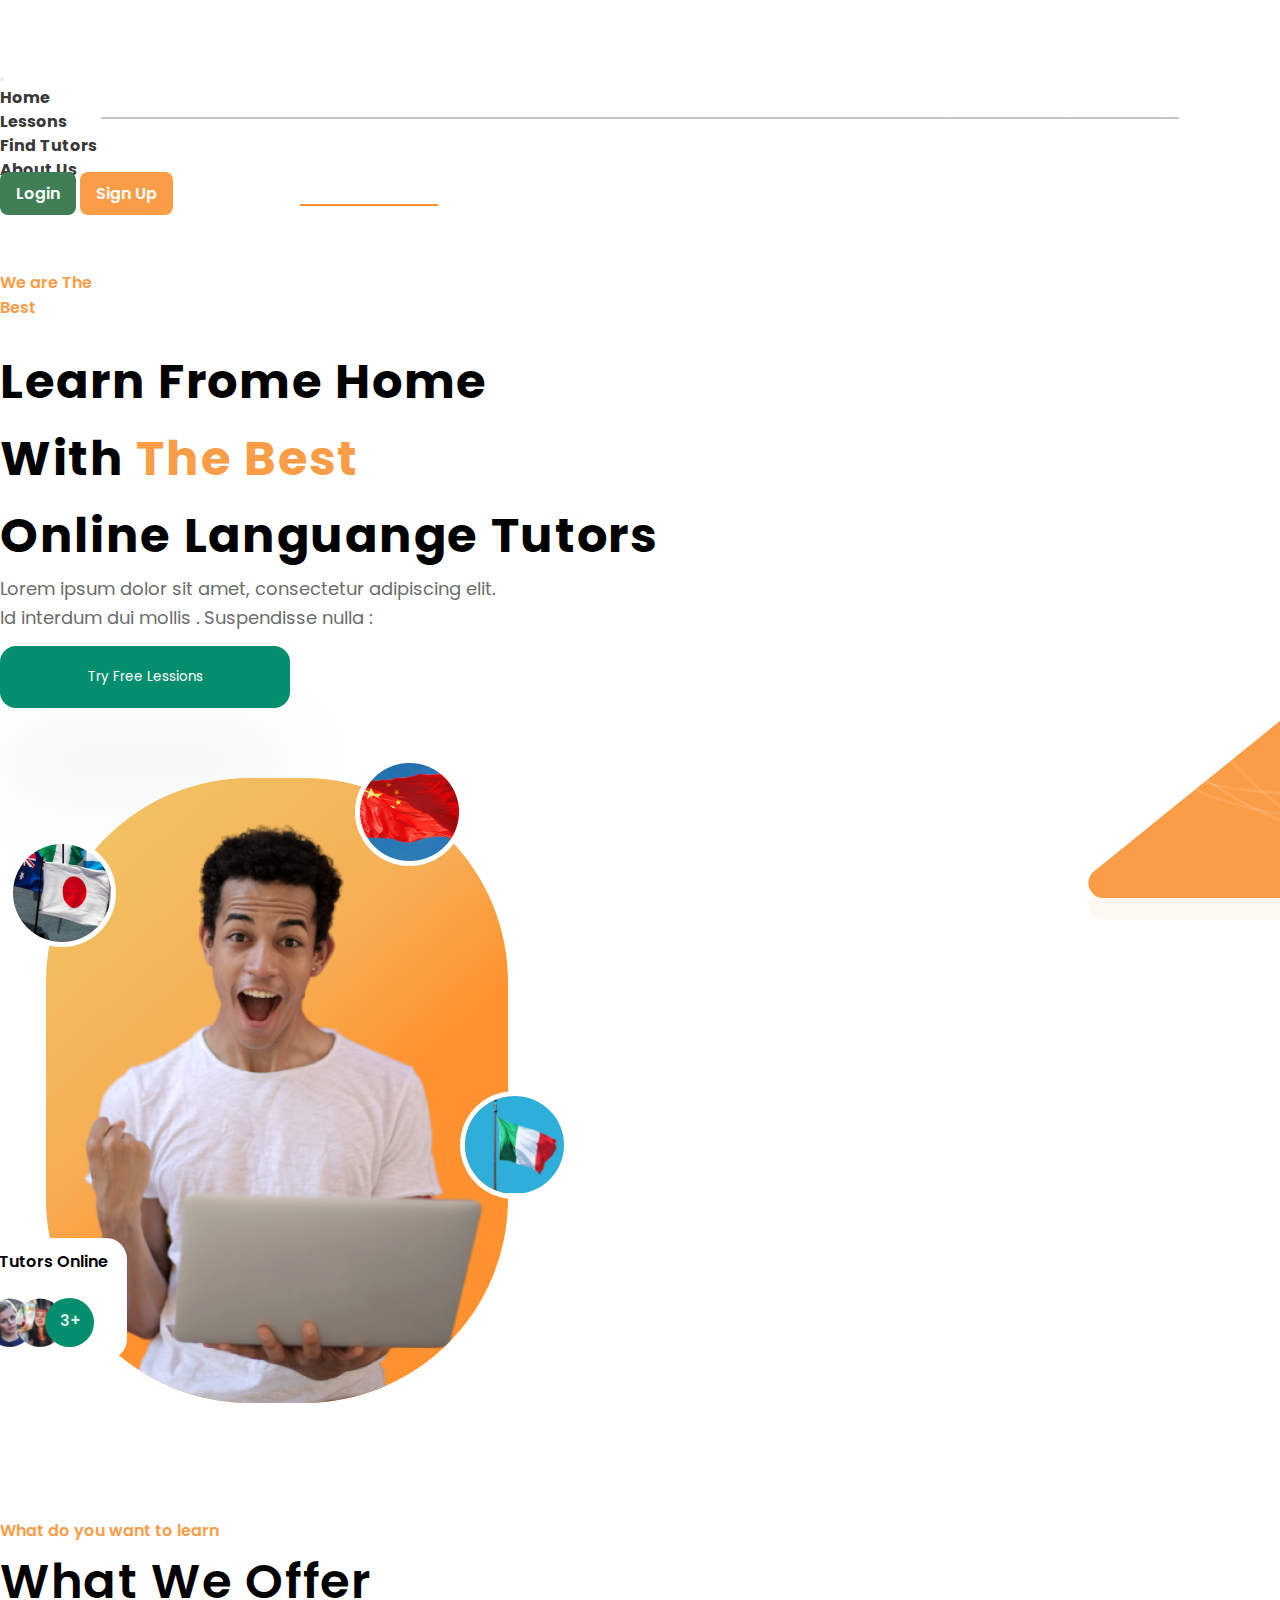
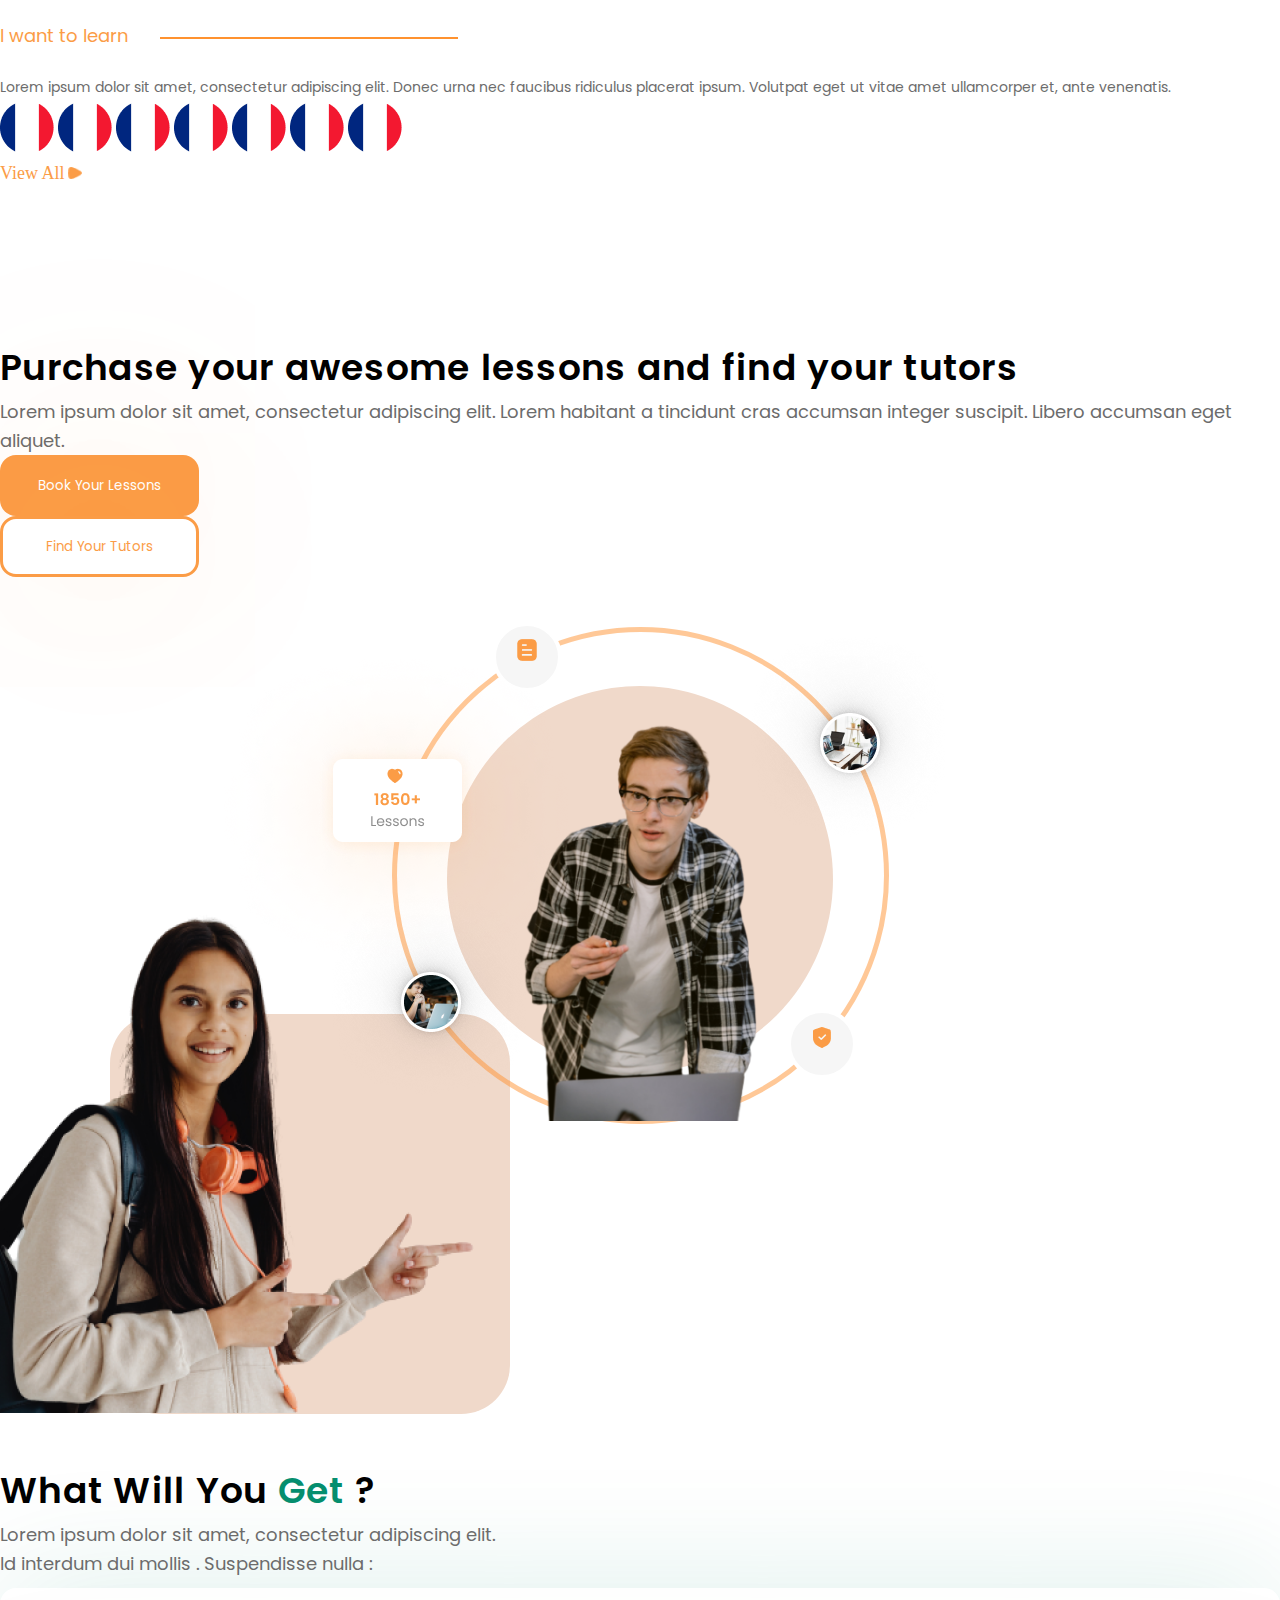
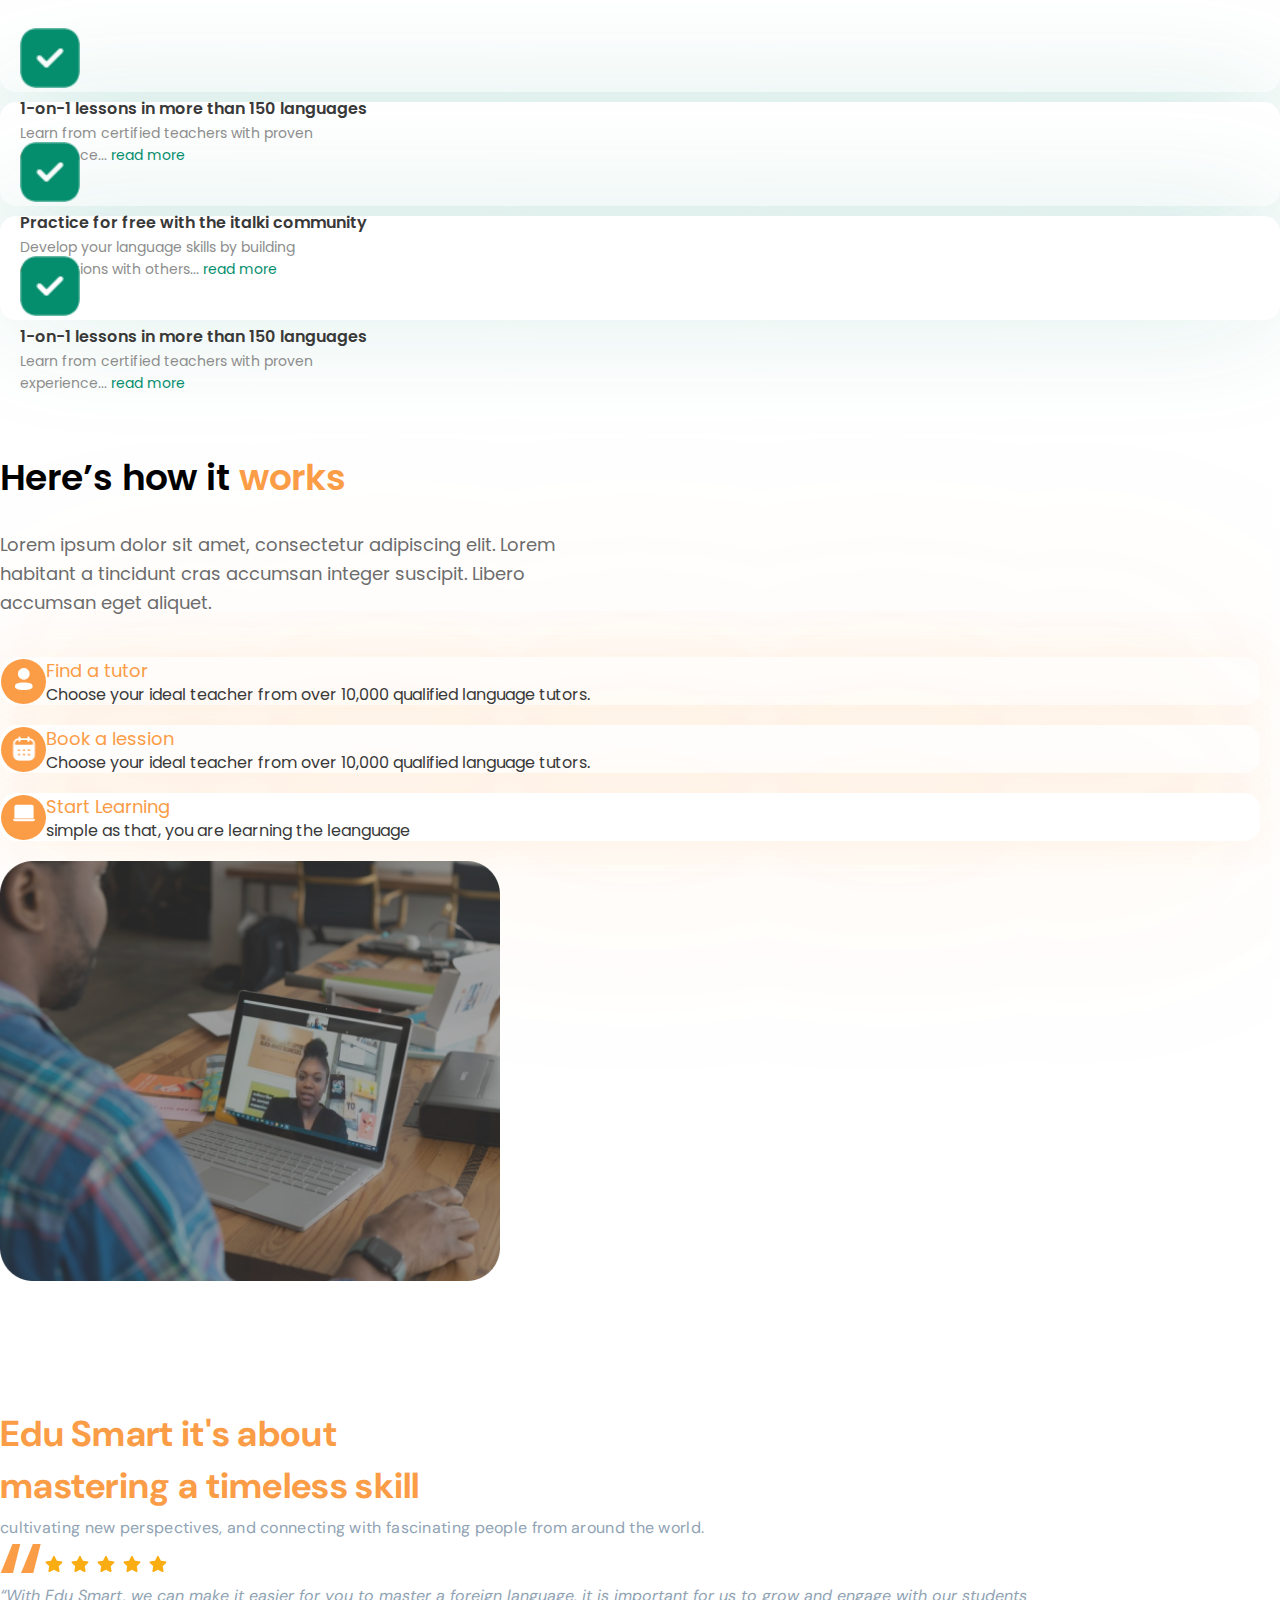
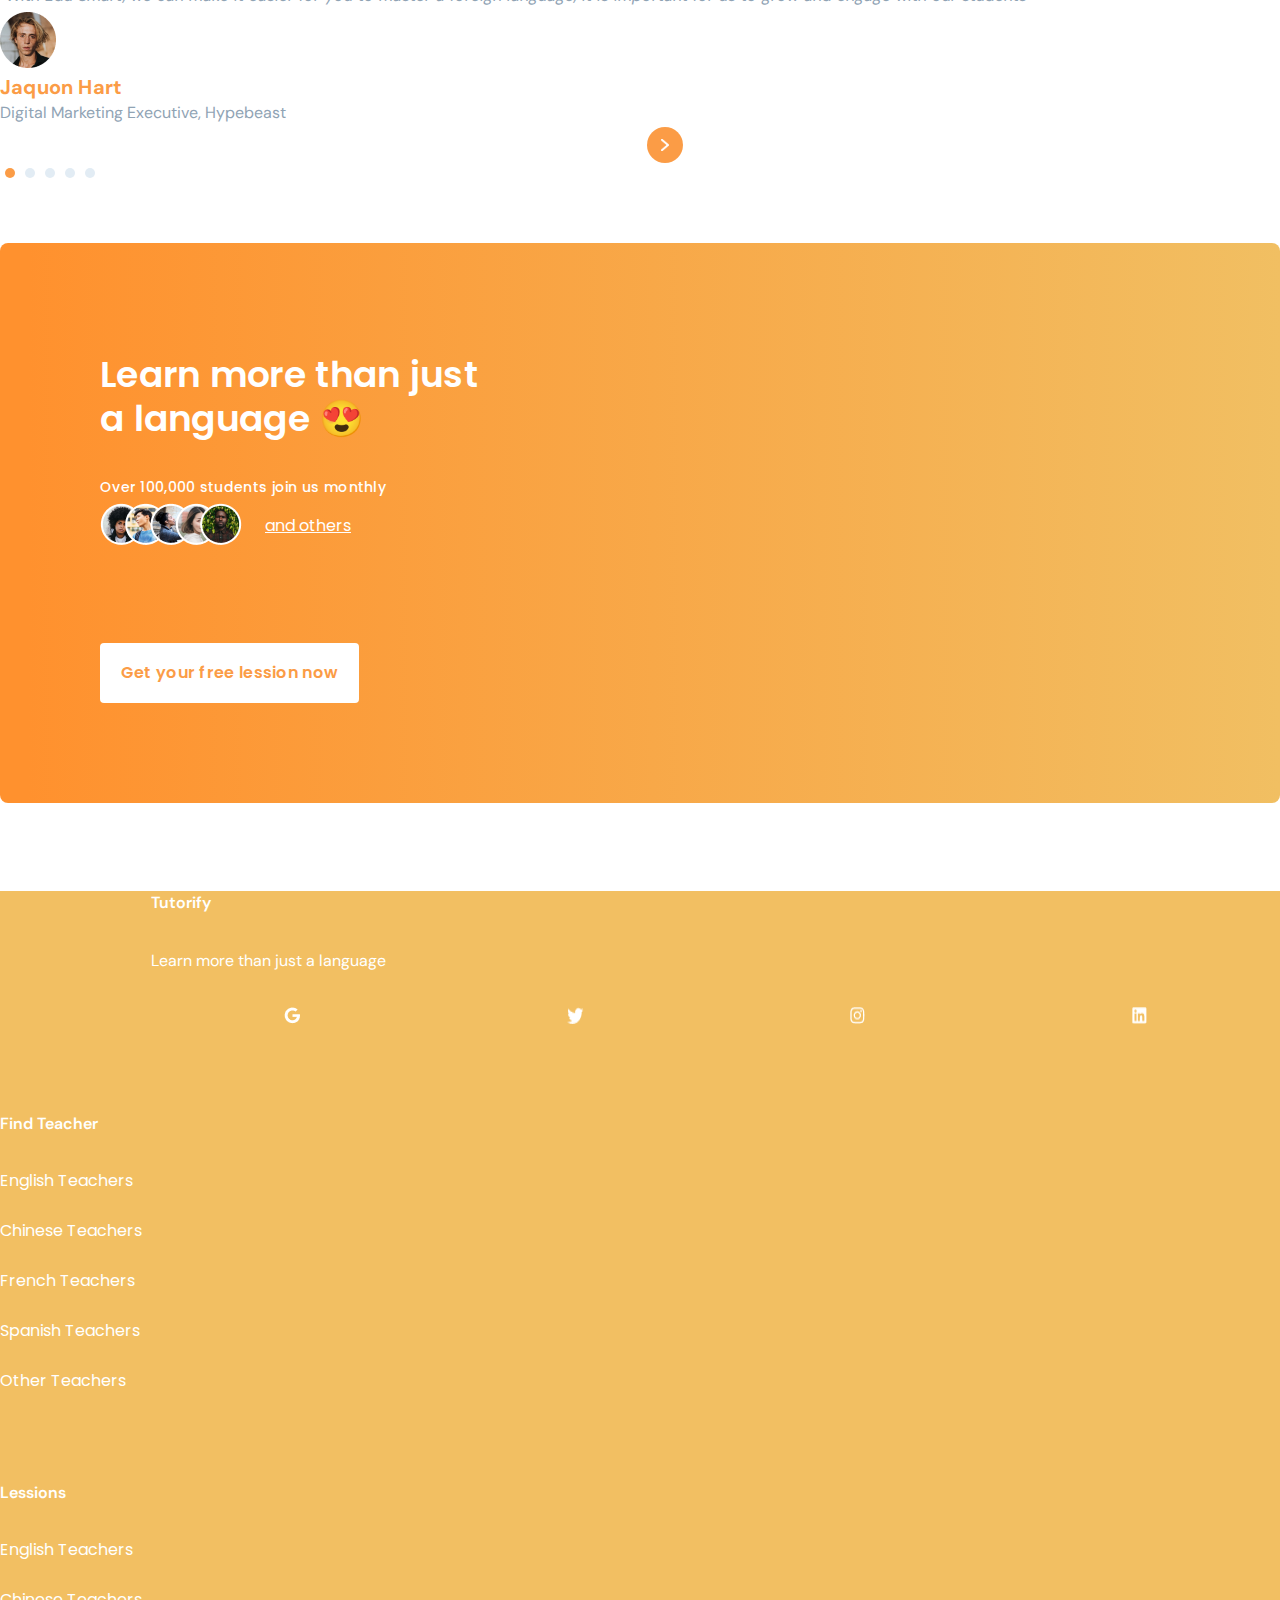
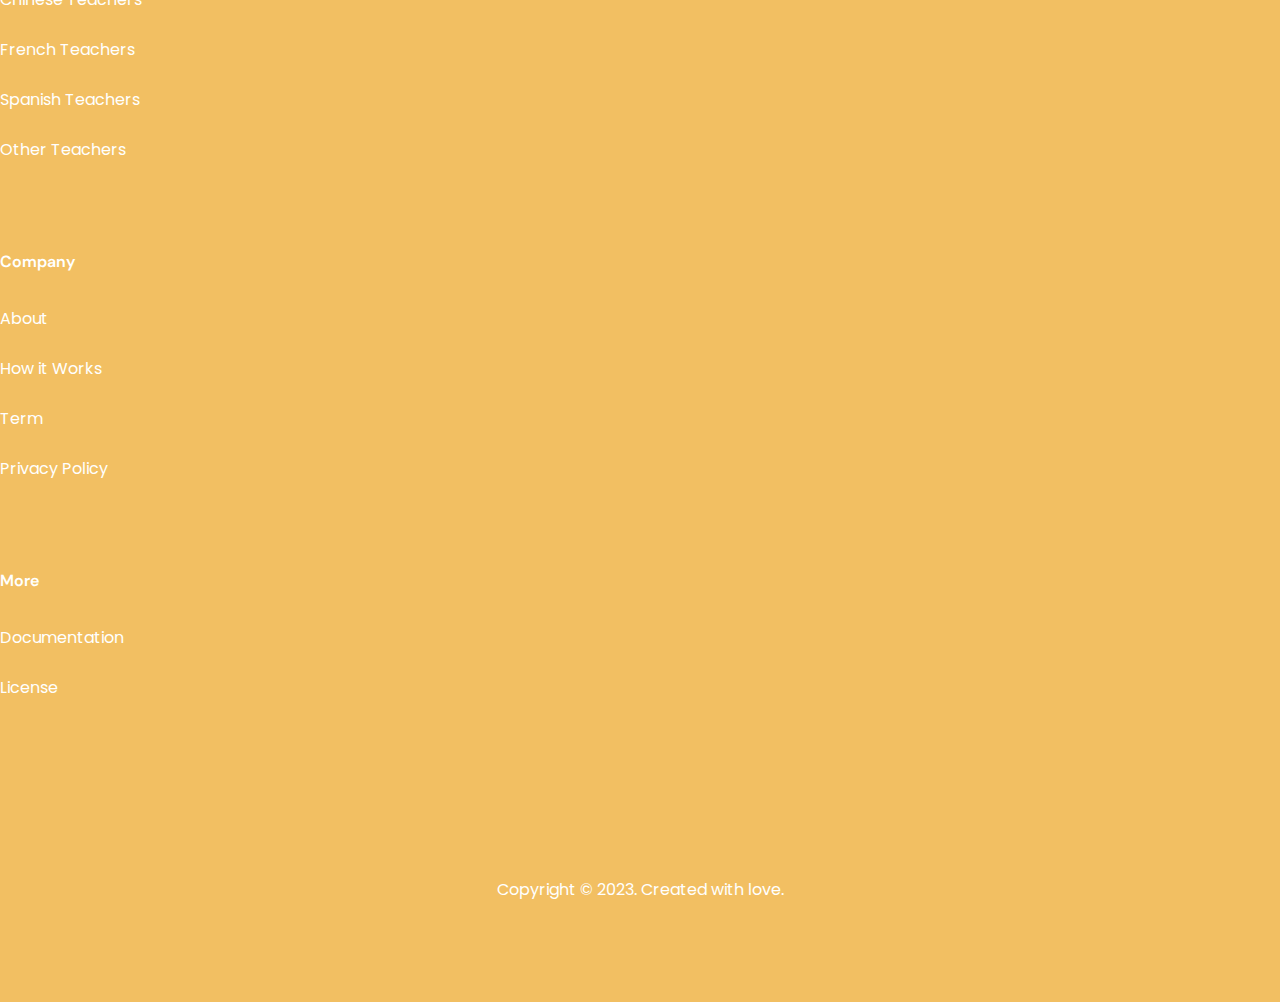
<file: Figma homepage/index.html>
<!DOCTYPE html>
<html lang="en">
  <head>
    <meta charset="UTF-8" />
    <meta http-equiv="X-UA-Compatible" content="IE=edge" />
    <meta name="viewport" content="width=device-width, initial-scale=1.0" />
    <title>Document</title>
    <link
      href="https://cdn.jsdelivr.net/npm/bootstrap@5.3.0-alpha3/dist/css/bootstrap.min.css"
      rel="stylesheet"
      integrity="sha384-KK94CHFLLe+nY2dmCWGMq91rCGa5gtU4mk92HdvYe+M/SXH301p5ILy+dN9+nJOZ"
      crossorigin="anonymous"
    />
    <script
      src="https://cdn.jsdelivr.net/npm/bootstrap@5.3.0-alpha3/dist/js/bootstrap.bundle.min.js"
      integrity="sha384-ENjdO4Dr2bkBIFxQpeoTz1HIcje39Wm4jDKdf19U8gI4ddQ3GYNS7NTKfAdVQSZe"
      crossorigin="anonymous"
    ></script>
    <link rel="preconnect" href="https://fonts.googleapis.com" />
    <link rel="preconnect" href="https://fonts.gstatic.com" crossorigin />
    <link rel="preconnect" href="https://fonts.googleapis.com" />
    <link rel="preconnect" href="https://fonts.gstatic.com" crossorigin />
    <link
      href="https://fonts.googleapis.com/css2?family=Poppins:ital,wght@0,100;0,400;0,500;0,600;0,700;0,800;0,900;1,700&display=swap"
      rel="stylesheet"
    />
    <link rel="preconnect" href="https://fonts.googleapis.com" />
    <link rel="preconnect" href="https://fonts.gstatic.com" crossorigin />
    <link
      href="https://fonts.googleapis.com/css2?family=Poppins:wght@100;800;900&display=swap"
      rel="stylesheet"
    />
    <link
      rel="stylesheet"
      href="https://cdnjs.cloudflare.com/ajax/libs/font-awesome/6.4.0/css/all.min.css"
    />
    <link rel="preconnect" href="https://fonts.googleapis.com" />
    <link rel="preconnect" href="https://fonts.gstatic.com" crossorigin />
    <link
      href="https://fonts.googleapis.com/css2?family=DM+Sans:wght@400;500;700&family=Poppins:wght@100;800;900&display=swap"
      rel="stylesheet"
    />
    <link rel="stylesheet" href="css/style.css" />
  </head>
  <body>
    <!-- Header Start -->
    <header>
      <div class="container">
        <nav class="navbar navbar-expand-lg bg-body justify-content-between">
          <div><a class="navbar-brand tutorify" href="#">Tutorify</a></div>
          <div class="menu">
            <button
              class="navbar-toggler"
              type="button"
              data-bs-toggle="collapse"
              data-bs-target="#navbarSupportedContent"
              aria-controls="navbarSupportedContent"
              aria-expanded="false"
              aria-label="Toggle navigation"
            >
              <span class="navbar-toggler-icon"></span>
            </button>
            <div class="collapse navbar-collapse" id="navbarSupportedContent">
              <ul class="navbar-nav me-auto mb-2 mb-lg-0">
                <li class="nav-item">
                  <a
                    class="nav-link me-4"
                    aria-current="page"
                    href="./index.html"
                    >Home</a
                  >
                </li>
                <li class="nav-item">
                  <a class="nav-link me-4" href="#">Lessons</a>
                </li>
                <li class="nav-item">
                  <a class="nav-link me-4" href="../Figma page 2/index.html"
                    >Find Tutors</a
                  >
                </li>
                <li class="nav-item">
                  <a class="nav-link" href="#">About Us</a>
                </li>
                <a href="#" class="btn-login bbtn mx-5">Login</a>
                <a href="#" class="btn-logout bbtn">Sign Up</a>
              </ul>
            </div>
          </div>
        </nav>
      </div>
    </header>
    <!-- Header End -->

    <!-- We are best Section Start -->

    <div class="we_best section">
      <div class="container mx-4 mx-sm-auto">
        <div class="row">
          <div class="col-md-7">
            <strong class="title">We are The Best</strong>
            <h1>
              Learn Frome Home <br />
              With <span>The Best</span> <br />
              Online Languange Tutors
            </h1>
            <p>
              Lorem ipsum dolor sit amet, consectetur adipiscing elit. <br />Id
              interdum dui mollis . Suspendisse nulla :
            </p>
            <button class="try_lession">
              <a href="#">Try Free Lessions</a>
            </button>
          </div>
          <div class="col-md-4">
            <div class="main">
              <div class="ractangle">
                <img
                  src="images/andrea-piacquadio.png "
                  class="img-fluid andrea"
                />
              </div>
              <img src="images/flag-1.png" class="img-fluid flag-1" />
              <img src="images/flag-2.png" class="img-fluid flag-2" />
              <img src="images/flag-3.png" class="img-fluid flag-3" />
              <div
                class="flag-4 d-flex justify-content-between flex-column text-center"
              >
                <img src="images/Vector.svg" class="img-fluid vector" />
                <div class="flag-title ms-4 mt-2">
                  <h3>200+ Tutors Online</h3>
                </div>
                <div class="imgs">
                  <img src="images/Ellipse-3.png" class="img-1" />
                  <img src="images/Ellipse-4.png" class="img-2" />
                  <img src="images/Ellipse-5.png" class="img-3" />
                  <img src="images/Ellipse-6.png" class="img-4" />
                  <div class="three">3+</div>
                </div>
              </div>
            </div>
          </div>
        </div>
      </div>
    </div>
    <!-- We are best Section End -->

    <!-- What we offer section start -->

    <div class="what_offer">
      <div class="container">
        <div class="row">
          <div class="col-md-5">
            <h3>What do you want to learn</h3>
            <h1>What We Offer</h1>
            <h2>I want to learn</h2>
          </div>
          <div class="col-md-7">
            <p class="flagstitle">
              Lorem ipsum dolor sit amet, consectetur adipiscing elit. Donec
              urna nec faucibus ridiculus placerat ipsum. Volutpat eget ut vitae
              amet ullamcorper et, ante venenatis.
            </p>
            <div
              class="small-flags d-flex justify-content-between align-items-center"
            >
              <img src="images/small-1.png" class="" />
              <img src="images/small-1.png" class="" />
              <img src="images/small-1.png" class="" />
              <img src="images/small-1.png" class="img-fluid" />
              <img src="images/small-1.png" class="" />
              <img src="images/small-1.png" class="" />
              <img src="images/small-1.png" class="" />
              <div class="imgvector">
                <a href="" class="link-dark view-all">View All</a>
                <img src="images/Vector2.png" class="vector2 ms-2 mb-1" />
              </div>
            </div>
          </div>
        </div>
      </div>
    </div>

    <!-- What we offer section end -->

    <!-- Booking section start -->

    <div class="booking">
      <div class="container">
        <div class="row">
          <div class="col-lg-6">
            <h1>Purchase your awesome lessons and find your tutors</h1>
            <p>
              Lorem ipsum dolor sit amet, consectetur adipiscing elit. Lorem
              habitant a tincidunt cras accumsan integer suscipit. Libero
              accumsan eget aliquet.
            </p>
            <div class="row">
              <div class="col-6">
                <button class="book_lession mt-4">
                  <a href="">Book Your Lessons</a>
                </button>
              </div>
              <div class="col-6">
                <button class="find_tutor mt-4 ms-5 ms-md-0">
                  <a href="">Find Your Tutors</a>
                </button>
              </div>
            </div>
          </div>
          <div class="col-lg-6" id="book">
            <div class="book_image">
              <div class="child-circle">
                <img src="images/miroshk.png" class="img-fluid" />
              </div>
              <img src="images/book-1.png" class="book-1 img-fluid" />
              <img src="images/book-2.png" class="book-2 img-fluid" />
              <div class="file1"><img src="images/icon-1.png" alt="" /></div>
              <img src="images/book-3.png" class="book-3 img-fluid" />
              <img src="images/heart.png" class="book-heart img-fluid" />
              <div class="file2"><img src="images/icon-2.png" alt="" /></div>
            </div>
          </div>
        </div>
      </div>
    </div>

    <!-- Booking section End -->

    <!-- What will you get section Start -->

    <div class="wrapper_get">
      <div class="container">
        <div class="row">
          <div class="col-lg-6">
            <div class="get_img">
              <img src="images/karolina.png" class="img-fluid main-img" />
              <div class="bg-color-div"></div>
            </div>
          </div>
          <div class="col-lg-6">
            <div class="get_content">
              <h3>What Will You <span>Get </span> ?</h3>
              <p>
                Lorem ipsum dolor sit amet, consectetur adipiscing elit. <br />
                Id interdum dui mollis . Suspendisse nulla :
              </p>
              <div class="lessions-div">
                <div class="lession-1 col row">
                  <img src="images/karolin-icon.png" class="col-1 img-fluid" />
                  <div class="lession-title col-11">
                    <h4>1-on-1 lessons in more than 150 languages</h4>
                    <p>
                      Learn from certified teachers with proven <br />
                      experience... <span>read more</span>
                    </p>
                  </div>
                </div>
              </div>
              <div class="lessions-div">
                <div class="lession-1 col row">
                  <img src="images/karolin-icon.png" class="col-1 img-fluid" />
                  <div class="lession-title col-11">
                    <h4>Practice for free with the italki community</h4>
                    <p>
                      Develop your language skills by building <br />
                      connections with others... <span>read more</span>
                    </p>
                  </div>
                </div>
              </div>
              <div class="lessions-div">
                <div class="lession-1 col row">
                  <img src="images/karolin-icon.png" class="col-1 img-fluid" />
                  <div class="lession-title col-11">
                    <h4>1-on-1 lessons in more than 150 languages</h4>
                    <p>
                      Learn from certified teachers with proven <br />
                      experience... <span>read more</span>
                    </p>
                  </div>
                </div>
              </div>
            </div>
          </div>
        </div>
      </div>
    </div>

    <!-- What will you get section End -->

    <!-- How work section start -->

    <div class="how_work_section">
      <div class="container">
        <div class="row">
          <div class="col-md-7">
            <h1>Here’s how it <span>works</span></h1>
            <p class="work-content">
              Lorem ipsum dolor sit amet, consectetur adipiscing elit. Lorem
              <br />
              habitant a tincidunt cras accumsan integer suscipit. Libero <br />
              accumsan eget aliquet.
            </p>
            <div class="category-div">
              <div class="find-tutor category">
                <div class="ms-4">
                  <div class="bg-circle-small">
                    <img src="images/find-tutor-icon.png" alt="" />
                  </div>
                </div>
                <div class="pt-3 ms-4">
                  <h4 class="pt-2">Find a tutor</h4>
                  <p>
                    Choose your ideal teacher from over 10,000 qualified
                    language tutors.
                  </p>
                </div>
              </div>

              <div class="book-lession category">
                <div class="ms-4">
                  <div class="bg-circle-small">
                    <img src="images/start-learning.png" alt="" />
                  </div>
                </div>
                <div class="pt-3 ms-4">
                  <h4 class="pt-2">Book a lession</h4>
                  <p>
                    Choose your ideal teacher from over 10,000 qualified
                    language tutors.
                  </p>
                </div>
              </div>

              <div class="start learning category">
                <div class="ms-4">
                  <div class="bg-circle-small">
                    <img src="images/learn-lession.png" alt="" />
                  </div>
                </div>
                <div class="pt-3 ms-4 align-self-end">
                  <h4 class="pt-2">Start Learning</h4>
                  <p>simple as that, you are learning the leanguage</p>
                </div>
              </div>
            </div>
          </div>
          <div class="col-md-5 d-flex align-items-end position-relative">
            <div class="video-section position-relative">
              <div class="video-circle">
                <a href=""
                  ><img
                    src="images/video-play-icon.png"
                    class="img-fluid video-icon"
                /></a>
              </div>
              <img
                src="images/video-imag.png"
                class="img-fluid ms-0 ms-md-5 video-img"
              />
              <img src="images/video-triangle.png" class="video-triangle" />
            </div>
          </div>
        </div>
      </div>
    </div>
    <!-- How work section end -->

    <!-- Review section Start -->

    <div class="review_section">
      <div class="container">
        <div class="row">
          <div class="col-md-6">
            <h2 class="review_heading">
              Edu Smart it's about <br />
              mastering a timeless skill
            </h2>
            <p class="review_text py-4">
              cultivating new perspectives, and connecting with fascinating
              people from around the world.
            </p>
          </div>
          <div class="col-md-5 ms-md-auto">
            <img src="images/edu_smart.png" class="edu-smart mt-0" />
            <img src="images/stars.png" class="ms-2" />
            <p class="reviews my-3 ms-5">
              “With Edu Smart, we can make it easier for you to master a foreign
              language, it is important for us to grow and engage with our
              students
            </p>
            <div class="reviewers d-flex">
              <img src="images/reviewer.png" class="ms-5 reviewer_img" />
              <div class="reviewers_details ms-4">
                <h3>Jaquon Hart</h3>
                <p>Digital Marketing Executive, Hypebeast</p>
              </div>
              <div class="reviewer_btn">
                <img src="images/greater_than.png" class="btn_icon" />
              </div>
            </div>
            <div class="circle-dots ms-5 mt-4">
              <div class="bg-orange"></div>
              <div></div>
              <div></div>
              <div></div>
              <div></div>
            </div>
          </div>
        </div>
      </div>
    </div>

    <!-- Review section End -->

    <!-- learn more than a language section start -->

    <div class="learn-section position-relative overflow-hidden">
      <div class="container learn_more">
        <div class="row">
          <div class="col-md-5">
            <h1>
              Learn more than just <br />
              a language &#128525;
            </h1>
            <p>Over 100,000 students join us monthly</p>
            <div class="items-icon">
              <img src="images/Item-1.png" class="item-1" />
              <img src="images/Item-2.png" class="item-2" />
              <img src="images/Item-3.png" class="item-3" />
              <img src="images/Item-4.png" class="item-4" />
              <img src="images/Item-5.png" class="item-5" />
              <a href="#" class="others">and others</a>
            </div>
          </div>
          <div class="col-lg-3 ms-auto">
            <button class="lession-btn">
              <a href=""> Get your free lession now</a>
            </button>
          </div>
        </div>
      </div>
      <div class="circle-1"></div>
      <div class="circle-2"></div>
      <div class="circle-3"></div>
      <div class="circle-4"></div>
      <div class="circle-5"></div>
      <div class="circle-6"></div>
    </div>

    <!-- learn more than a language section end -->

    <!-- footer section start -->
    <footer>
      <div class="container-fluid">
        <div class="row">
          <div class="col-lg-3 col-sm-6">
            <h2 class="tutorify-footer">Tutorify</h2>
            <p>Learn more than just a language</p>
            <div class="social-icons col-6 me-auto">
              <img src="images/Icons-1.png" class="icons-1" />
              <img src="images/Icons-2.png" class="icons-2" />
              <img src="images/Icon-3.png" class="icons-3" />
              <img src="images/Icon-4.png" class="icons-4" />
            </div>
          </div>
          <div class="col-md-3">
            <h2 class="ms-md-5">Find Teacher</h2>
            <ul class="teacher-category ms-md-5">
              <li><a href="">English Teachers</a></li>
              <li><a href="">Chinese Teachers</a></li>
              <li><a href="">French Teachers</a></li>
              <li><a href="">Spanish Teachers</a></li>
              <li><a href="">Other Teachers</a></li>
            </ul>
          </div>
          <div class="col-md-2">
            <h2>Lessions</h2>
            <ul class="lession-category">
              <li><a href="">English Teachers</a></li>
              <li><a href="">Chinese Teachers</a></li>
              <li><a href="">French Teachers</a></li>
              <li><a href="">Spanish Teachers</a></li>
              <li><a href="">Other Teachers</a></li>
            </ul>
          </div>
          <div class="col-md-2">
            <h2>Company</h2>
            <ul>
              <li><a href="">About</a></li>
              <li><a href="">How it Works</a></li>
              <li><a href=""></a>Term</li>
              <li><a href=""></a>Privacy Policy</li>
            </ul>
          </div>
          <div class="col-md-2">
            <h2>More</h2>
            <ul>
              <li><a href="">Documentation</a></li>
              <li><a href=""></a>License</li>
            </ul>
          </div>
        </div>
        <div class="copywrite">Copyright © 2023. Created with love.</div>
      </div>
    </footer>

    <!-- footer section end -->
  </body>
</html>
</file>
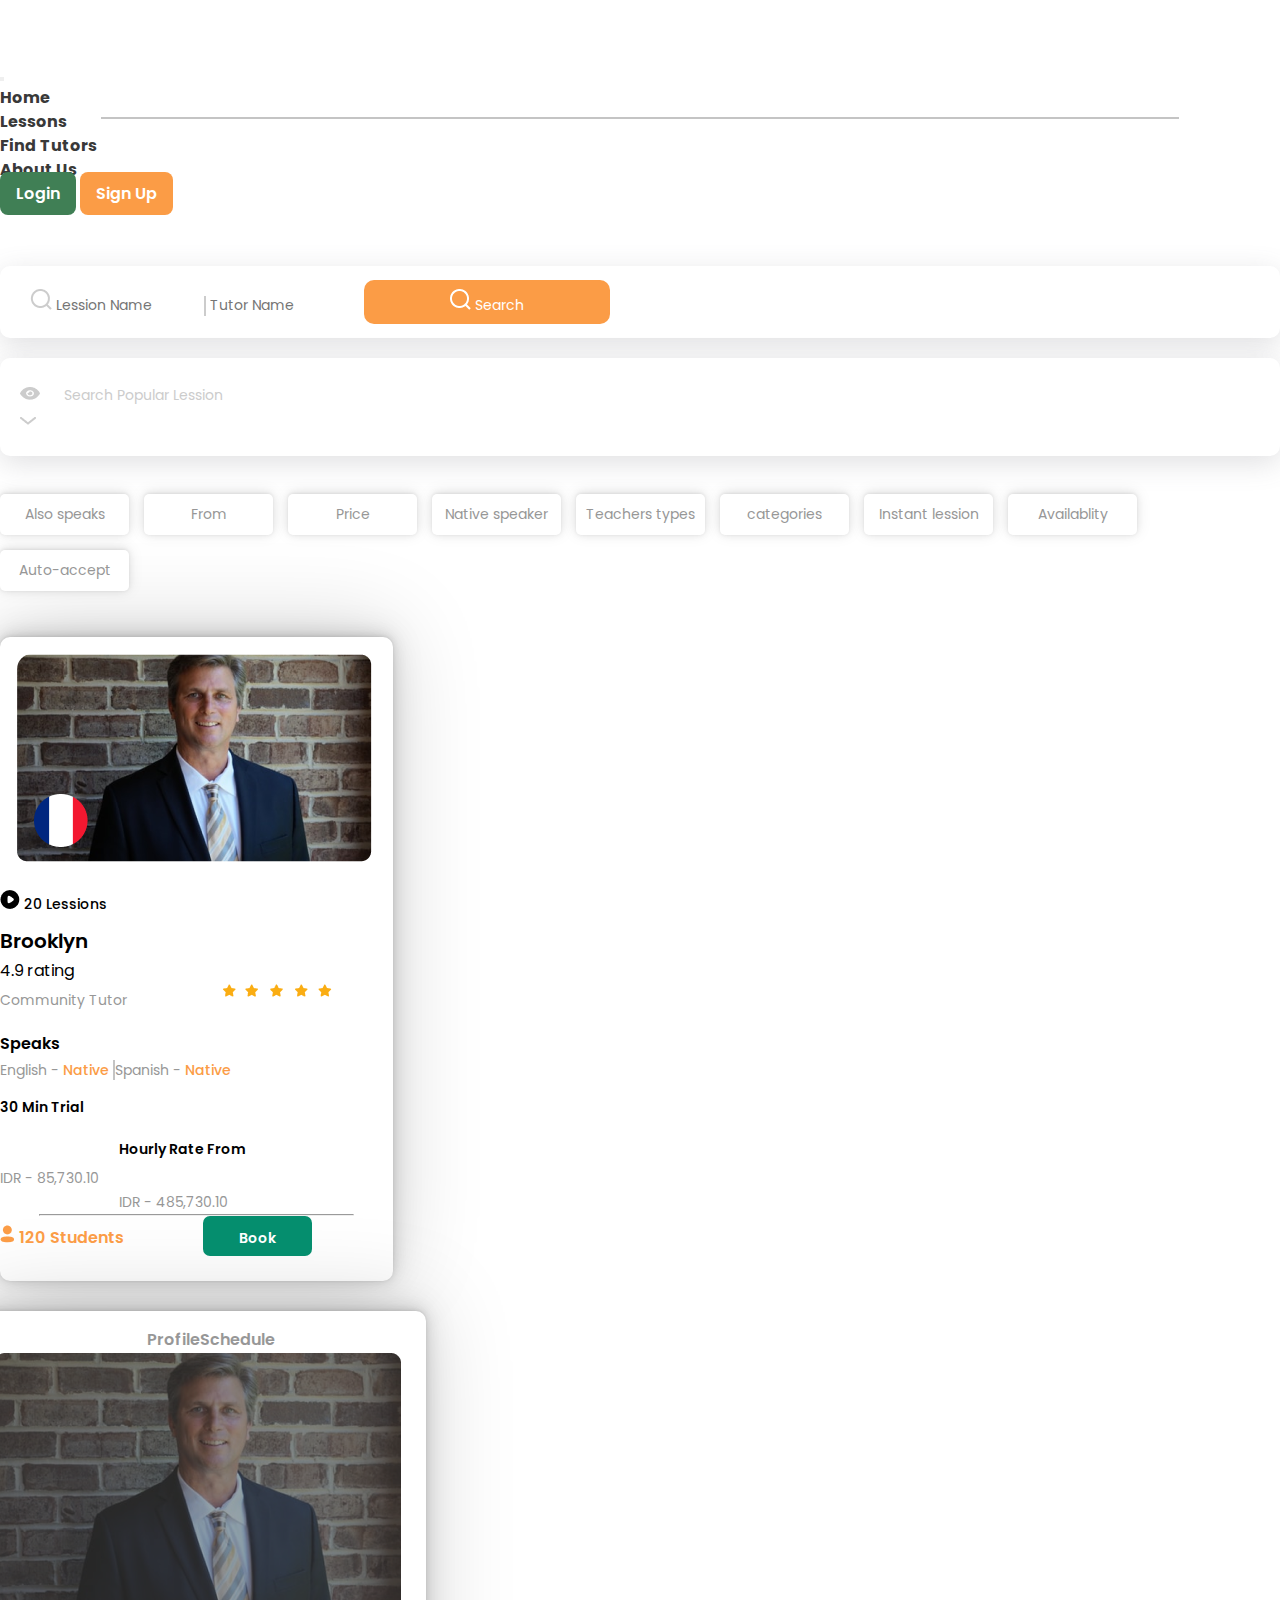
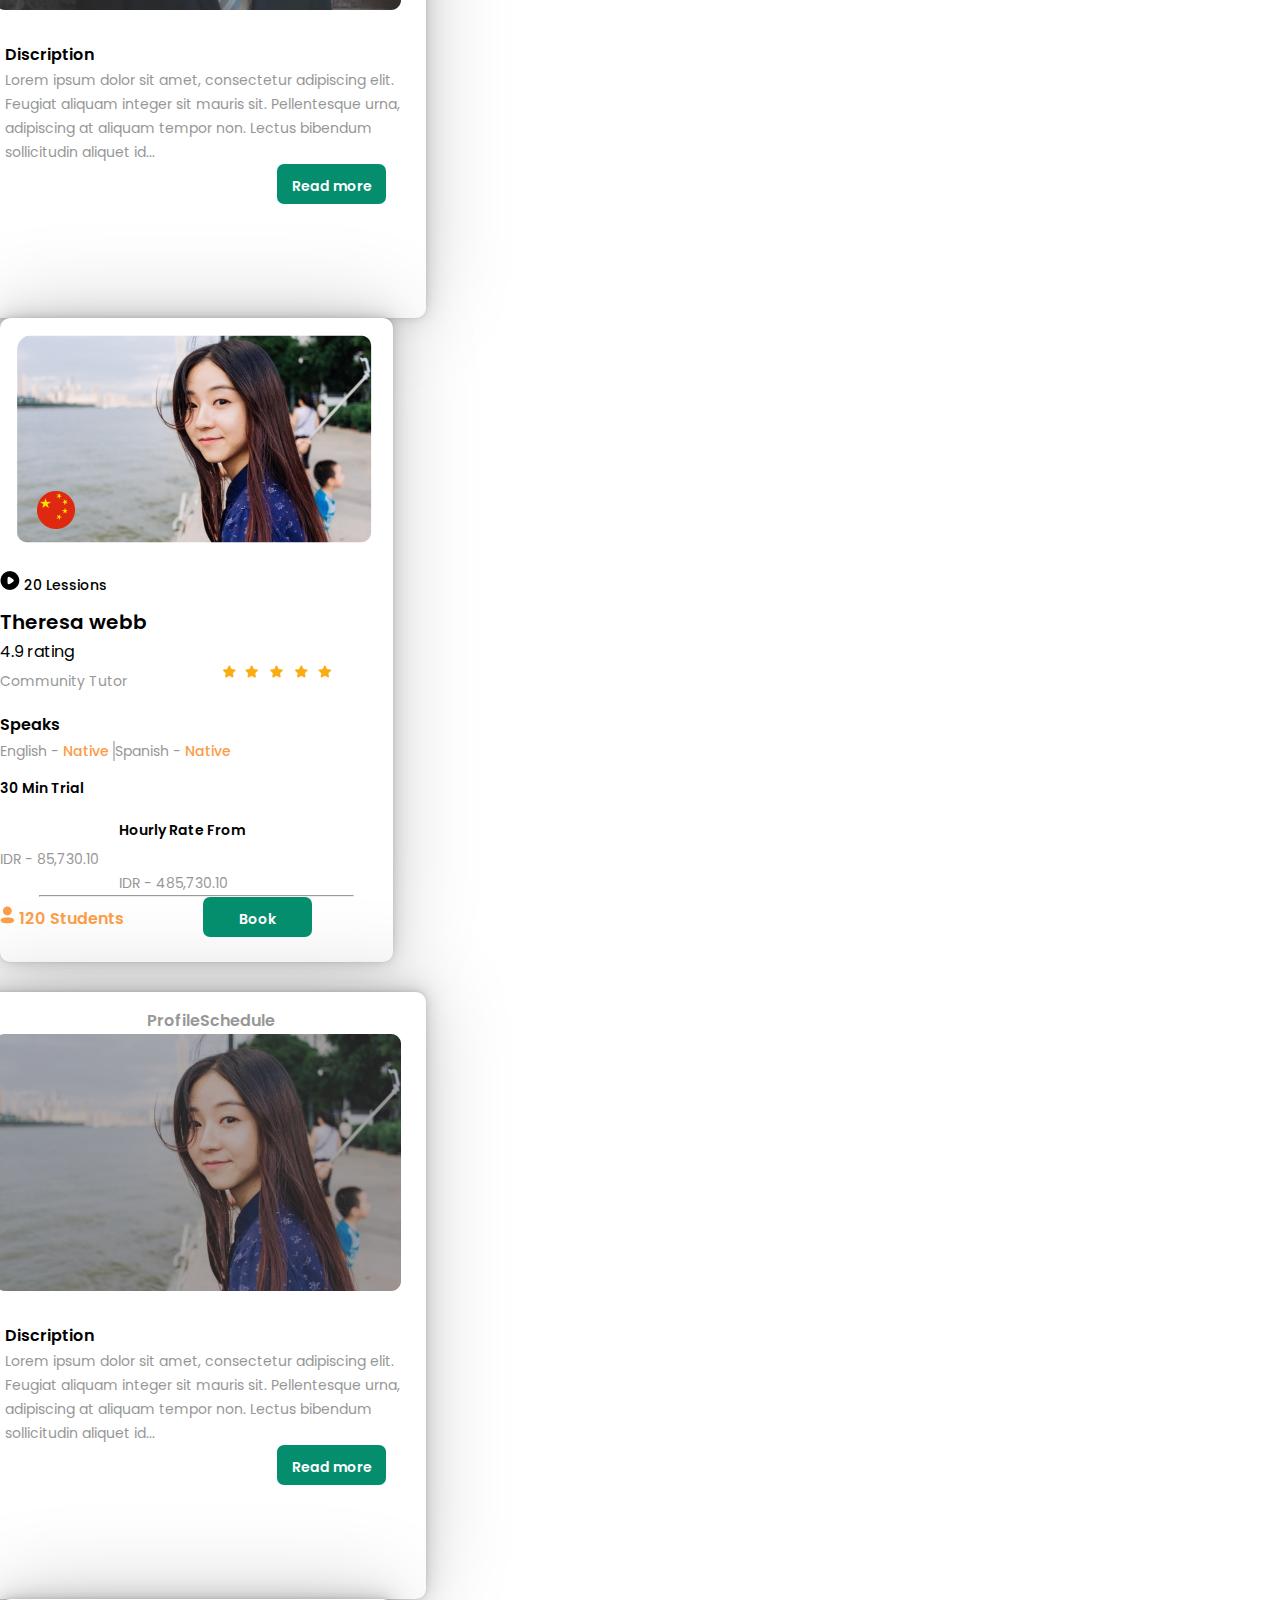
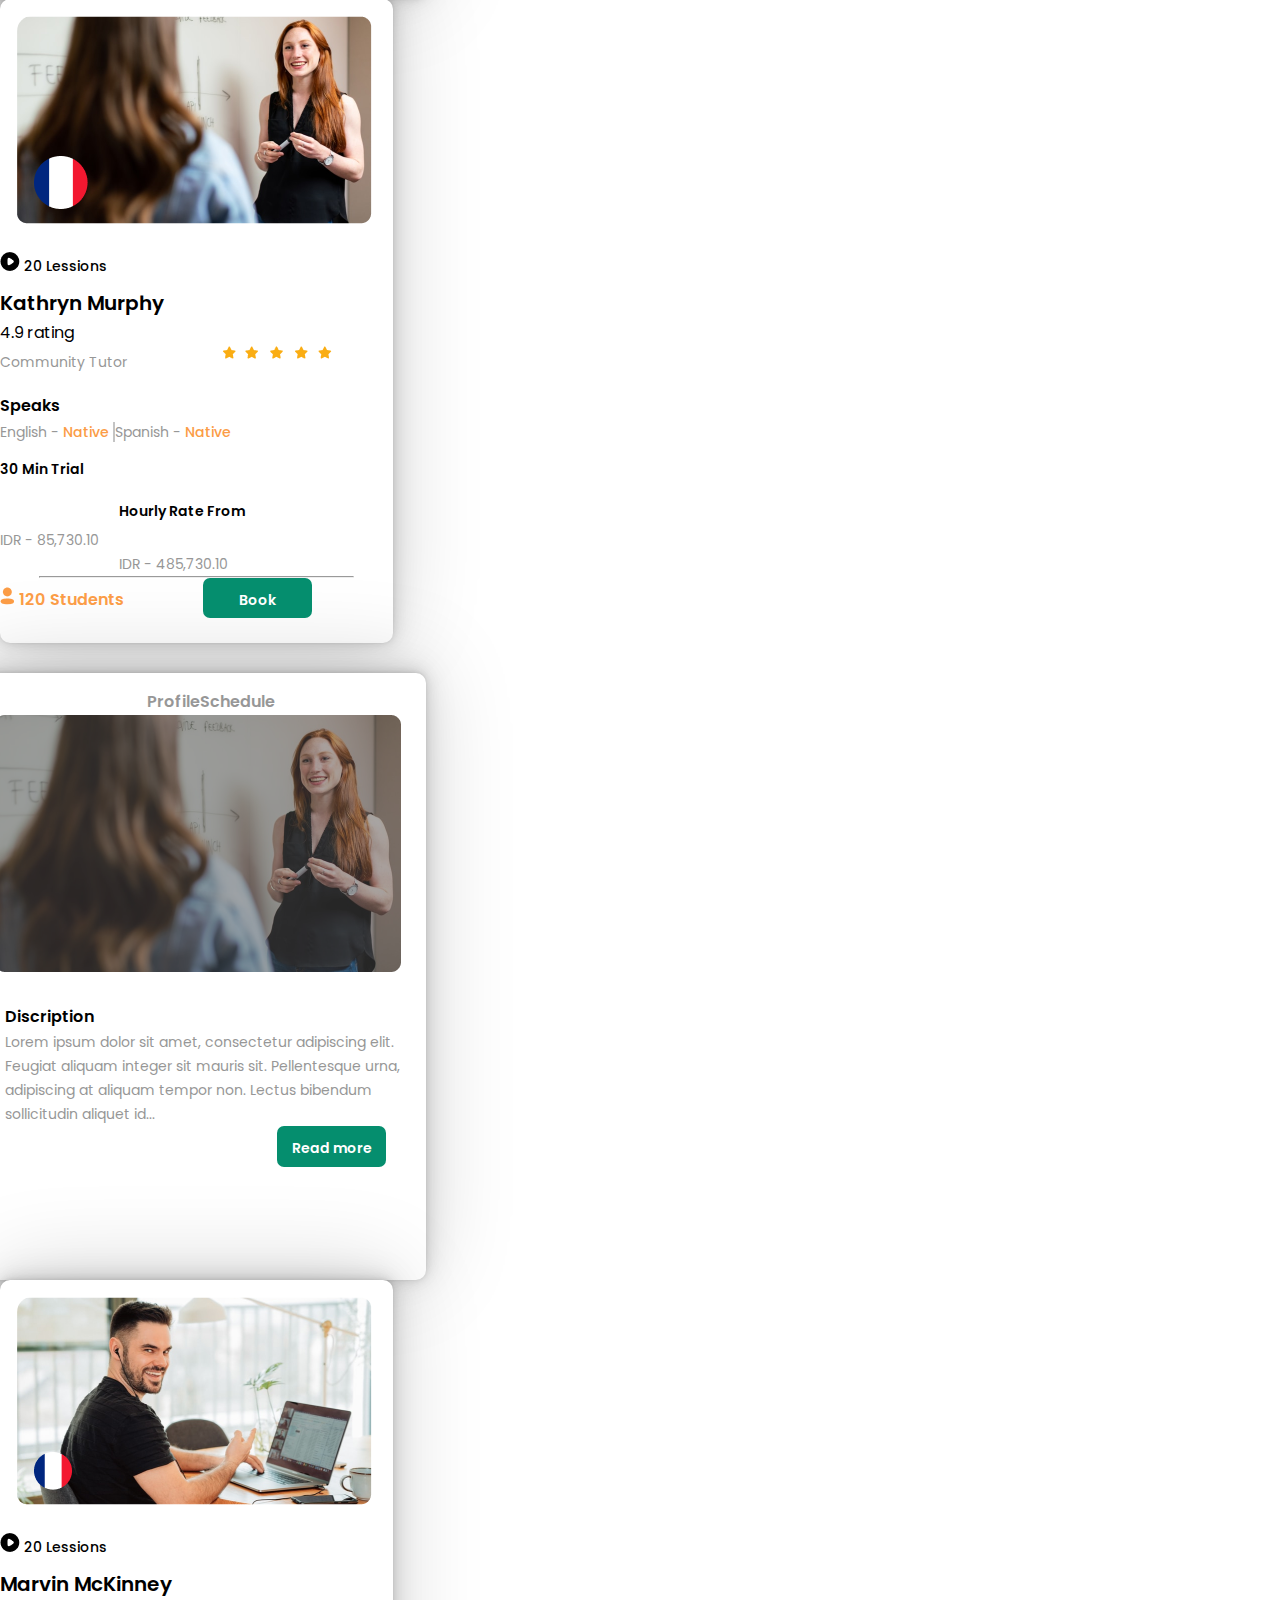
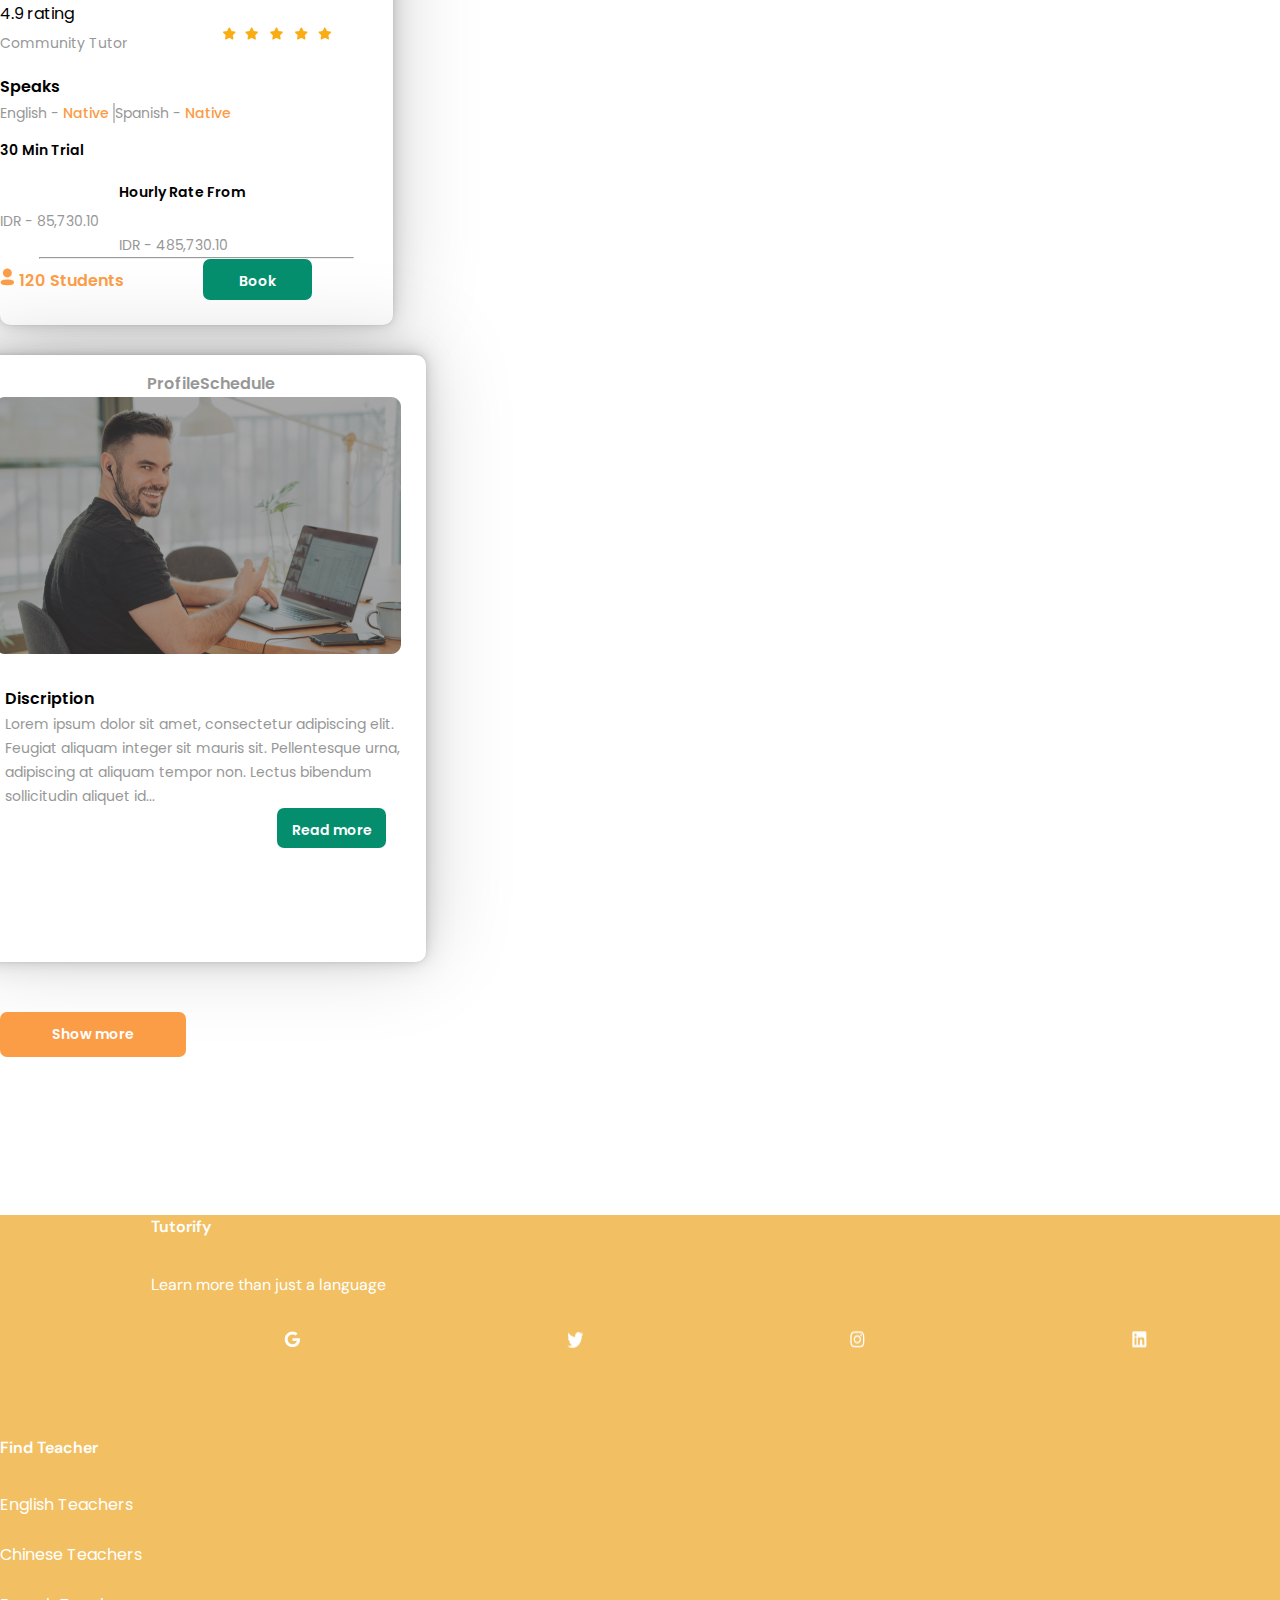
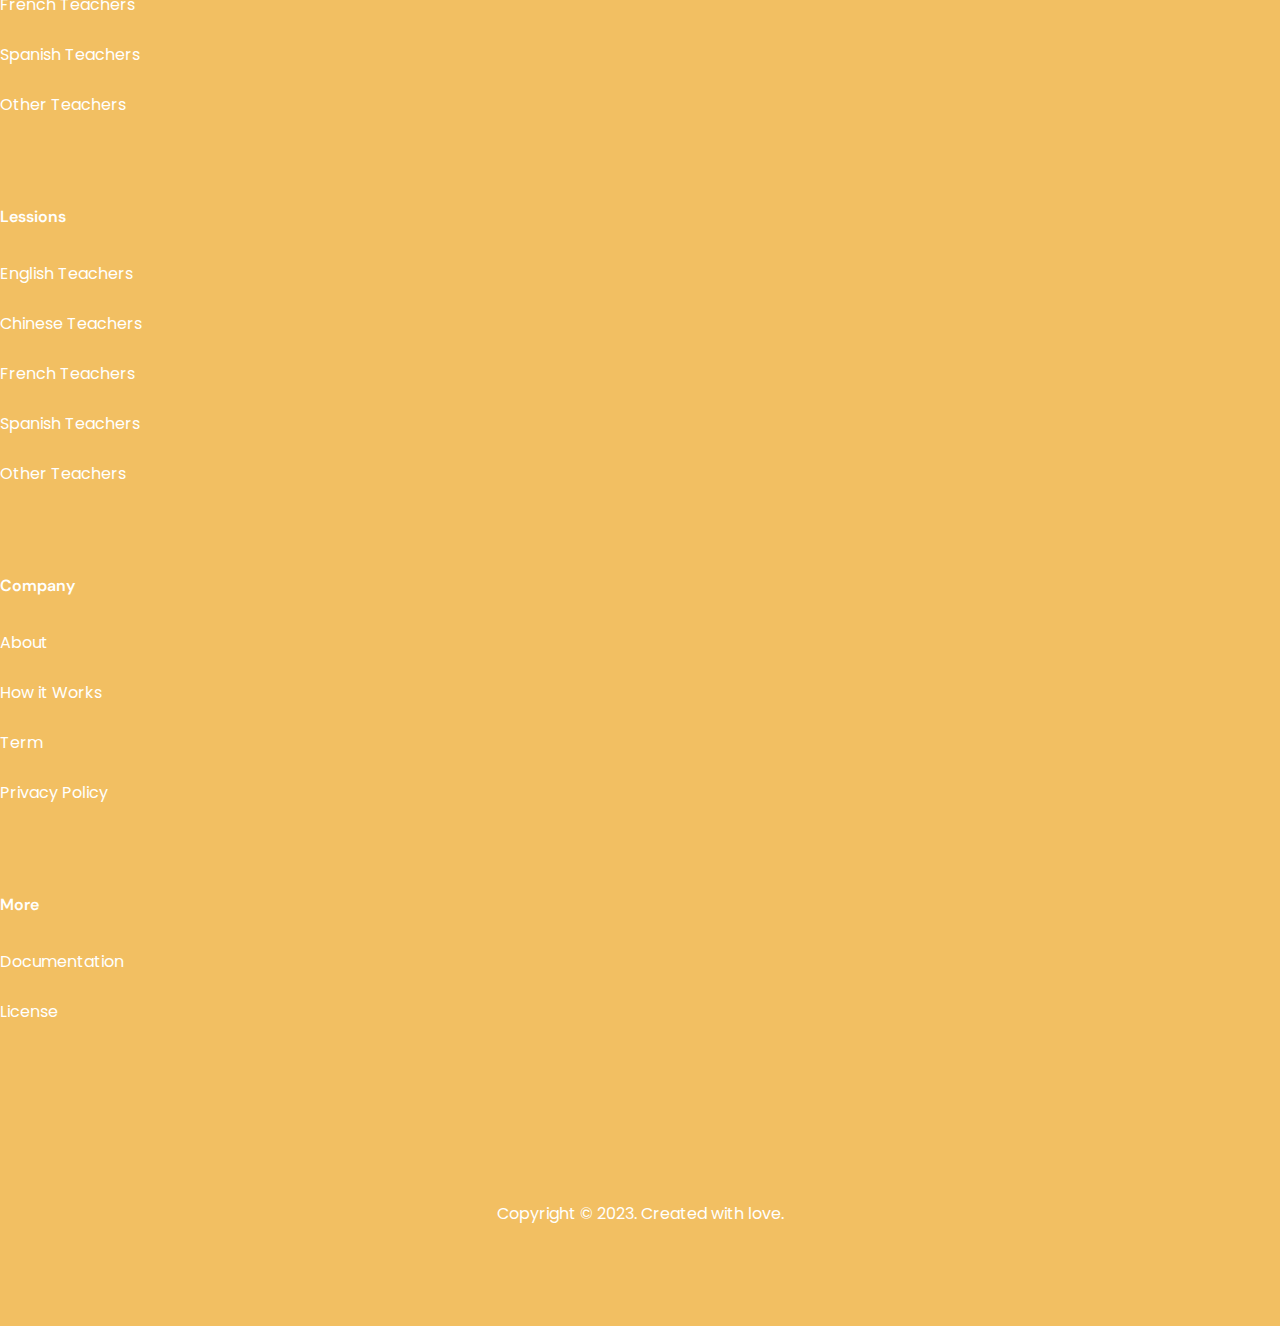
<file: Figma page 2/index.html>
<!DOCTYPE html>
<html lang="en">
  <head>
    <meta charset="UTF-8" />
    <meta http-equiv="X-UA-Compatible" content="IE=edge" />
    <meta name="viewport" content="width=device-width, initial-scale=1.0" />
    <title>Document</title>
    <link
      href="https://cdn.jsdelivr.net/npm/bootstrap@5.3.0-alpha3/dist/css/bootstrap.min.css"
      rel="stylesheet"
      integrity="sha384-KK94CHFLLe+nY2dmCWGMq91rCGa5gtU4mk92HdvYe+M/SXH301p5ILy+dN9+nJOZ"
      crossorigin="anonymous"
    />
    <script
      src="https://cdn.jsdelivr.net/npm/bootstrap@5.3.0-alpha3/dist/js/bootstrap.bundle.min.js"
      integrity="sha384-ENjdO4Dr2bkBIFxQpeoTz1HIcje39Wm4jDKdf19U8gI4ddQ3GYNS7NTKfAdVQSZe"
      crossorigin="anonymous"
    ></script>
    <link rel="preconnect" href="https://fonts.googleapis.com" />
    <link rel="preconnect" href="https://fonts.gstatic.com" crossorigin />
    <link rel="preconnect" href="https://fonts.googleapis.com" />
    <link rel="preconnect" href="https://fonts.gstatic.com" crossorigin />
    <link
      href="https://fonts.googleapis.com/css2?family=Poppins:ital,wght@0,100;0,400;0,500;0,600;0,700;0,800;0,900;1,700&display=swap"
      rel="stylesheet"
    />
    <link rel="preconnect" href="https://fonts.googleapis.com" />
    <link rel="preconnect" href="https://fonts.gstatic.com" crossorigin />
    <link
      href="https://fonts.googleapis.com/css2?family=Poppins:wght@100;800;900&display=swap"
      rel="stylesheet"
    />
    <link
      rel="stylesheet"
      href="https://cdnjs.cloudflare.com/ajax/libs/font-awesome/6.4.0/css/all.min.css"
    />
    <link rel="preconnect" href="https://fonts.googleapis.com" />
    <link rel="preconnect" href="https://fonts.gstatic.com" crossorigin />
    <link
      href="https://fonts.googleapis.com/css2?family=DM+Sans:wght@400;500;700&family=Poppins:wght@100;800;900&display=swap"
      rel="stylesheet"
    />
    <link rel="stylesheet" href="css/style.css" />
  </head>
  <body>
    <!-- Header Start -->
    <header>
      <div class="container">
        <nav class="navbar navbar-expand-lg bg-body justify-content-between">
          <div><a class="navbar-brand tutorify" href="#">Tutorify</a></div>
          <div class="menu">
            <button
              class="navbar-toggler"
              type="button"
              data-bs-toggle="collapse"
              data-bs-target="#navbarSupportedContent"
              aria-controls="navbarSupportedContent"
              aria-expanded="false"
              aria-label="Toggle navigation"
            >
              <span class="navbar-toggler-icon"></span>
            </button>
            <div class="collapse navbar-collapse" id="navbarSupportedContent">
              <ul class="navbar-nav me-auto mb-2 mb-lg-0">
                <li class="nav-item">
                  <a
                    class="nav-link me-4"
                    aria-current="page"
                    href="../Figma homepage/index.html"
                    >Home</a
                  >
                </li>
                <li class="nav-item">
                  <a class="nav-link me-4" href="#">Lessons</a>
                </li>
                <li class="nav-item">
                  <a class="nav-link me-4" href="#">Find Tutors</a>
                </li>
                <li class="nav-item">
                  <a class="nav-link" href="#">About Us</a>
                </li>
                <a href="#" class="btn-login bbtn mx-5">Login</a>
                <a href="#" class="btn-logout bbtn">Sign Up</a>
              </ul>
            </div>
          </div>
        </nav>
      </div>
    </header>
    <!-- Header End -->

    <!-- search section start -->

    <div class="search_section">
      <div class="container">
        <div class="row">
          <div class="col-auto py-4 py-md-auto">
            <div class="search">
              <img src="images/search-icon.png" class="me-2" />
              <input
                type="text"
                class="search-lession search-item"
                placeholder="Lession Name"
              />
              <input
                type="text"
                class="search-tutor search-item ms-md-3"
                placeholder="Tutor Name"
              />
              <button class="mt-4 mt-md-0 ms-5">
                <img src="images/btn-search.png" class="me-2" /> Search
              </button>
            </div>
          </div>
          <div class="col-md-5 ms-auto">
            <div class="search2 ms-md-5 d-flex justify-content-between">
              <div class="left">
                <img src="images/eye-search.png" alt="" />
                <input
                  type="text"
                  name=""
                  placeholder="Search Popular Lession"
                />
              </div>
              <div class="right">
                <img src="images/search2.png" class="icon-search" />
              </div>
            </div>
          </div>
        </div>
      </div>
    </div>

    <!-- search section end -->

    <!-- filter section start -->

    <div class="container">
      <div class="row">
        <div class="col-md-12 col-xsm-6 filter">
          <a href="#" class="ms-0">Also speaks</a>
          <a href="#">From</a>
          <a href="#">Price</a>
          <a href="#">Native speaker</a>
          <a href="#">Teachers types</a>
          <a href="#">categories</a>
          <a href="#">Instant lession</a>
          <a href="#">Availablity</a>
          <a href="#">Auto-accept</a>
        </div>
      </div>
    </div>

    <!-- filter section end -->

    <!-- persons section start -->

    <!-- brookly secetion start -->
    <div class="container">
      <div class="row d-flex justify-content-center">
        <div class="col-auto me-lg-5">
          <!-- brookly secetion start -->
          <div class="theresea ms-3 ms-sm-0">
            <div class="brooklyn-img">
              <img src="images/brookly.png" alt="" />
              <img src="images/flag-1.png" class="flag-icon1" />
            </div>
            <img src="images/play-icon.png" class="ms-3" />
            <span class="lessions ms-3">20 Lessions</span>
            <div class="main-heading ms-3 d-flex">
              <h2>Brooklyn</h2>
              <span class="rating">4.9 rating</span>
            </div>
            <span class="comunity-tutor ms-3">Community Tutor</span>
            <img src="images/stars.png" class="stars" />
            <h3 class="ms-3">Speaks</h3>
            <span class="lang eng pe-2 ms-3"
              >English - <span class="native"> Native </span></span
            >
            <span class="lang ms-2"
              >Spanish - <span class="native"> Native</span></span
            >
            <div class="trial-section d-flex ms-3">
              <h2 class="trial">30 Min Trial</h2>
              <h2 class="hourly">Hourly Rate From</h2>
            </div>
            <div class="rate-section d-flex ms-3">
              <h2 class="rate1">IDR - 85,730.10</h2>
              <h2 class="rate2">IDR - 485,730.10</h2>
            </div>
            <hr class="hr-line" />
            <div class="students ms-3">
              <img src="images/contact-icon.png" alt="" />
              <span class="ms-3">120 Students</span>
              <button><a href="">Book</a></button>
            </div>
          </div>
        </div>
        <!-- brookely seciton end -->
        <!-- brookely discription start -->

        <div class="col-auto ms-2">
          <div class="theresa-discription brookely-discription discription">
            <ul class="nav-links">
              <li><a href="" class="">Profile</a></li>
              <li>
                <a href="../Figma page 3/index.html" class="ms-3">Schedule</a>
              </li>
            </ul>
            <div class="disc-video-section position-relative">
              <img src="images/brookly-discription.png" class="img-fluid" />
              <img
                src="images/discription-play-btn.png"
                class="img-fluid disc-play-btn"
              />
            </div>
            <h3 class="discrp-head">Discription</h3>
            <p>
              Lorem ipsum dolor sit amet, consectetur adipiscing elit. Feugiat
              aliquam integer sit mauris sit. Pellentesque urna, adipiscing at
              aliquam tempor non. Lectus bibendum sollicitudin aliquet id...
            </p>
            <button><a href="">Read more</a></button>
          </div>
        </div>
      </div>
    </div>
    <!-- brookely discription start -->
    <!-- theresa section start -->

    <div class="container">
      <div class="row d-flex justify-content-center">
        <div class="col-auto me-lg-5">
          <!-- brookly secetion start -->
          <div class="theresea ms-3 ms-sm-0">
            <div class="brooklyn-img">
              <img src="images/theresa.png" alt="" />
              <img src="images/bl-flag.png" class="bl-flag" />
            </div>
            <img src="images/play-icon.png" class="ms-3" />
            <span class="lessions ms-3">20 Lessions</span>
            <div class="main-heading ms-3 d-flex">
              <h2>Theresa webb</h2>
              <span class="rating">4.9 rating</span>
            </div>
            <span class="comunity-tutor ms-3">Community Tutor</span>
            <img src="images/stars.png" class="stars" />
            <h3 class="ms-3">Speaks</h3>
            <span class="lang eng pe-2 ms-3"
              >English - <span class="native"> Native </span></span
            >
            <span class="lang ms-2"
              >Spanish - <span class="native"> Native</span></span
            >
            <div class="trial-section d-flex ms-3">
              <h2 class="trial">30 Min Trial</h2>
              <h2 class="hourly">Hourly Rate From</h2>
            </div>
            <div class="rate-section d-flex ms-3">
              <h2 class="rate1">IDR - 85,730.10</h2>
              <h2 class="rate2">IDR - 485,730.10</h2>
            </div>
            <hr class="hr-line" />
            <div class="students ms-3">
              <img src="images/contact-icon.png" alt="" />
              <span class="ms-3">120 Students</span>
              <button><a href="../Figma page 4/Index.html">Book</a></button>
            </div>
          </div>
        </div>
        <!-- theresa seciton end -->
        <!-- theresa discription start -->

        <div class="col-auto ms-2">
          <div class="theresa-discription brookely-discription discription">
            <ul class="nav-links">
              <li><a href="" class="">Profile</a></li>
              <li>
                <a href="../Figma page 3/index.html" class="ms-3">Schedule</a>
              </li>
            </ul>
            <div class="disc-video-section position-relative">
              <img src="images/theresa-video.png" class="img-fluid" />
              <img
                src="images/discription-play-btn.png"
                class="img-fluid disc-play-btn"
              />
            </div>
            <h3 class="discrp-head">Discription</h3>
            <p>
              Lorem ipsum dolor sit amet, consectetur adipiscing elit. Feugiat
              aliquam integer sit mauris sit. Pellentesque urna, adipiscing at
              aliquam tempor non. Lectus bibendum sollicitudin aliquet id...
            </p>
            <button><a href="">Read more</a></button>
          </div>
        </div>
      </div>
    </div>

    <!-- theresa discription end -->

    <!-- kathryn section start -->

    <div class="container">
      <div class="row d-flex justify-content-center">
        <div class="col-auto me-lg-5">
          <div class="theresea ms-3 ms-sm-0">
            <div class="brooklyn-img">
              <img src="images/kathryn.png" alt="" />
              <img src="images/flag-1.png" class="flag-icon1" />
            </div>
            <img src="images/play-icon.png" class="ms-3" />
            <span class="lessions ms-3">20 Lessions</span>
            <div class="main-heading ms-3 d-flex">
              <h2>Kathryn Murphy</h2>
              <span class="rating">4.9 rating</span>
            </div>
            <span class="comunity-tutor ms-3">Community Tutor</span>
            <img src="images/stars.png" class="stars" />
            <h3 class="ms-3">Speaks</h3>
            <span class="lang eng pe-2 ms-3"
              >English - <span class="native"> Native </span></span
            >
            <span class="lang ms-2"
              >Spanish - <span class="native"> Native</span></span
            >
            <div class="trial-section d-flex ms-3">
              <h2 class="trial">30 Min Trial</h2>
              <h2 class="hourly">Hourly Rate From</h2>
            </div>
            <div class="rate-section d-flex ms-3">
              <h2 class="rate1">IDR - 85,730.10</h2>
              <h2 class="rate2">IDR - 485,730.10</h2>
            </div>
            <hr class="hr-line" />
            <div class="students ms-3">
              <img src="images/contact-icon.png" alt="" />
              <span class="ms-3">120 Students</span>
              <button><a href="">Book</a></button>
            </div>
          </div>
        </div>

        <!-- kathryn seciton end -->

        <!-- kathryn discription start -->

        <div class="col-auto ms-2">
          <div class="theresa-discription brookely-discription discription">
            <ul class="nav-links">
              <li><a href="" class="">Profile</a></li>
              <li>
                <a href="../Figma page 3/index.html" class="ms-3">Schedule</a>
              </li>
            </ul>
            <div class="disc-video-section position-relative">
              <img src="images/kathryn-video.png" class="img-fluid" />
              <img
                src="images/discription-play-btn.png"
                class="img-fluid disc-play-btn"
              />
            </div>
            <h3 class="discrp-head">Discription</h3>
            <p>
              Lorem ipsum dolor sit amet, consectetur adipiscing elit. Feugiat
              aliquam integer sit mauris sit. Pellentesque urna, adipiscing at
              aliquam tempor non. Lectus bibendum sollicitudin aliquet id...
            </p>
            <button><a href="">Read more</a></button>
          </div>
        </div>
      </div>
    </div>
    <!-- kathryn discription end -->

    <!-- marvin section start -->

    <div class="container">
      <div class="row d-flex justify-content-center">
        <div class="col-auto me-lg-5">
          <!-- brookly secetion start -->
          <div class="theresea ms-3 ms-sm-0">
            <div class="brooklyn-img">
              <img src="images/marvin.png" alt="" />
              <img src="images/flag-2.png" class="flag-icon1" />
            </div>
            <img src="images/play-icon.png" class="ms-3" />
            <span class="lessions ms-3">20 Lessions</span>
            <div class="main-heading ms-3 d-flex">
              <h2>Marvin McKinney</h2>
              <span class="rating">4.9 rating</span>
            </div>
            <span class="comunity-tutor ms-3">Community Tutor</span>
            <img src="images/stars.png" class="stars" />
            <h3 class="ms-3">Speaks</h3>
            <span class="lang eng pe-2 ms-3"
              >English - <span class="native"> Native </span></span
            >
            <span class="lang ms-2"
              >Spanish - <span class="native"> Native</span></span
            >
            <div class="trial-section d-flex ms-3">
              <h2 class="trial">30 Min Trial</h2>
              <h2 class="hourly">Hourly Rate From</h2>
            </div>
            <div class="rate-section d-flex ms-3">
              <h2 class="rate1">IDR - 85,730.10</h2>
              <h2 class="rate2">IDR - 485,730.10</h2>
            </div>
            <hr class="hr-line" />
            <div class="students ms-3">
              <img src="images/contact-icon.png" alt="" />
              <span class="ms-3">120 Students</span>
              <button><a href="">Book</a></button>
            </div>
          </div>
        </div>
        <!-- marvin seciton end -->
        <!-- marvin discription start -->

        <div class="col-auto ms-2">
          <div class="theresa-discription brookely-discription discription">
            <ul class="nav-links">
              <li><a href="" class="">Profile</a></li>
              <li>
                <a href="../Figma page 3/index.html" class="ms-3">Schedule</a>
              </li>
            </ul>
            <div class="disc-video-section position-relative">
              <img src="images/marvin-video.png" class="img-fluid" />
              <img
                src="images/discription-play-btn.png"
                class="img-fluid disc-play-btn"
              />
            </div>
            <h3 class="discrp-head">Discription</h3>
            <p>
              Lorem ipsum dolor sit amet, consectetur adipiscing elit. Feugiat
              aliquam integer sit mauris sit. Pellentesque urna, adipiscing at
              aliquam tempor non. Lectus bibendum sollicitudin aliquet id...
            </p>
            <button><a href="">Read more</a></button>
          </div>
        </div>
      </div>
    </div>
    <!-- marvin discription end -->
    <!-- persons section end -->

    <div class="container">
      <div class="row d-flex justify-content-center">
        <button class="show-more-btn"><a href="">Show more</a></button>
      </div>
    </div>

    <!-- footer section start -->
    <footer class="overflow-hidden">
      <div class="container-fluid">
        <div class="row">
          <div class="col-lg-3 col-sm-6">
            <h2 class="tutorify-footer">Tutorify</h2>
            <p>Learn more than just a language</p>
            <div class="social-icons col-6 me-auto">
              <img src="images/Icons-1.png" class="icons-1" />
              <img src="images/Icons-2.png" class="icons-2" />
              <img src="images/Icon-3.png" class="icons-3" />
              <img src="images/Icon-4.png" class="icons-4" />
            </div>
          </div>
          <div class="col-md-3">
            <h2 class="ms-md-5">Find Teacher</h2>
            <ul class="teacher-category ms-md-5">
              <li><a href="">English Teachers</a></li>
              <li><a href="">Chinese Teachers</a></li>
              <li><a href="">French Teachers</a></li>
              <li><a href="">Spanish Teachers</a></li>
              <li><a href="">Other Teachers</a></li>
            </ul>
          </div>
          <div class="col-md-2">
            <h2>Lessions</h2>
            <ul class="lession-category">
              <li><a href="">English Teachers</a></li>
              <li><a href="">Chinese Teachers</a></li>
              <li><a href="">French Teachers</a></li>
              <li><a href="">Spanish Teachers</a></li>
              <li><a href="">Other Teachers</a></li>
            </ul>
          </div>
          <div class="col-md-2">
            <h2>Company</h2>
            <ul>
              <li><a href="">About</a></li>
              <li><a href="">How it Works</a></li>
              <li><a href=""></a>Term</li>
              <li><a href=""></a>Privacy Policy</li>
            </ul>
          </div>
          <div class="col-md-2">
            <h2>More</h2>
            <ul>
              <li><a href="">Documentation</a></li>
              <li><a href=""></a>License</li>
            </ul>
          </div>
        </div>
        <div class="copywrite">Copyright © 2023. Created with love.</div>
      </div>
    </footer>

    <!-- footer section end -->
  </body>
</html>
</file>
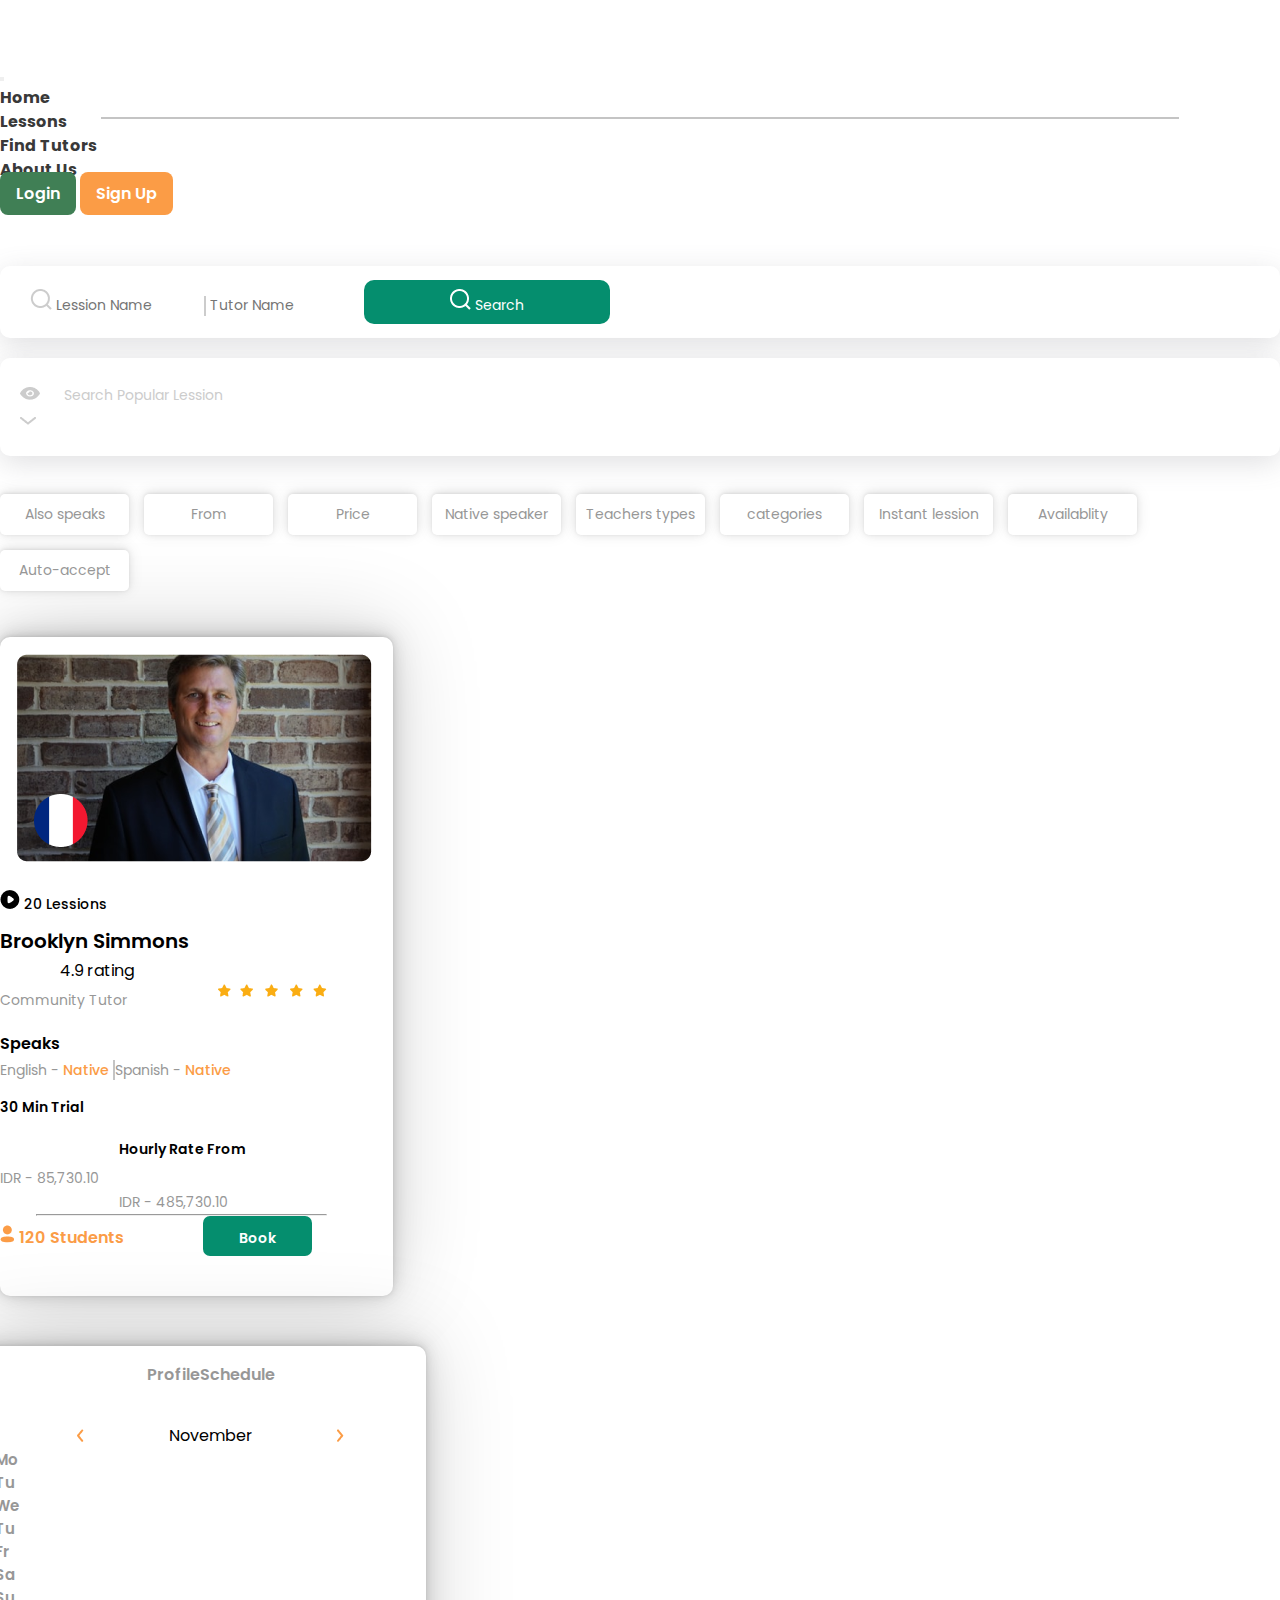
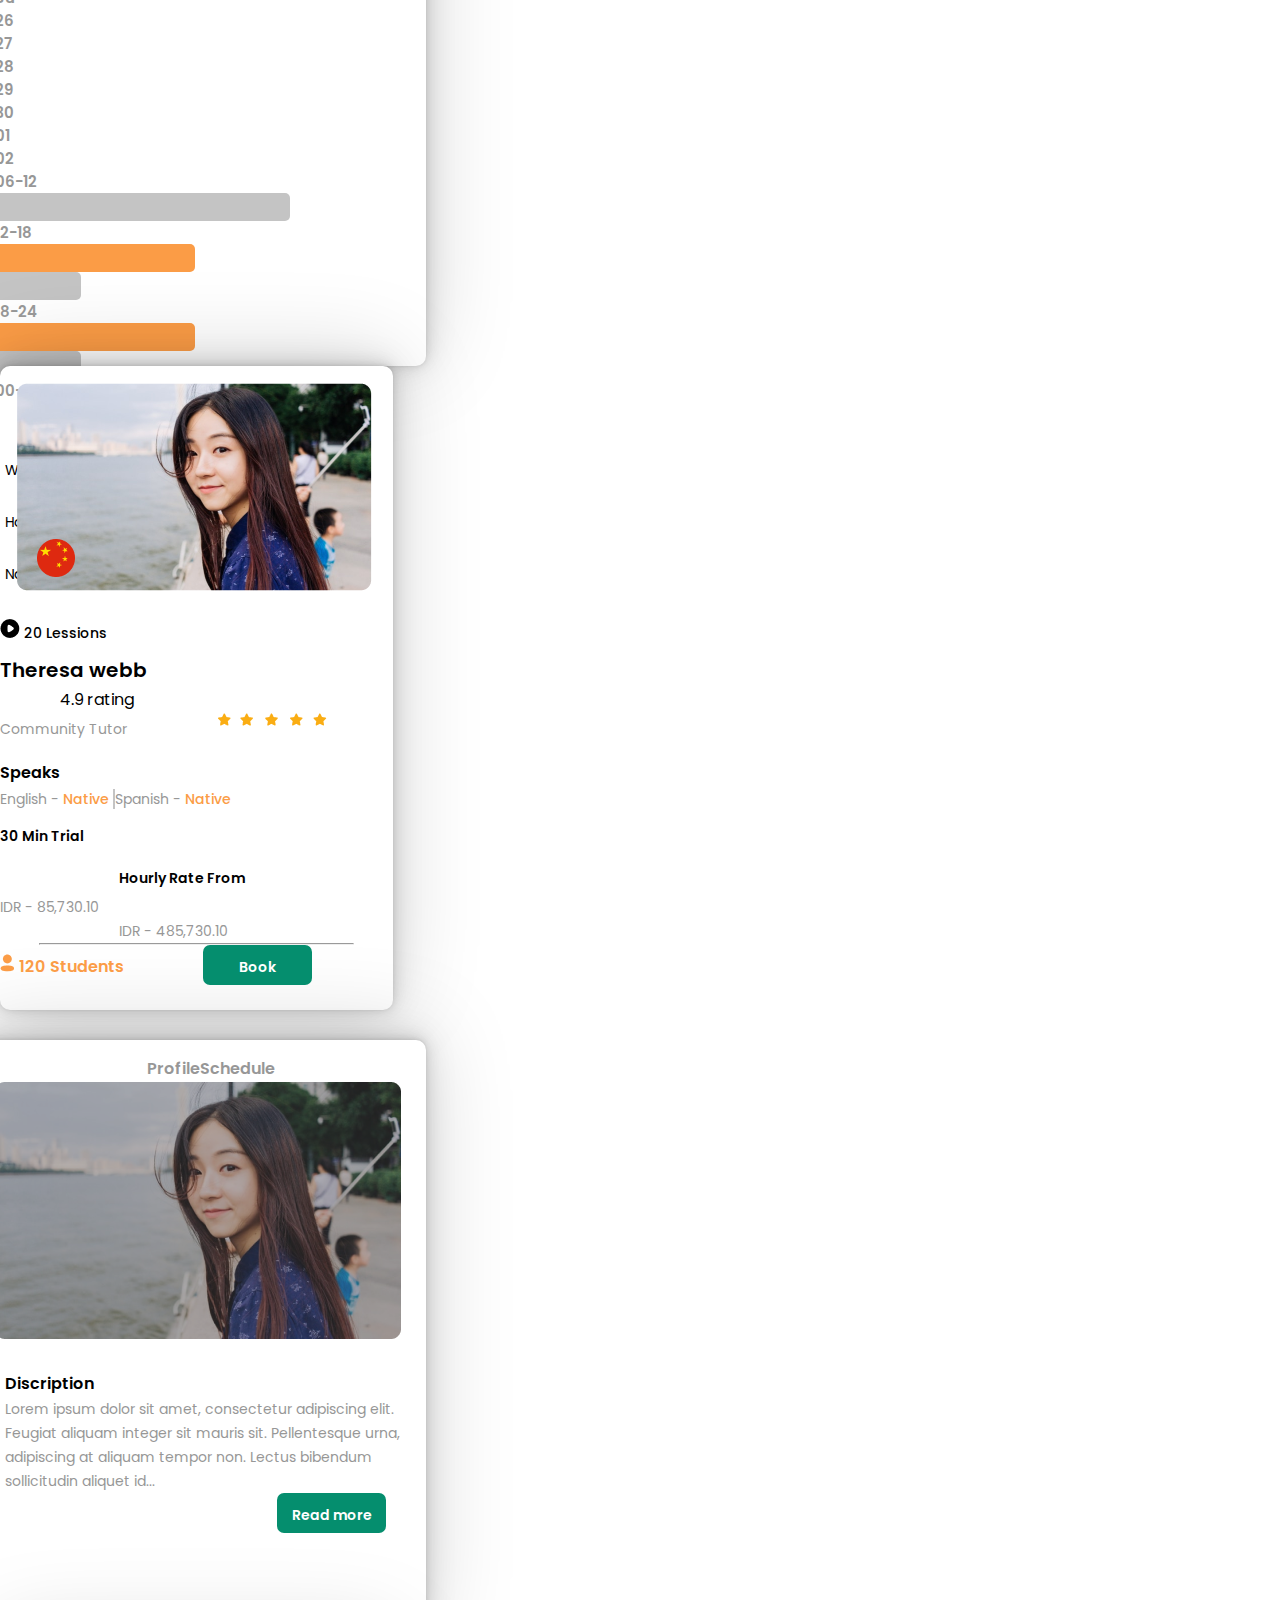
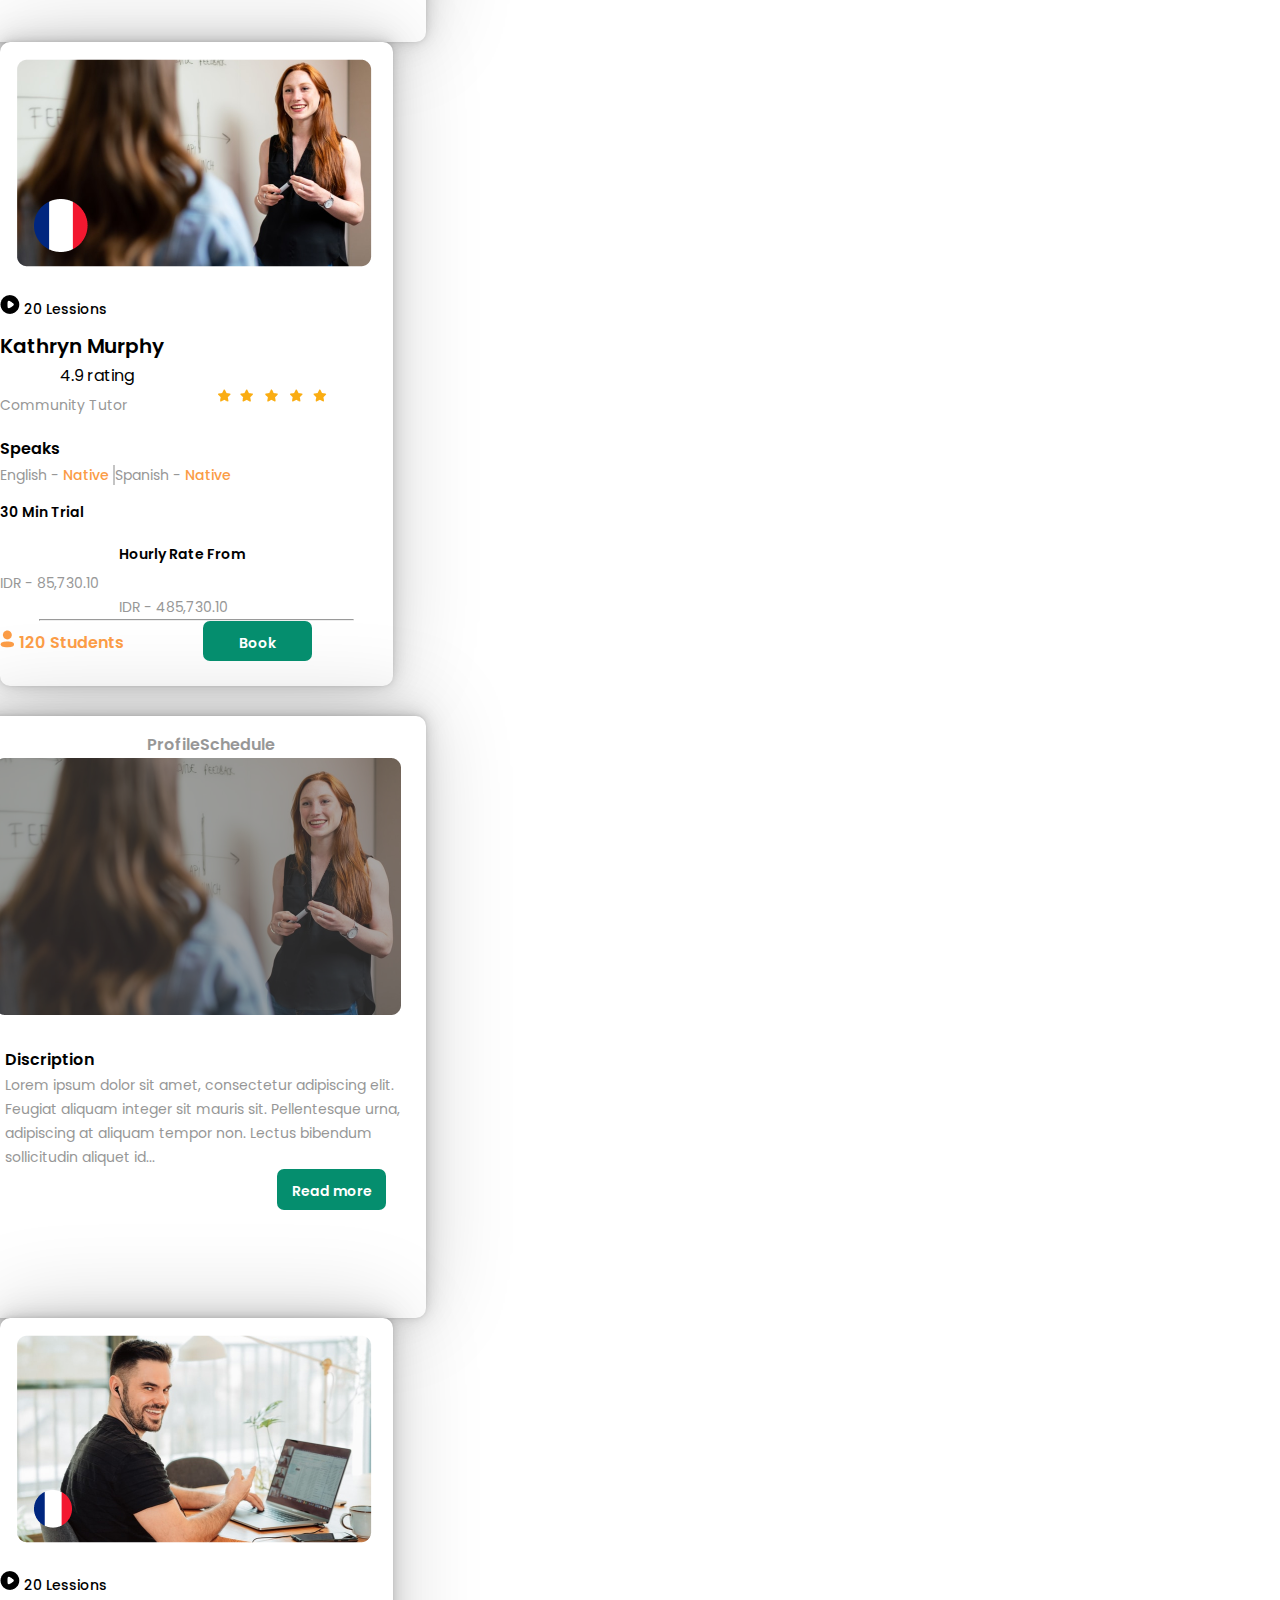
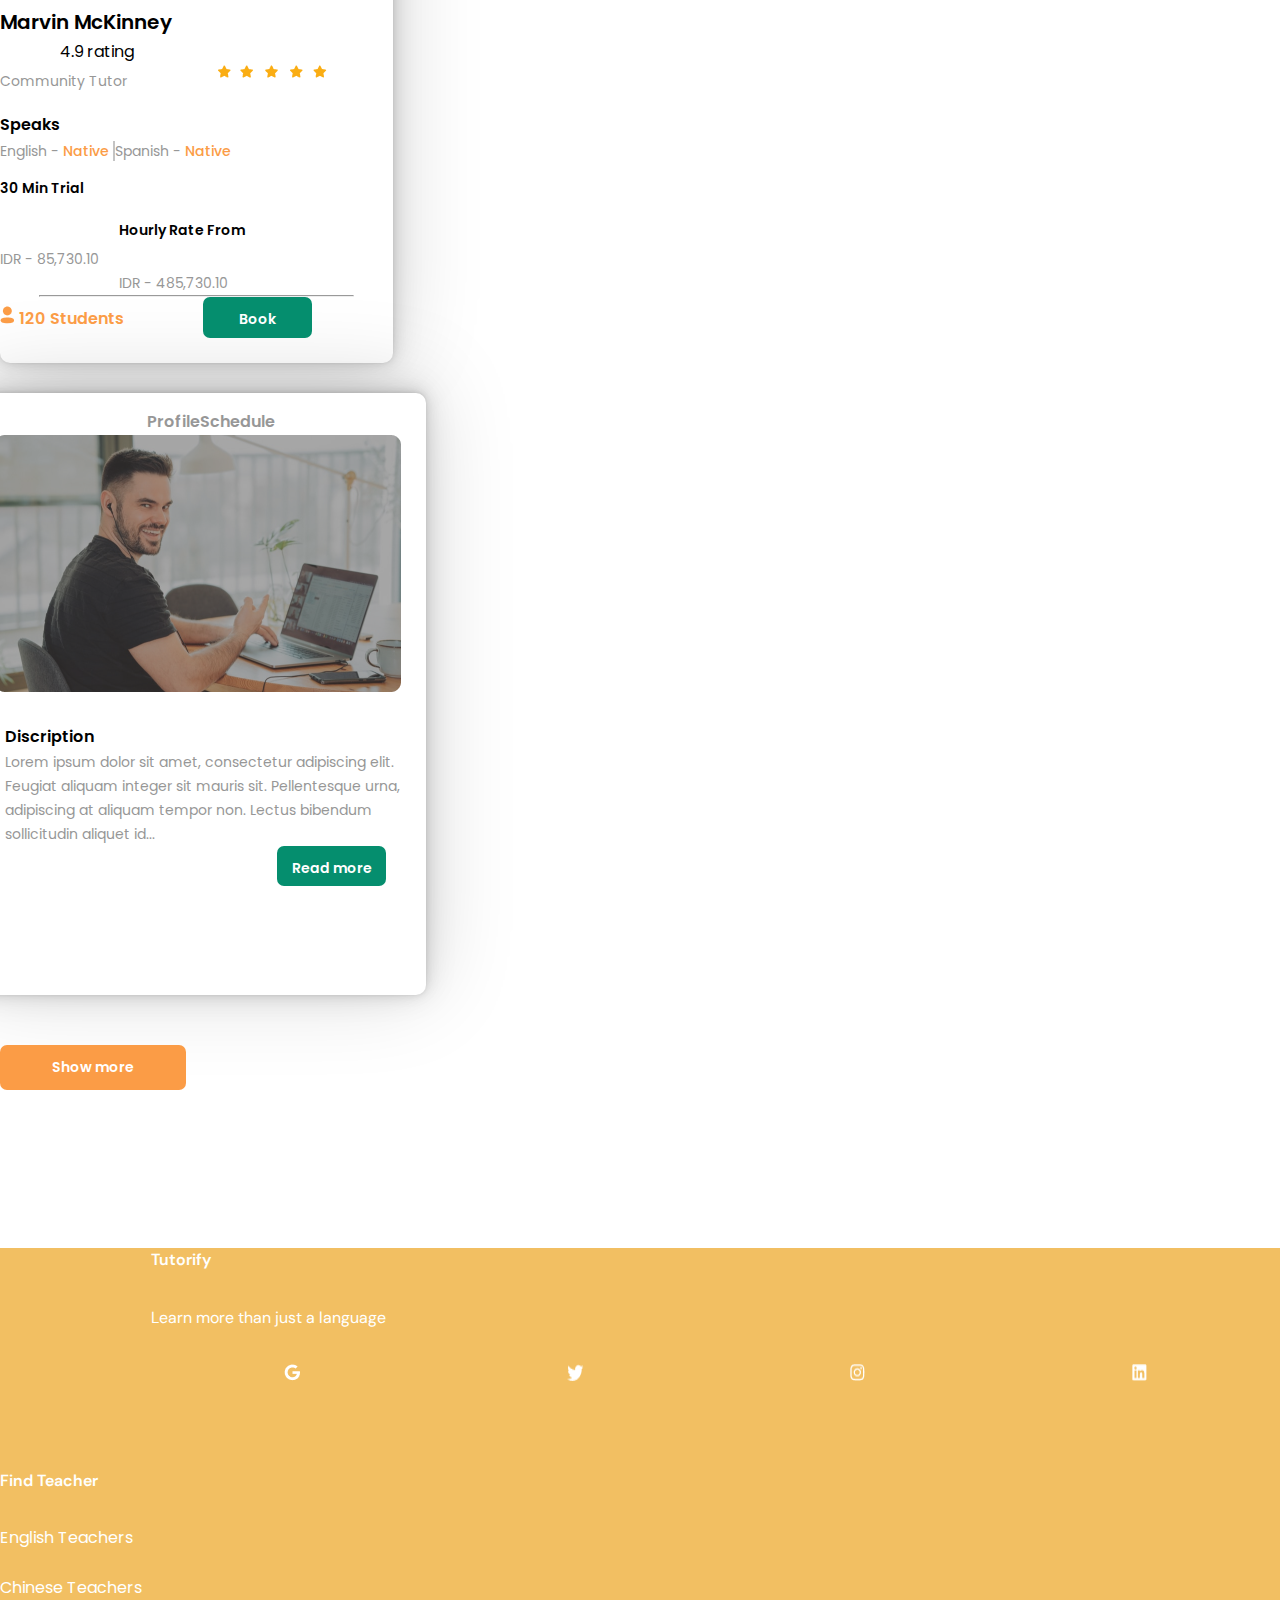
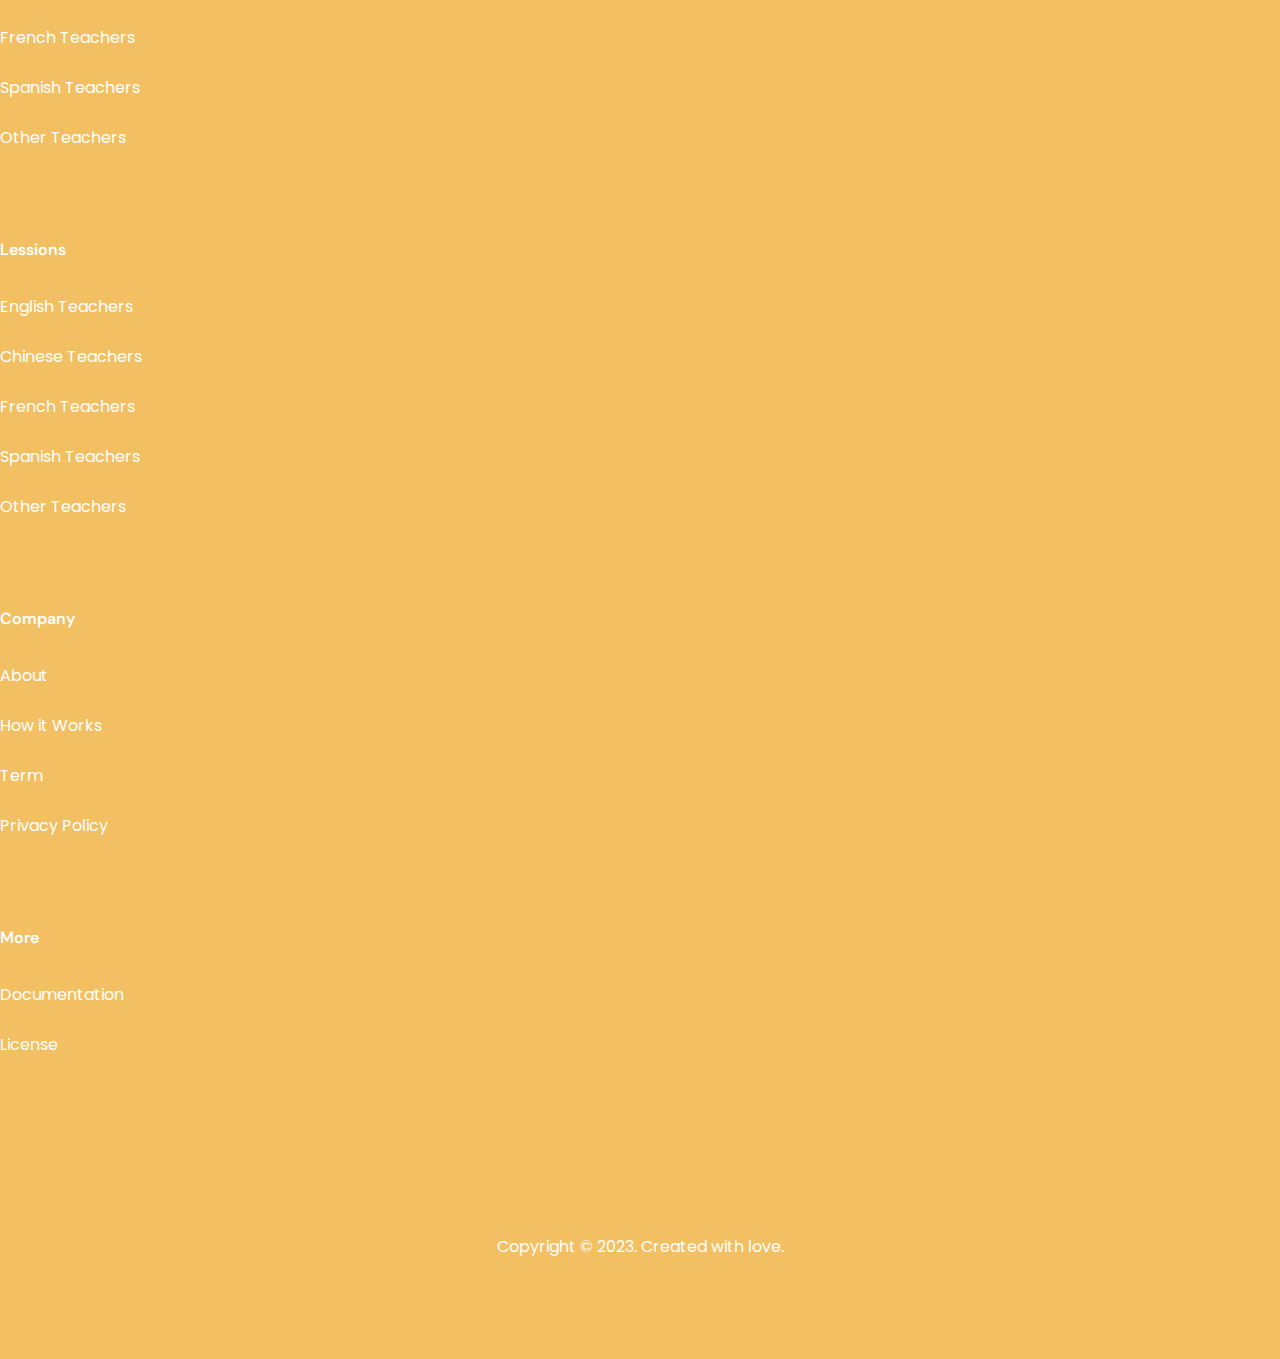
<file: Figma page 3/index.html>
<!DOCTYPE html>
<html lang="en">
  <head>
    <meta charset="UTF-8" />
    <meta http-equiv="X-UA-Compatible" content="IE=edge" />
    <meta name="viewport" content="width=device-width, initial-scale=1.0" />
    <title>Document</title>
    <link
      href="https://cdn.jsdelivr.net/npm/bootstrap@5.3.0-alpha3/dist/css/bootstrap.min.css"
      rel="stylesheet"
      integrity="sha384-KK94CHFLLe+nY2dmCWGMq91rCGa5gtU4mk92HdvYe+M/SXH301p5ILy+dN9+nJOZ"
      crossorigin="anonymous"
    />
    <script
      src="https://cdn.jsdelivr.net/npm/bootstrap@5.3.0-alpha3/dist/js/bootstrap.bundle.min.js"
      integrity="sha384-ENjdO4Dr2bkBIFxQpeoTz1HIcje39Wm4jDKdf19U8gI4ddQ3GYNS7NTKfAdVQSZe"
      crossorigin="anonymous"
    ></script>
    <link rel="preconnect" href="https://fonts.googleapis.com" />
    <link rel="preconnect" href="https://fonts.gstatic.com" crossorigin />
    <link rel="preconnect" href="https://fonts.googleapis.com" />
    <link rel="preconnect" href="https://fonts.gstatic.com" crossorigin />
    <link
      href="https://fonts.googleapis.com/css2?family=Poppins:ital,wght@0,100;0,400;0,500;0,600;0,700;0,800;0,900;1,700&display=swap"
      rel="stylesheet"
    />
    <link rel="preconnect" href="https://fonts.googleapis.com" />
    <link rel="preconnect" href="https://fonts.gstatic.com" crossorigin />
    <link
      href="https://fonts.googleapis.com/css2?family=Poppins:wght@100;800;900&display=swap"
      rel="stylesheet"
    />
    <link
      rel="stylesheet"
      href="https://cdnjs.cloudflare.com/ajax/libs/font-awesome/6.4.0/css/all.min.css"
    />
    <link rel="preconnect" href="https://fonts.googleapis.com" />
    <link rel="preconnect" href="https://fonts.gstatic.com" crossorigin />
    <link
      href="https://fonts.googleapis.com/css2?family=DM+Sans:wght@400;500;700&family=Poppins:wght@100;800;900&display=swap"
      rel="stylesheet"
    />
    <link rel="stylesheet" href="css/style.css" />
  </head>
  <body>
    <!-- Header Start -->
    <header>
      <div class="container">
        <nav class="navbar navbar-expand-lg bg-body justify-content-between">
          <div>
            <a class="navbar-brand tutorify" href="#">Tutorify</a>
          </div>
          <div class="menu">
            <button
              class="navbar-toggler"
              type="button"
              data-bs-toggle="collapse"
              data-bs-target="#navbarSupportedContent"
              aria-controls="navbarSupportedContent"
              aria-expanded="false"
              aria-label="Toggle navigation"
            >
              <span class="navbar-toggler-icon"></span>
            </button>
            <div class="collapse navbar-collapse" id="navbarSupportedContent">
              <ul class="navbar-nav me-auto mb-2 mb-lg-0">
                <li class="nav-item">
                  <a
                    class="nav-link me-4"
                    aria-current="page"
                    href="../Figma homepage/index.html"
                  >
                    Home
                  </a>
                </li>
                <li class="nav-item">
                  <a class="nav-link me-4" href="#">Lessons</a>
                </li>
                <li class="nav-item">
                  <a class="nav-link me-4" href="#">Find Tutors</a>
                </li>
                <li class="nav-item">
                  <a class="nav-link" href="#">About Us</a>
                </li>
                <a href="#" class="btn-login bbtn mx-5">Login</a>
                <a href="#" class="btn-logout bbtn">Sign Up</a>
              </ul>
            </div>
          </div>
        </nav>
      </div>
    </header>
    <!-- Header End -->
    <!-- search section start -->
    <div class="search_section">
      <div class="container">
        <div class="row">
          <div class="col-auto py-4 py-md-auto">
            <div class="search">
              <img src="images/search-icon.png" class="me-2" />
              <input
                type="text"
                class="search-lession search-item"
                placeholder="Lession Name"
              />
              <input
                type="text"
                class="search-tutor search-item ms-md-3"
                placeholder="Tutor Name"
              />
              <button class="mt-4 mt-md-0 ms-5">
                <img src="images/btn-search.png" class="me-2" />
                Search
              </button>
            </div>
          </div>
          <div class="col-md-5 ms-auto">
            <div class="search2 ms-md-5 d-flex justify-content-between">
              <div class="left">
                <img src="images/eye-search.png" alt="" />
                <input
                  type="text"
                  name=""
                  placeholder="Search Popular Lession"
                />
              </div>
              <div class="right">
                <img src="images/search2.png" class="icon-search" />
              </div>
            </div>
          </div>
        </div>
      </div>
    </div>
    <!-- search section end -->
    <!-- filter section start -->
    <div class="container">
      <div class="row">
        <div class="col-md-12 col-xsm-6 filter">
          <a href="#" class="ms-0">Also speaks</a>
          <a href="#">From</a>
          <a href="#">Price</a>
          <a href="#">Native speaker</a>
          <a href="#">Teachers types</a>
          <a href="#">categories</a>
          <a href="#">Instant lession</a>
          <a href="#">Availablity</a>
          <a href="#">Auto-accept</a>
        </div>
      </div>
    </div>
    <!-- filter section end -->
    <!-- persons section start -->
    <div class="container">
      <div class="row d-flex justify-content-center">
        <div class="col-auto me-5">
          <!-- brookly secetion start -->
          <div class="brooklyn">
            <div class="brooklyn-img">
              <img src="images/brookly.png" class="img-fluid" />
              <img src="images/flag-1.png" class="flag-icon1" />
            </div>
            <img src="images/play-icon.png" class="ms-4" />
            <span class="lessions ms-3">20 Lessions</span>
            <div class="main-heading d-flex ms-4">
              <h2>Brooklyn Simmons</h2>
              <span class="rating">4.9 rating</span>
            </div>
            <span class="comunity-tutor ms-4">Community Tutor</span>
            <img src="images/stars.png" class="stars" />
            <h3 class="ms-4">Speaks</h3>
            <span class="lang eng pe-2 ms-4">
              English -
              <span class="native"> Native</span>
            </span>
            <span class="lang ms-2">
              Spanish -
              <span class="native"> Native</span>
            </span>
            <div class="trial-section d-flex ms-4">
              <h2 class="trial">30 Min Trial</h2>
              <h2 class="hourly">Hourly Rate From</h2>
            </div>
            <div class="rate-section d-flex ms-4">
              <h2 class="rate1">IDR - 85,730.10</h2>
              <h2 class="rate2">IDR - 485,730.10</h2>
            </div>
            <hr class="hr-line" />
            <div class="students ms-4">
              <img src="images/contact-icon.png" alt="" />
              <span class="ms-3">120 Students</span>
              <button>
                <a href="">Book</a>
              </button>
            </div>
          </div>
        </div>
        <!-- brookly seciton end -->
        <!-- brookely discription start -->
        <div class="col-auto ms-0">
          <div class="brookely-discription">
            <ul class="nav-links">
              <li>
                <a href="../Figma page 2/index.html" class="">Profile</a>
              </li>
              <li>
                <a href="" class="ms-4">Schedule</a>
              </li>
            </ul>
            <div class="nov">
              <img src="images/shape1.png" alt="" />
              <span>November</span>
              <img src="images/shape2.png" alt="" />
            </div>
            <div class="row mt-4">
              <div class="col-8 days offset-3 d-flex justify-content-between">
                <div>Mo</div>
                <div>Tu</div>
                <div>We</div>
                <div>Tu</div>
                <div>Fr</div>
                <div>Sa</div>
                <div>Su</div>
              </div>
            </div>
            <div class="row mt-4">
              <div class="col-8 offset-3 days d-flex justify-content-between">
                <div>26</div>
                <div>27</div>
                <div>28</div>
                <div>29</div>
                <div>30</div>
                <div>01</div>
                <div>02</div>
              </div>
            </div>
            <div class="row mt-4">
              <div class="dates col-3 ms-1">06-12</div>
              <div class="ractangle-70 col-9"></div>
            </div>
            <div class="row mt-4">
              <div class="dates col-3 ms-1">12-18</div>
              <div class="ractangle-50 col-6"></div>
              <div class="ractangle-30 col-3 ms-2"></div>
            </div>
            <div class="row mt-4">
              <div class="dates col-3 ms-1">18-24</div>
              <div class="ractangle-50 col-6"></div>
              <div class="ractangle-30 col-3 ms-2"></div>
            </div>
            <div class="row mt-4">
              <div class="dates col-3 ms-1">00-06</div>
              <div class="ractangle-70 col-9"></div>
            </div>
            <div class="circle-section mt-5 d-flex">
              <div class="circle">
                <div class="triangle"></div>
              </div>
              <p class="mt-1 para ms-3">Working Hours</p>
            </div>
            <div class="circle-section2 mt-1 d-flex">
              <div class="circle2">
                <div class="triangle2"></div>
              </div>
              <p class="mt-1 para ms-3">Holidays</p>
            </div>
            <div class="circle-section2 mt-1 d-flex">
              <div class="circle3">
                <div class="triangle3"></div>
              </div>
              <p class="mt-1 para ms-3">National Holidays</p>
            </div>
          </div>
        </div>
      </div>
    </div>
    <!-- brookely discription end -->
    <!-- theresa section start -->
    <div class="container">
      <div class="row d-flex justify-content-center">
        <div class="col-auto me-lg-5">
          <!-- brookly secetion start -->
          <div class="theresea ms-3 ms-sm-0">
            <div class="brooklyn-img">
              <img src="images/theresa.png" alt="" />
              <img src="images/bl-flag.png" class="bl-flag" />
            </div>
            <img src="images/play-icon.png" class="ms-3" />
            <span class="lessions ms-3">20 Lessions</span>
            <div class="main-heading ms-3 d-flex">
              <h2>Theresa webb</h2>
              <span class="rating">4.9 rating</span>
            </div>
            <span class="comunity-tutor ms-3">Community Tutor</span>
            <img src="images/stars.png" class="stars" />
            <h3 class="ms-3">Speaks</h3>
            <span class="lang eng pe-2 ms-3">
              English -
              <span class="native"> Native</span>
            </span>
            <span class="lang ms-2">
              Spanish -
              <span class="native"> Native</span>
            </span>
            <div class="trial-section d-flex ms-3">
              <h2 class="trial">30 Min Trial</h2>
              <h2 class="hourly">Hourly Rate From</h2>
            </div>
            <div class="rate-section d-flex ms-3">
              <h2 class="rate1">IDR - 85,730.10</h2>
              <h2 class="rate2">IDR - 485,730.10</h2>
            </div>
            <hr class="hr-line" />
            <div class="students ms-3">
              <img src="images/contact-icon.png" alt="" />
              <span class="ms-3">120 Students</span>
              <button>
                <a href="../Figma page 4/Index.html">Book</a>
              </button>
            </div>
          </div>
        </div>
        <!-- theresa seciton end -->
        <!-- theresa discription start -->
        <div class="col-auto ms-2">
          <div class="theresa-discription brookely-discription discription">
            <ul class="nav-links">
              <li>
                <a href="" class="">Profile</a>
              </li>
              <li>
                <a href="../Figma page 3/index.html" class="ms-3">Schedule</a>
              </li>
            </ul>
            <div class="disc-video-section position-relative">
              <img src="images/theresa-video.png" class="img-fluid" />
              <img
                src="images/discription-play-btn.png"
                class="img-fluid disc-play-btn"
              />
            </div>
            <h3 class="discrp-head">Discription</h3>
            <p>
              Lorem ipsum dolor sit amet, consectetur adipiscing elit. Feugiat
              aliquam integer sit mauris sit. Pellentesque urna, adipiscing at
              aliquam tempor non. Lectus bibendum sollicitudin aliquet id...
            </p>
            <button>
              <a href="">Read more</a>
            </button>
          </div>
        </div>
      </div>
    </div>
    <!-- theresa discription end -->
    <!-- kathryn section start -->
    <div class="container">
      <div class="row d-flex justify-content-center">
        <div class="col-auto me-lg-5">
          <div class="theresea ms-3 ms-sm-0">
            <div class="brooklyn-img">
              <img src="images/kathryn.png" alt="" />
              <img src="images/flag-1.png" class="flag-icon1" />
            </div>
            <img src="images/play-icon.png" class="ms-3" />
            <span class="lessions ms-3">20 Lessions</span>
            <div class="main-heading ms-3 d-flex">
              <h2>Kathryn Murphy</h2>
              <span class="rating">4.9 rating</span>
            </div>
            <span class="comunity-tutor ms-3">Community Tutor</span>
            <img src="images/stars.png" class="stars" />
            <h3 class="ms-3">Speaks</h3>
            <span class="lang eng pe-2 ms-3">
              English -
              <span class="native"> Native</span>
            </span>
            <span class="lang ms-2">
              Spanish -
              <span class="native"> Native</span>
            </span>
            <div class="trial-section d-flex ms-3">
              <h2 class="trial">30 Min Trial</h2>
              <h2 class="hourly">Hourly Rate From</h2>
            </div>
            <div class="rate-section d-flex ms-3">
              <h2 class="rate1">IDR - 85,730.10</h2>
              <h2 class="rate2">IDR - 485,730.10</h2>
            </div>
            <hr class="hr-line" />
            <div class="students ms-3">
              <img src="images/contact-icon.png" alt="" />
              <span class="ms-3">120 Students</span>
              <button>
                <a href="">Book</a>
              </button>
            </div>
          </div>
        </div>
        <!-- kathryn seciton end -->
        <!-- kathryn discription start -->
        <div class="col-auto ms-2">
          <div class="theresa-discription brookely-discription discription">
            <ul class="nav-links">
              <li>
                <a href="" class="">Profile</a>
              </li>
              <li>
                <a href="../Figma page 3/index.html" class="ms-3">Schedule</a>
              </li>
            </ul>
            <div class="disc-video-section position-relative">
              <img src="images/kathryn-video.png" class="img-fluid" />
              <img
                src="images/discription-play-btn.png"
                class="img-fluid disc-play-btn"
              />
            </div>
            <h3 class="discrp-head">Discription</h3>
            <p>
              Lorem ipsum dolor sit amet, consectetur adipiscing elit. Feugiat
              aliquam integer sit mauris sit. Pellentesque urna, adipiscing at
              aliquam tempor non. Lectus bibendum sollicitudin aliquet id...
            </p>
            <button>
              <a href="">Read more</a>
            </button>
          </div>
        </div>
      </div>
    </div>
    <!-- kathryn discription end -->
    <!-- marvin section start -->
    <div class="container">
      <div class="row d-flex justify-content-center">
        <div class="col-auto me-lg-5">
          <!-- brookly secetion start -->
          <div class="theresea ms-3 ms-sm-0">
            <div class="brooklyn-img">
              <img src="images/marvin.png" alt="" />
              <img src="images/flag-2.png" class="flag-icon1" />
            </div>
            <img src="images/play-icon.png" class="ms-3" />
            <span class="lessions ms-3">20 Lessions</span>
            <div class="main-heading ms-3 d-flex">
              <h2>Marvin McKinney</h2>
              <span class="rating">4.9 rating</span>
            </div>
            <span class="comunity-tutor ms-3">Community Tutor</span>
            <img src="images/stars.png" class="stars" />
            <h3 class="ms-3">Speaks</h3>
            <span class="lang eng pe-2 ms-3">
              English -
              <span class="native"> Native</span>
            </span>
            <span class="lang ms-2">
              Spanish -
              <span class="native"> Native</span>
            </span>
            <div class="trial-section d-flex ms-3">
              <h2 class="trial">30 Min Trial</h2>
              <h2 class="hourly">Hourly Rate From</h2>
            </div>
            <div class="rate-section d-flex ms-3">
              <h2 class="rate1">IDR - 85,730.10</h2>
              <h2 class="rate2">IDR - 485,730.10</h2>
            </div>
            <hr class="hr-line" />
            <div class="students ms-3">
              <img src="images/contact-icon.png" alt="" />
              <span class="ms-3">120 Students</span>
              <button>
                <a href="">Book</a>
              </button>
            </div>
          </div>
        </div>
        <!-- marvin seciton end -->
        <!-- marvin discription start -->
        <div class="col-auto ms-2">
          <div class="theresa-discription brookely-discription discription">
            <ul class="nav-links">
              <li>
                <a href="" class="">Profile</a>
              </li>
              <li>
                <a href="../Figma page 3/index.html" class="ms-3">Schedule</a>
              </li>
            </ul>
            <div class="disc-video-section position-relative">
              <img src="images/marvin-video.png" class="img-fluid" />
              <img
                src="images/discription-play-btn.png"
                class="img-fluid disc-play-btn"
              />
            </div>
            <h3 class="discrp-head">Discription</h3>
            <p>
              Lorem ipsum dolor sit amet, consectetur adipiscing elit. Feugiat
              aliquam integer sit mauris sit. Pellentesque urna, adipiscing at
              aliquam tempor non. Lectus bibendum sollicitudin aliquet id...
            </p>
            <button>
              <a href="">Read more</a>
            </button>
          </div>
        </div>
      </div>
    </div>
    <!-- marvin discription end -->
    <!-- persons section end -->
    <div class="container">
      <div class="row d-flex justify-content-center">
        <button class="show-more-btn">
          <a href="">Show more</a>
        </button>
      </div>
    </div>
    <!-- footer section start -->
    <footer>
      <div class="container-fluid">
        <div class="row">
          <div class="col-lg-3 col-sm-6">
            <h2 class="tutorify-footer">Tutorify</h2>
            <p>Learn more than just a language</p>
            <div class="social-icons col-6 me-auto">
              <img src="images/Icons-1.png" class="icons-1" />
              <img src="images/Icons-2.png" class="icons-2" />
              <img src="images/Icon-3.png" class="icons-3" />
              <img src="images/Icon-4.png" class="icons-4" />
            </div>
          </div>
          <div class="col-md-3">
            <h2 class="ms-md-5">Find Teacher</h2>
            <ul class="teacher-category ms-md-5">
              <li>
                <a href="">English Teachers</a>
              </li>
              <li>
                <a href="">Chinese Teachers</a>
              </li>
              <li>
                <a href="">French Teachers</a>
              </li>
              <li>
                <a href="">Spanish Teachers</a>
              </li>
              <li>
                <a href="">Other Teachers</a>
              </li>
            </ul>
          </div>
          <div class="col-md-2">
            <h2>Lessions</h2>
            <ul class="lession-category">
              <li>
                <a href="">English Teachers</a>
              </li>
              <li>
                <a href="">Chinese Teachers</a>
              </li>
              <li>
                <a href="">French Teachers</a>
              </li>
              <li>
                <a href="">Spanish Teachers</a>
              </li>
              <li>
                <a href="">Other Teachers</a>
              </li>
            </ul>
          </div>
          <div class="col-md-2">
            <h2>Company</h2>
            <ul>
              <li>
                <a href="">About</a>
              </li>
              <li>
                <a href="">How it Works</a>
              </li>
              <li><a href=""></a>Term</li>
              <li><a href=""></a>Privacy Policy</li>
            </ul>
          </div>
          <div class="col-md-2">
            <h2>More</h2>
            <ul>
              <li>
                <a href="">Documentation</a>
              </li>
              <li><a href=""></a>License</li>
            </ul>
          </div>
        </div>
        <div class="copywrite">Copyright © 2023. Created with love.</div>
      </div>
    </footer>
    <!-- footer section end -->
  </body>
</html>
</file>
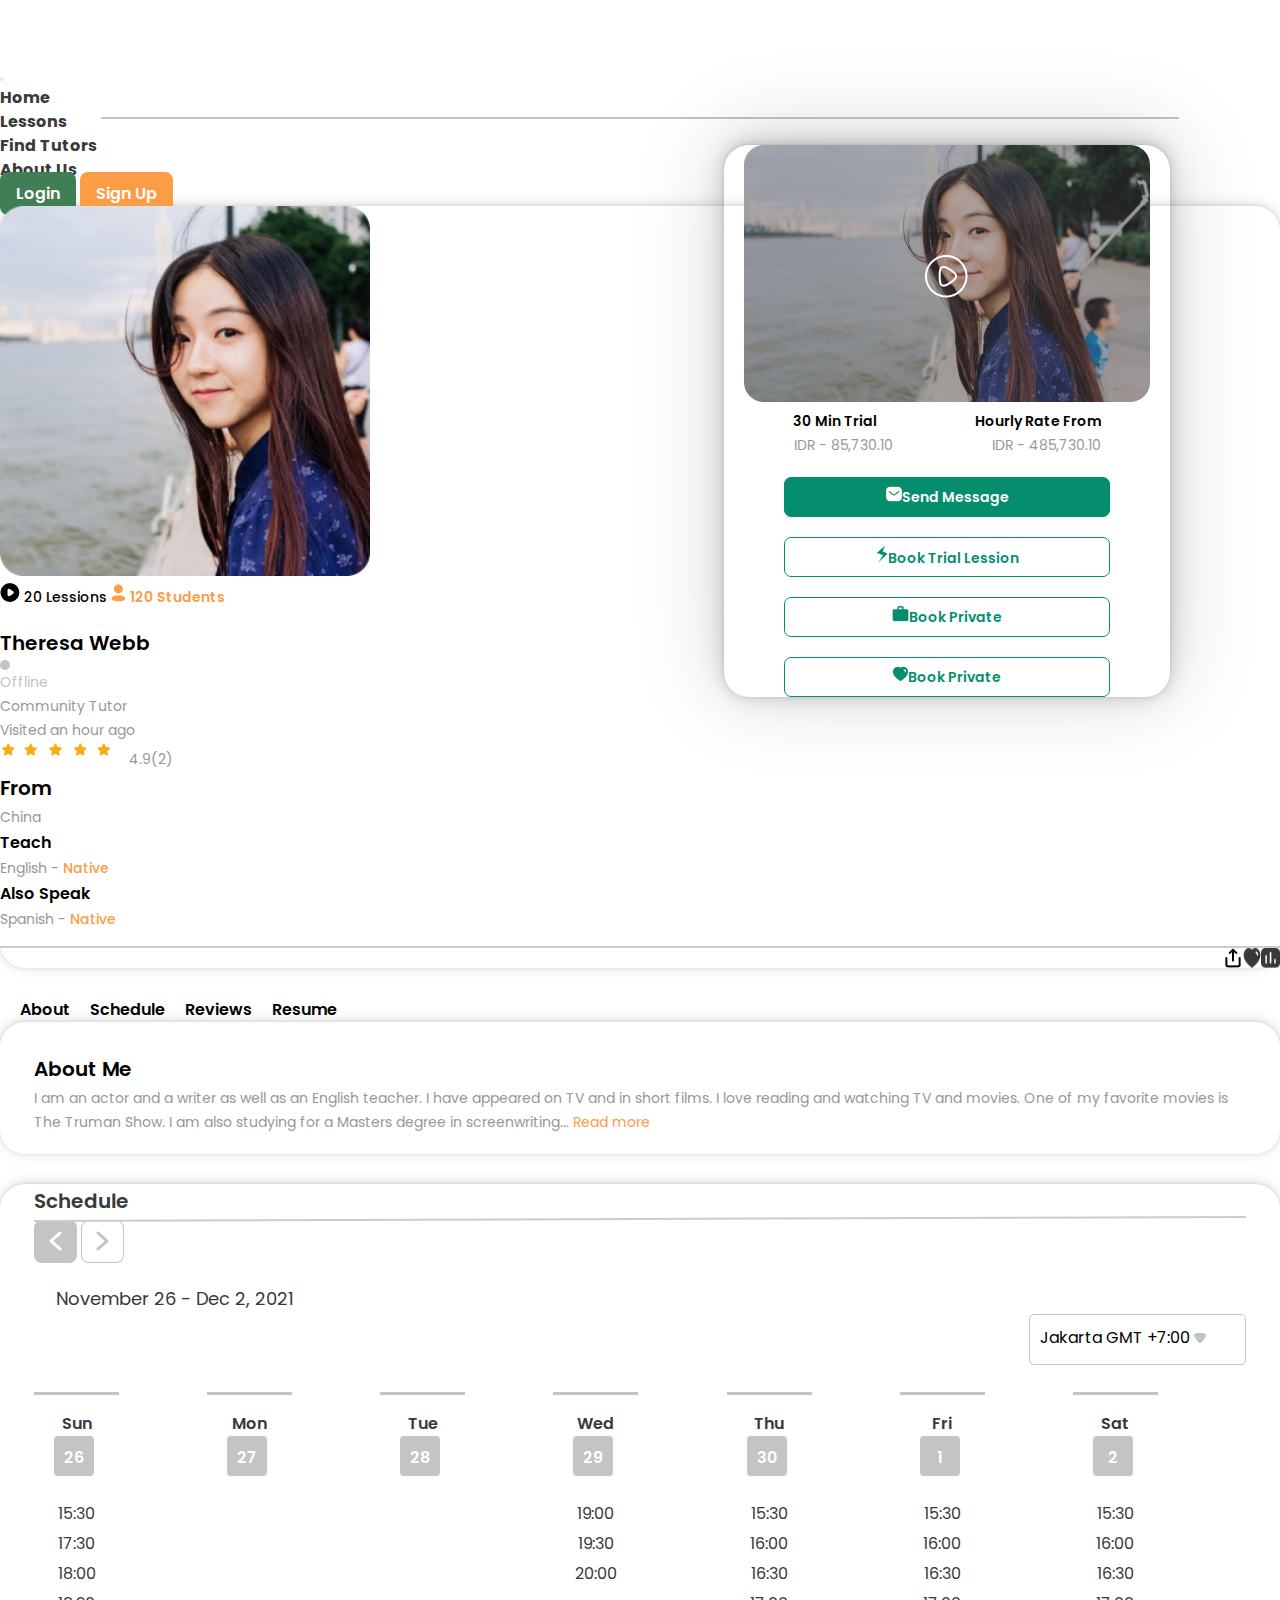
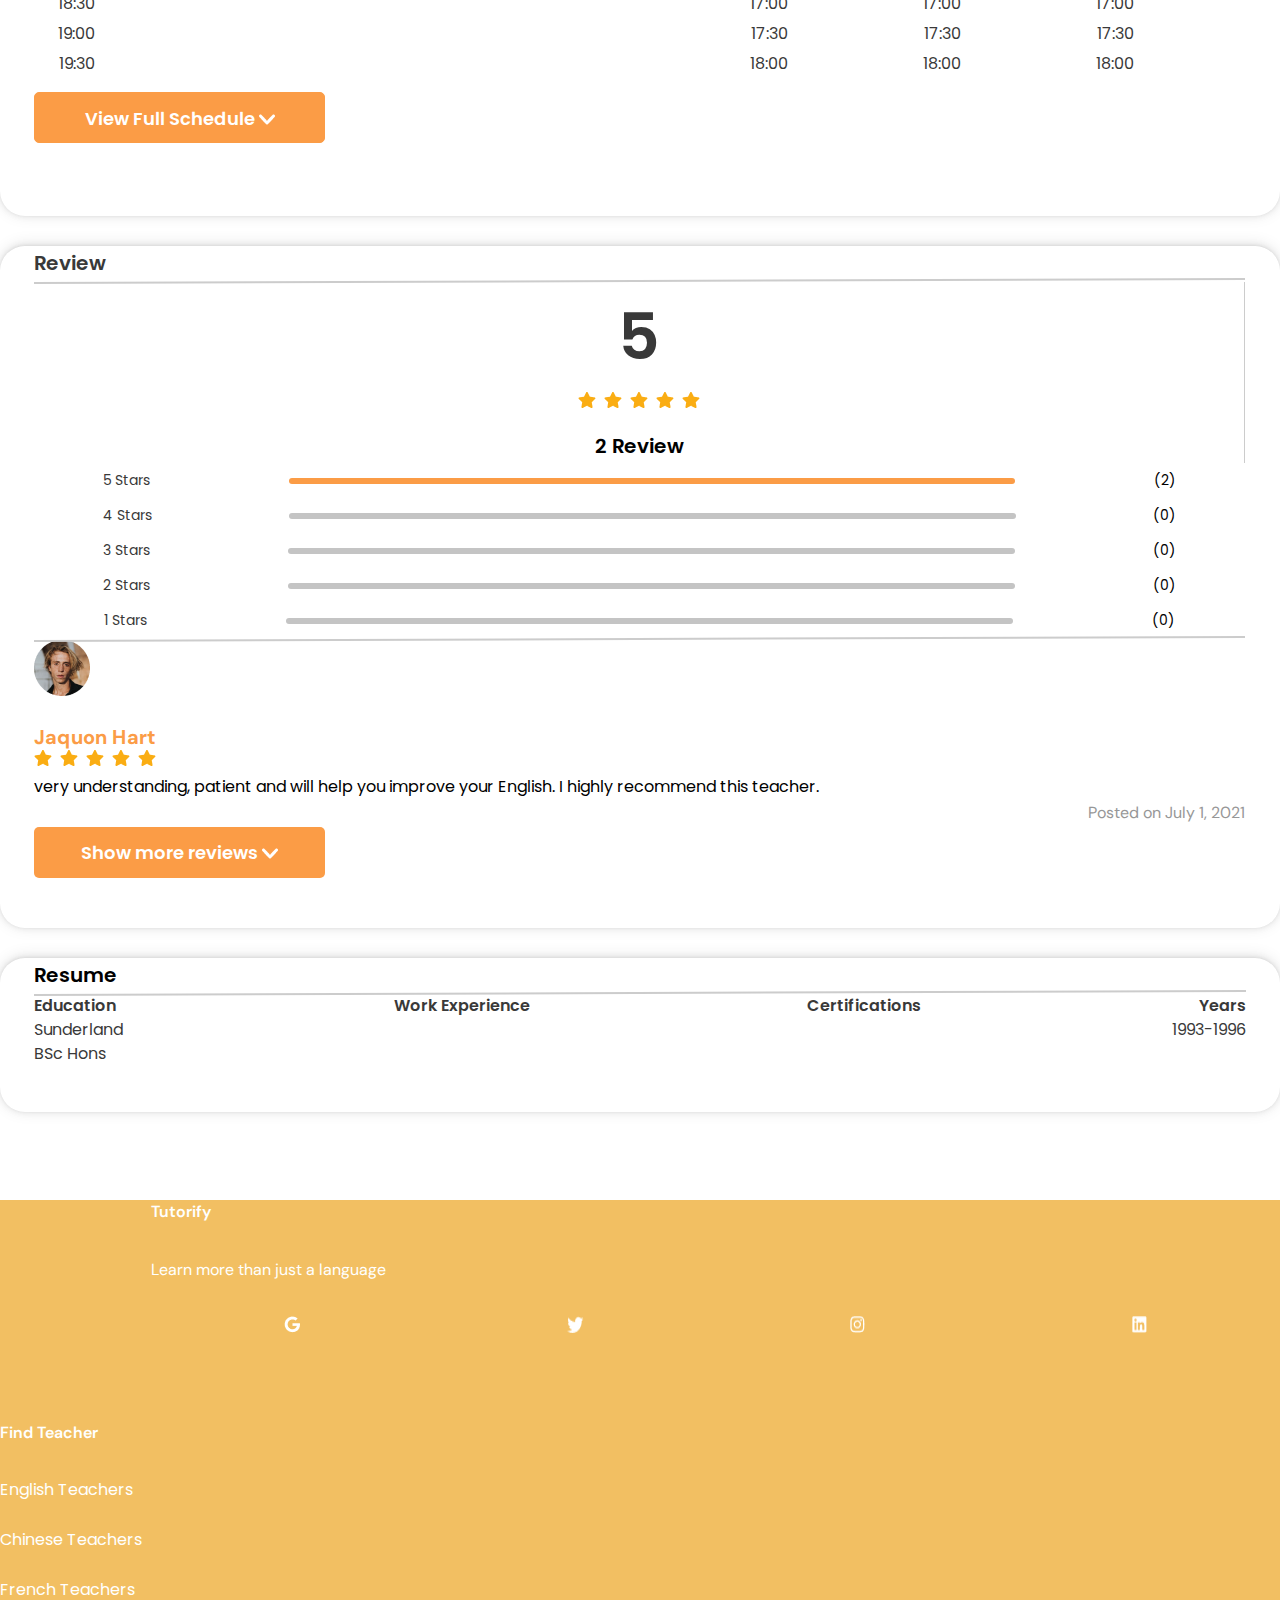
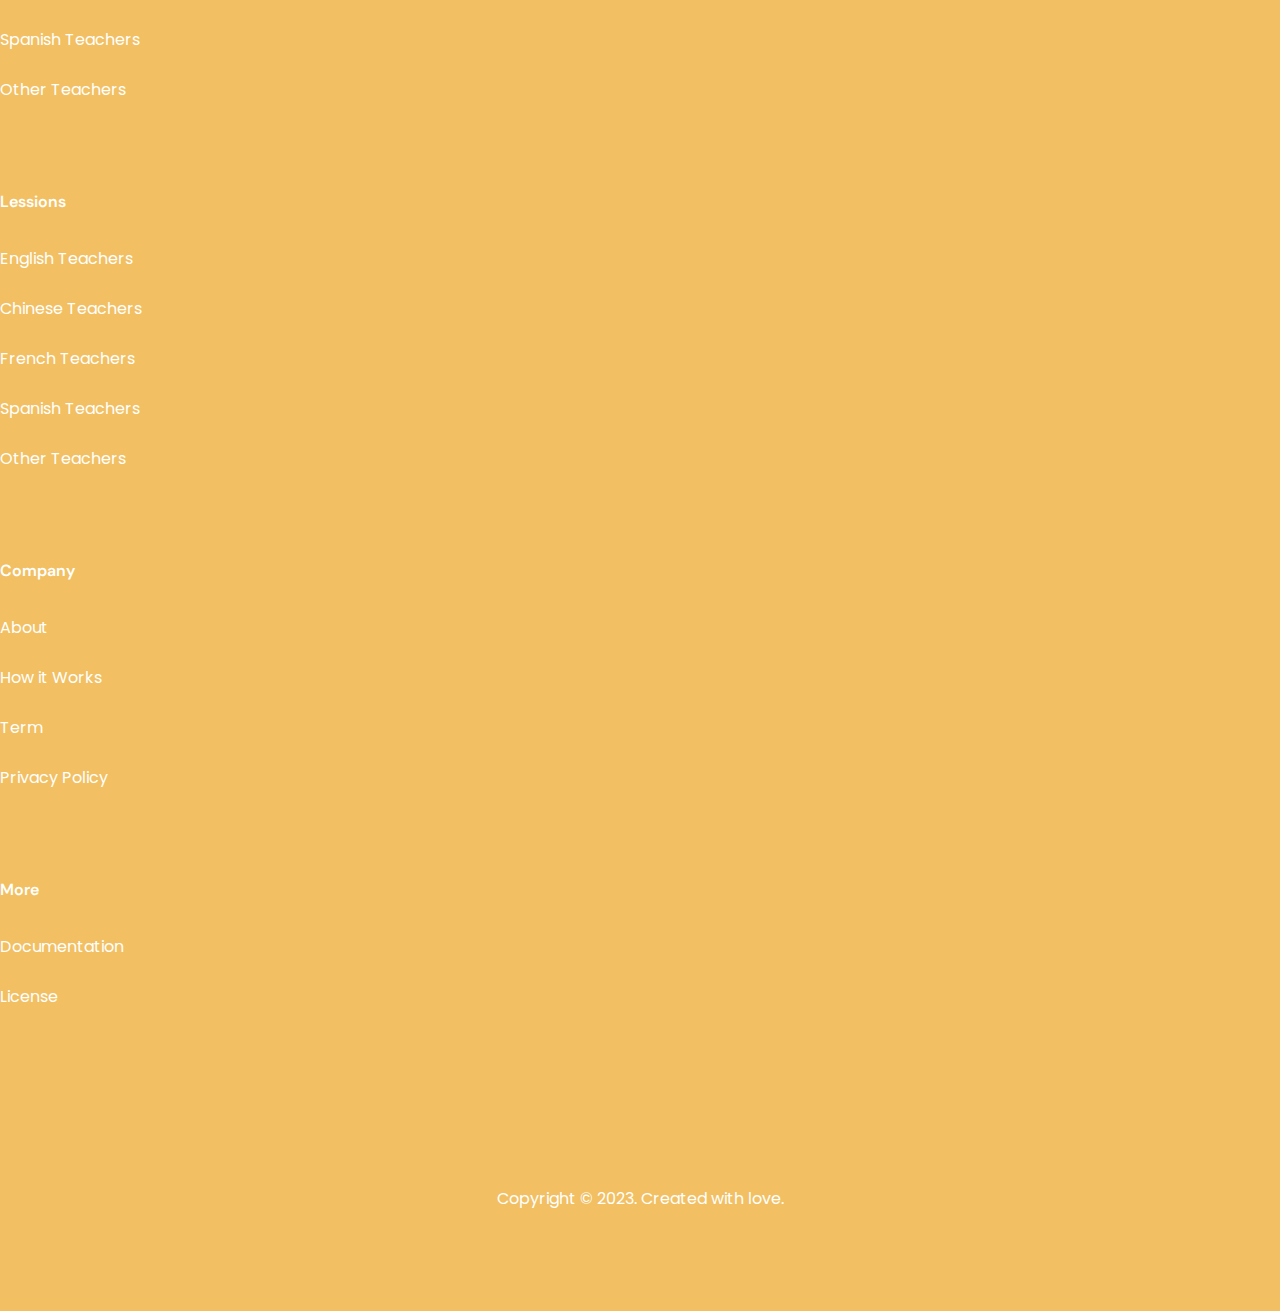
<file: Figma page 4/Index.html>
<!DOCTYPE html>
<html lang="en">
  <head>
    <meta charset="UTF-8" />
    <meta http-equiv="X-UA-Compatible" content="IE=edge" />
    <meta name="viewport" content="width=device-width, initial-scale=1.0" />
    <title>Document</title>
    <link
      href="https://cdn.jsdelivr.net/npm/bootstrap@5.3.0-alpha3/dist/css/bootstrap.min.css"
      rel="stylesheet"
      integrity="sha384-KK94CHFLLe+nY2dmCWGMq91rCGa5gtU4mk92HdvYe+M/SXH301p5ILy+dN9+nJOZ"
      crossorigin="anonymous"
    />
    <script
      src="https://cdn.jsdelivr.net/npm/bootstrap@5.3.0-alpha3/dist/js/bootstrap.bundle.min.js"
      integrity="sha384-ENjdO4Dr2bkBIFxQpeoTz1HIcje39Wm4jDKdf19U8gI4ddQ3GYNS7NTKfAdVQSZe"
      crossorigin="anonymous"
    ></script>
    <link rel="preconnect" href="https://fonts.googleapis.com" />
    <link rel="preconnect" href="https://fonts.gstatic.com" crossorigin />
    <link rel="preconnect" href="https://fonts.googleapis.com" />
    <link rel="preconnect" href="https://fonts.gstatic.com" crossorigin />
    <link
      href="https://fonts.googleapis.com/css2?family=Poppins:ital,wght@0,100;0,400;0,500;0,600;0,700;0,800;0,900;1,700&display=swap"
      rel="stylesheet"
    />
    <link rel="preconnect" href="https://fonts.googleapis.com" />
    <link rel="preconnect" href="https://fonts.gstatic.com" crossorigin />
    <link
      href="https://fonts.googleapis.com/css2?family=Poppins:wght@100;800;900&display=swap"
      rel="stylesheet"
    />
    <link
      rel="stylesheet"
      href="https://cdnjs.cloudflare.com/ajax/libs/font-awesome/6.4.0/css/all.min.css"
    />
    <link rel="preconnect" href="https://fonts.googleapis.com" />
    <link rel="preconnect" href="https://fonts.gstatic.com" crossorigin />
    <link
      href="https://fonts.googleapis.com/css2?family=DM+Sans:wght@400;500;700&family=Poppins:wght@100;800;900&display=swap"
      rel="stylesheet"
    />
    <link rel="stylesheet" href="css/style.css" />
  </head>
  <body>
    <!-- Header Start -->
    <header class="mb-5">
      <div class="container">
        <nav class="navbar navbar-expand-lg bg-body justify-content-between">
          <div><a class="navbar-brand tutorify" href="#">Tutorify</a></div>
          <div class="menu">
            <button
              class="navbar-toggler"
              type="button"
              data-bs-toggle="collapse"
              data-bs-target="#navbarSupportedContent"
              aria-controls="navbarSupportedContent"
              aria-expanded="false"
              aria-label="Toggle navigation"
            >
              <span class="navbar-toggler-icon"></span>
            </button>
            <div class="collapse navbar-collapse" id="navbarSupportedContent">
              <ul class="navbar-nav me-auto mb-2 mb-lg-0">
                <li class="nav-item">
                  <a class="nav-link me-4" aria-current="page" href="../Figma homepage/index.html">Home</a>
                </li>
                <li class="nav-item">
                  <a class="nav-link me-4" href="#">Lessons</a>
                </li>
                <li class="nav-item">
                  <a class="nav-link me-4" href="#">Find Tutors</a>
                </li>
                <li class="nav-item">
                  <a class="nav-link" href="#">About Us</a>
                </li>
                <a href="#" class="btn-login bbtn mx-5">Login</a>
                <a href="#" class="btn-logout bbtn">Sign Up</a>
              </ul>
            </div>
          </div>
        </nav>
      </div>
    </header>
    <!-- Header End -->

    <!-- theresea web section start -->

    <div class="container">
      <div class="row">
        <div class="col-md-7 col-sm-12 theresa_web">
            <div class="row pe-4">
                <div class="col-md-6 img-section mb-5">
                    <img src="images/theresa_web.png" class="img-fluid mt-3 main-img"><br>
                    <div class="img-content mt-4">
                        <img src="images/play-icon.png" class="ms-4 me-3 img-fluid"> <span class="play-lession mt-4">20 Lessions</span>
                        <img src="images/contact-icon.png" class="ms-4 me-3"> <span class="contact-student">120 Students</span>
                    </div>
                </div>
                <div class="col-md-6">
                    <div class="theresa-heading img-section2 d-flex mt-4 ms-4">
                        <h2>Theresa Webb</h2>
                        <div class="small-cir ms-auto mt-2 me-2"></div>
                        <h5>Offline</5>
                    </div>
                    <div class="c_tutor d-flex justify-content-between ms-4">
                        <p>Community Tutor</p>
                        <p>Visited an hour ago</p>
                    </div>
                    <div class="theresa-review-section ms-4">
                        <img src="images/stars.png" class="img-fluid">
                        <span>4.9(2)</span>
                    </div>
                    <div class="theresa-cont ms-4">
                        <h2>From</h2>
                        <p>China</p>
                        <h3>Teach</h3>
                        <p>English - <span>Native</span></p>
                        <h3>Also Speak</h3>
                        <p>Spanish - <span>Native</span></p>
                    </div>
                    <div class="icons mt-5">
                        <img src="images/share-icon.png" class=" ">
                        <img src="images/heart.png" class="mx-4">
                        <img src="images/vector-icon-3.png" class="">
                    </div>
                </div>
            </div>
        </div>
        <div class="col-md-4 ms-auto">
            <div class="message-section pb-4">
                <img src="images/video-theresa.png" class="img-fluid mt-4">
                <img src="images/Vector-playbtn.png" class="video-ther-btn">
            
            <div class="rate-section mt-3">
                <p>30 Min Trial</p>
                <p>Hourly Rate From</p>
            </div>
            <div class="rate-IDR">
                <p>IDR - 85,730.10</p>
                <p>IDR - 485,730.10</p>
            </div>
            <button class="active"><a href="#"><img src="images/messagebox.png" class="me-2" style="background-color: seagreen;">Send Message</a></button>
            <button><a href="#"><img src="images/strom.png" class="me-2">Book Trial Lession</a></button>
            <button><a href="#"><img src="images/box.png" class="me-2 box">Book Private</a></button>
            <button><a href="#"><img src="images/green-heart.png" class="me-2">Book Private</a></button>
        </div>
        </div>
      </div>
    </div>
    <!-- theresea web section end -->
    <div class="container mt-5 position-relative">
        <div class="row">
            <div class="col-auto nav-bar position-relative">
                <ul class="my-nav">
                    <li><a href="#">About</a></li>
                    <li><a href="#">Schedule</a></li>
                    <li><a href="#">Reviews</a></li>
                    <li><a href="#">Resume</a></li>
                </ul>
            </div>
        </div>
    </div>
    <div class="container">
        <div class="row">
            <div class="col-md-7 about-me mt-5">
                <h2>About Me</h2>
                <p>I am an actor and a writer as well as an English teacher. I have appeared on TV and in short films. I love reading and watching TV and movies. One of my favorite movies is The Truman Show. I am also studying for a Masters degree in screenwriting...
                    <span>Read more</span></p>
            </div>
        </div>
    </div>
    <!-- schedule section start -->
    <div class="container">
        <div class="row">
            <div class="col-md-7 schedule">
                <h2>Schedule</h2>
                <hr class="hr-line">
                <div class="date-section d-flex mt-4">
                    <img src="images/lesthan-icon.png" class="img-fluid me-3">
                    <img src="images/greaterthan-icon.png" alt="">
                    <p class="nov-date">November 26 - Dec 2, 2021</p>
                    <div class="date">
                        Jakarta GMT +7:00 
                        <img src="images/Vector-icon.png" class="ms-4">
                    </div>
            </div>
            <div class="container">
                <div class="row">
                    <div class="lines">
                        <div class="line">
                            <p>Sun</p>
                            <span>26</span>
                            <h5>15:30</h5>
                            <h5>17:30</h5>
                            <h5>18:00</h5>
                            <h5>18:30</h5>
                            <h5>19:00</h5>
                            <h5>19:30</h5>
                        
                        </div>
                        <div class="line">
                            <p>Mon</p>
                            <span>27</span>
                            <!-- <h5>15:30</h5>
                            <h5>15:30</h5>
                            <h5>15:30</h5>
                            <h5>15:30</h5>
                            <h5>15:30</h5>
                            <h5>15:30</h5>
                            <h5>15:30</h5> -->
                        
                        </div>
                        <div class="line">
                            <p>Tue</p>
                            <span>28</span>
                            <!-- <h5>15:30</h5>
                            <h5>15:30</h5>
                            <h5>15:30</h5>
                            <h5>15:30</h5>
                            <h5>15:30</h5>
                            <h5>15:30</h5>
                            <h5>15:30</h5> -->
                        
                        </div> <div class="line">
                            <p>Wed</p>
                            <span>29</span>
                            <h5>19:00</h5>
                            <h5>19:30</h5>
                            <h5>20:00</h5>
                            <!-- <h5>15:30</h5>
                            <h5>15:30</h5>
                            <h5>15:30</h5>
                            <h5>15:30</h5> -->
                        
                        </div> <div class="line">
                            <p>Thu</p>
                            <span>30</span>
                            <h5>15:30</h5>
                            <h5>16:00</h5>
                            <h5>16:30</h5>
                            <h5>17:00</h5>
                            <h5>17:30</h5>
                            <h5>18:00</h5>
                        
                        </div> <div class="line">
                            <p>Fri</p>
                            <span>1</span>
                            <h5>15:30</h5>
                            <h5>16:00</h5>
                            <h5>16:30</h5>
                            <h5>17:00</h5>
                            <h5>17:30</h5>
                            <h5>18:00</h5>
                        
                        </div> <div class="line">
                            <p>Sat</p>
                            <span>2</span>
                            <h5>15:30</h5>
                            <h5>16:00</h5>
                            <h5>16:30</h5>
                            <h5>17:00</h5>
                            <h5>17:30</h5>
                            <h5>18:00</h5>
                        </div>
                        
                    </div>
                </div>
            </div>
            <div class="container">
                <div class="row mt-5">
                        <button class="schedule-btn">
                            <a href="">View Full Schedule</a>  <img src="images/below-icon.png" class="ms-2">
                        </button>
                </div>
            </div>
            </div>
        </div>  
    </div>
    <!-- schedule section end -->

    <!-- review section start -->

    <div class="container">
      <div class="row">
        <div class="col-md-7 review-section">
          <h2>Review</h2>
            <hr>
            <div class="row">
              <div class="col-md-4 five-star pt-3">
                <h1>5</h1>
                <img src="images/stars-grop.png" class="img-fluid">
                <h3>2 Review</h>
              </div>
              <div class="col-md-8">
                <div class="star-review mt-1 pt-3">
                  <div class="first-review">
                    <div>5 Stars</div> <div class="star-line orange-line ms-4"></div> <div>(2)</div>
                  </div>
                  <div class="first-review mt-1">
                    <div>4 Stars</div> <div class="star-line ms-4"></div> <div>(0)</div>
                  </div>
                  <div class="first-review mt-1">
                    <div>3 Stars</div> <div class="star-line ms-4"></div> <div>(0)</div>
                  </div>
                  <div class="first-review mt-1">
                    <div>2 Stars</div> <div class="star-line ms-4"></div> <div>(0)</div>
                  </div>
                  <div class="first-review mt-1">
                    <div>1 Stars</div> <div class="star-line ms-4"></div> <div>(0)</div>
                  </div>
                </div>
              </div>
              <hr class="mt-3">
            </div>
            <div class="row">
              <div class="col d-flex">
                <img src="images/reviewer-img.png" class="object-fit-contain mb-5">
                <div class="jaquon ms-4 pe-2">
                  <h2>Jaquon Hart</h2>
                  <img src="images/stars-grop.png" class="mt-2 mb-2">
                  <p>very understanding, patient and will help you improve your English.
                        I highly recommend this teacher.</p>
                </div>
              </div>
            </div>
            <div class="row">
              <p class="post-date">Posted on July 1, 2021</p>
            </div>
            <div class="row">
              <button class="show-more"><a href="">Show more reviews</a> <img src="images/below-icon.png" class="ms-4"></button>
            </div>
        </div>
        </div>
      </div>
    </div>

    <!-- review section end -->

    <!-- resume section start -->

    <div class="container">
      <div class="row">
        <div class="col-md-7 resume-section">
          <h2>Resume</h2>
          <hr class="">
          <div class="row">
            <ul>
              <li><a href="#">Education</a></li>
              <li><a href="#">Work Experience</a></li>
              <li><a href="#">Certifications</a></li>
              <li><a href="#">Years</a></li>
            </ul>
          </div>
          <div class="row">
            <ul class="education">
              <li>Sunderland <br> BSc Hons</li>
              <li>1993-1996</li>
            </ul>
          </div>
        </div>
      </div>
    </div>


    <!-- resume section end -->

    
    <!-- footer section start -->
    <footer>
      <div class="container-fluid">
        <div class="row">
          <div class="col-lg-3 col-sm-6">
            <h2 class="tutorify-footer">Tutorify</h2>
            <p>Learn more than just a language</p>
            <div class="social-icons col-6 me-auto">
              <img src="images/Icons-1.png" class="icons-1" />
              <img src="images/Icons-2.png" class="icons-2" />
              <img src="images/Icon-3.png" class="icons-3" />
              <img src="images/Icon-4.png" class="icons-4" />
            </div>
          </div>
          <div class="col-md-3">
            <h2 class="ms-md-5">Find Teacher</h2>
            <ul class="teacher-category ms-md-5">
              <li><a href="">English Teachers</a></li>
              <li><a href="">Chinese Teachers</a></li>
              <li><a href="">French Teachers</a></li>
              <li><a href="">Spanish Teachers</a></li>
              <li><a href="">Other Teachers</a></li>
            </ul>
          </div>
          <div class="col-md-2">
            <h2>Lessions</h2>
            <ul class="lession-category">
              <li><a href="">English Teachers</a></li>
              <li><a href="">Chinese Teachers</a></li>
              <li><a href="">French Teachers</a></li>
              <li><a href="">Spanish Teachers</a></li>
              <li><a href="">Other Teachers</a></li>
            </ul>
          </div>
          <div class="col-md-2">
            <h2>Company</h2>
            <ul>
              <li><a href="">About</a></li>
              <li><a href="">How it Works</a></li>
              <li><a href=""></a>Term</li>
              <li><a href=""></a>Privacy Policy</li>
            </ul>
          </div>
          <div class="col-md-2">
            <h2>More</h2>
            <ul>
              <li><a href="">Documentation</a></li>
              <li><a href=""></a>License</li>
            </ul>
          </div>
        </div>
        <div class="copywrite">Copyright © 2023. Created with love.</div>
      </div>
    </footer>

    <!-- footer section end -->

  </body>
</html>
</file>
<file: Figma homepage/css/style.css>
* {
  margin: 0;
  padding: 0;
  box-sizing: border-box;
  font-family: "Poppins", "sans-serif";
}
body {
  background: #ffffff;
}
a {
  text-decoration: none;
  color: white;
}
li {
  list-style: none;
  color: white;
}
button {
  text-align: center;
}
header {
  margin-top: 37px;
  font-size: 16px;
  font-weight: 600;
  line-height: 24px;
  letter-spacing: 0em;
  text-align: left;
}
header .tutorify {
  font-weight: 700;
  font-size: 18px;
}
header li a {
  font-weight: 700;
  font-size: 16px;
  color: #393939 !important;
  opacity: 1 !important;
}
header li a::after {
  content: "";
  height: 3px;
  width: 40px;
  margin: auto;
  border-radius: 2px;
  background: #ff922f;
  display: none;
  transition: all 3s ease;
}

header li:hover a::after {
  display: block;
  transition: all 3s ease;
}
header li a:hover {
  color: #ff922f !important;
}
header .btn-login {
  height: 44px;
  width: 102px;
  left: 1076px;
  border-radius: 8px;
  padding: 10px 16px 10px 16px;
  background: #407f55;
  color: white;
  text-decoration: none;
  text-align: center;
}

header .btn-logout {
  height: 44px;
  width: 102px;
  left: 1228px;
  top: 47px;
  border-radius: 8px;
  padding: 10px 16px 10px 16px;
  background: #fb9c46;
  text-decoration: none;
  text-align: center;
  color: white;
}
.bbtn:hover {
  opacity: 0.9;
  transition: all 0.3s;
}
header::after {
  content: "";
  background: #c4c4c4;
  display: block;
  margin: 0 auto;
  position: absolute;
  max-width: 84%;
  height: 0px;
  top: 117.01px;
  left: 0;
  right: 0;
  border: 1px solid #c4c4c4;
}
.we_best .title {
  color: #fb9c46;
  font-size: 16px !important;
  font-weight: 600;
  letter-spacing: 0em;
  text-align: left;
  width: 130px;
  height: 24px;
  margin-top: 30px;
  display: block;
}
.title::after {
  content: "";
  height: 0px;
  width: 136px;
  position: absolute;
  left: 300px;
  top: 204px;
  display: block;
  border: 1px solid #ff922f;
}
.section {
  margin-block: 64px;
}
.we_best h1 {
  margin-top: 49px;
  font-weight: bolder;
  letter-spacing: 3.5%;
  font-size: 48px;
  line-height: 77px;
  letter-spacing: 0.035em;
  text-align: left;
  color: #000000;
}
.we_best h1 span {
  color: #fb9c46;
}
.we_best p {
  color: #6c6c6c;
  height: 72px;
  /* width: 642px; */
  font-size: 18px;
  font-weight: 400;
  line-height: 29px;
  letter-spacing: 0em;
  text-align: left;
}
.we_best button {
  height: 62px;
  width: 290px;
  left: 110px;
  top: 624px;
  border-radius: 16px;
  padding: 10px 16px 10px 16px;
  background: #058e6e;
  box-shadow: 0px 3.849479913711548px 3.623039960861206px 0px #407f5507;
  box-shadow: 0px 10.643319129943848px 10.017241477966309px 0px #407f550a;
  box-shadow: 0px 25.625011444091797px 24.117658615112305px 0px #407f550d;
  box-shadow: 0px 85px 80px 0px #407f5514;
  border: none;
  outline: none;
}
.we_best button a {
  color: #ffffff !important;
}
.we_best button:hover {
  background: #058e6ee9;
}
.ractangle {
  background: linear-gradient(
    139.15deg,
    #f1c365 7.67%,
    #f6ae54 40.13%,
    #ff922f 59.18%
  );
  height: 625px;
  width: 462px;
  position: relative;
  top: 70px;
  bottom: 0;
  border-radius: 204px;
  display: block;
  margin: auto;
  overflow-y: hidden;
}
.main {
  position: relative;
  height: 666px;
  width: 553px;
  /* border: 1px solid; */
}
.flag-1 {
  position: absolute;
  left: 8px;
  top: 131px;
}
.flag-2 {
  position: absolute;
  height: 108px;
  width: 109px;
  left: 355px;
  top: 50px;
}
.flag-3 {
  position: absolute;
  height: 108px;
  width: 109px;
  left: 460px;
  top: 383px;
  border-radius: 50%;
  border: 5px solid #ffffff;
}
.flag-4 {
  position: absolute;
  height: 121.52586364746094px;
  width: 237px;
  left: -110px;
  top: 530px;
  border-radius: 21px;
  background: #ffffff;
}
.flag-title h3 {
  padding: 10px 5px;
  color: #000000 !important;
  font-family: Poppins;
  font-size: 16px;
  font-weight: 600 !important;
  line-height: 24px;
  letter-spacing: 0em;
  text-align: left;
  position: absolute;
  top: 2%;
  right: 6%;
}
.imgs {
  text-align: center;
}
.imgs .img-1 {
  width: 49.27px;
  height: 49.27px;
  position: absolute;
  left: 35px;
  bottom: 10%;
}
.imgs .img-2 {
  width: 49.27px;
  height: 49.27px;
  position: absolute;
  left: 65px;
  bottom: 10%;
}
.imgs .img-3 {
  width: 49.27px;
  height: 49.27px;
  position: absolute;
  left: 95px;
  bottom: 10%;
}
.imgs .img-4 {
  width: 49.27px;
  height: 49.27px;
  position: absolute;
  left: 125px;
  bottom: 10%;
}
.imgs .three {
  position: absolute;
  height: 49px;
  width: 49px;
  left: 155px;
  bottom: 10%;
  border-radius: 0px;
  border-radius: 50%;
  background: #058e6e;
  text-align: center;
  color: rgba(255, 255, 255, 0.842);
  font-size: 16px;
  font-weight: 600;
  line-height: 46px;
}
.vector {
  position: a;
  height: 43px;
  width: 43px;
  position: relative;
  top: -15px;
  left: 15px;
}
.what_offer {
  padding-block: 80px;
}
.what_offer h3 {
  color: #fb9c46;
  text-align: left;
  font-size: 16px;
  font-weight: 600;
}
.what_offer h1 {
  font-size: 48px;
  font-weight: 600;
  line-height: 77px;
  letter-spacing: 0.035em;
  text-align: left;
}
.what_offer h2 {
  height: 53px;
  width: 298px;
  font-size: 18px;
  font-weight: 400;
  line-height: 32px;
  text-align: left;
  color: #fb9c46;
}
.what_offer h2::after {
  content: "";
  display: block;
  position: relative;
  max-width: 298px;
  left: 160px;
  top: -15px;
  border: 1px solid #ff922f;
}
.small-flags a {
  font-family: "Nunito Sans";
  font-size: 18px;
  font-weight: 400;
  line-height: 25px;
  text-align: left;
  color: #fb9c46;
}
.flagstitle {
  color: #6c6c6c;
  font-size: 14px;
  font-weight: 400;
  line-height: 28px;
}
.small-flags .vector2 {
  height: 11.666666030883789px;
  width: 14px;
}
.booking {
  height: 515px;
}
.booking h1 {
  padding-top: 73px;
  font-size: 36px;
  font-weight: 600;
  line-height: 58px;
  letter-spacing: 0.035em;
  text-align: left;
}
.booking p {
  font-size: 18px;
  font-weight: 400;
  line-height: 29px;
  letter-spacing: 0em;
  text-align: left;
  color: #6c6c6c;
}
.book_lession {
  height: 61px;
  width: 199px;
  left: 110px;
  top: 1501px;
  border-radius: 16px;
  padding: 10px 16px 10px 16px;
  background: #fb9c46;
  box-shadow: 0px 0.5008620619773865px 44.70193862915039px 0px #ff922f13;
  box-shadow: 0px 4px 357px 0px #ff922f26;
  color: white;
  border: none;
}
.book_lession a {
  color: white;
}
.book_lession:hover {
  opacity: 0.9;
  transition: all 0.5s;
}
.find_tutor {
  height: 61px;
  width: 199px;
  left: 110px;
  top: 1501px;
  border-radius: 16px;
  padding: 10px 16px 10px 16px;
  background: white;
  box-shadow: 0px 0.5008620619773865px 44.70193862915039px 0px #ff922f13;
  box-shadow: 0px 4px 357px 0px #ff922f26;
  color: white;
  border: 3px solid #fb9c46;
}
.find_tutor a {
  color: #fb9c46;
}
.find_tutor:hover {
  background-color: #fb9c46;
  box-shadow: 0px 0.5008620619773865px 44.70193862915039px 0px #ff922f13;
  box-shadow: 0px 4px 357px 0px #ff922f26;
  color: white !important;
  transition: all 0.5s;
}
.find_tutor:hover a {
  color: white;
}
.book_image {
  height: 497px;
  width: 497px;
  margin: auto;
  border: 5px solid rgba(255, 146, 47, 0.5);
  border-radius: 50%;
  margin-top: 0px;
  /* overflow: hidden; */
  position: relative;
}
#book {
  padding-block: 50px;
}
.book_image .child-circle {
  height: 386px;
  width: 386px;
  border-radius: 50%;
  background: #f0d9ca;
  margin: auto;
  position: relative;
  top: 11%;
}
.child-circle img {
  position: absolute;
  bottom: 0px;
  top: -15px;
  left: -10px;
  height: 450px;
}
.book-1 {
  position: absolute;
  bottom: 5px;
  left: -85px;
  border-radius: 0px;
}
.book-2 {
  position: absolute;
  top: -15px;
  right: -85px;
  border-radius: 0px;
}
.book-3 {
  position: absolute;
  top: 15px;
  left: -185px;
  border-radius: 0px;
}
.book-heart {
  position: absolute;
  top: 136px;
  left: -10px;
}
.file1 {
  position: absolute;
  top: -10px;
  left: 95px;
  background-color: #f6f6f6;
  border: 4px solid #ffffff;
  border-radius: 50%;
  height: 70px;
  width: 70px;
  text-align: center;
  line-height: 60px;
}
.file2 {
  position: absolute;
  bottom: 40px;
  left: 390px;
  background-color: #f6f6f6;
  border: 4px solid #ffffff;
  border-radius: 50%;
  height: 70px;
  width: 70px;
  text-align: center;
  line-height: 60px;
}
.wrapper_get {
  /* height: 523px; */
  position: relative;
  padding-top: 120px;
  position: relative;
  top: 0;
  bottom: 0;
  left: 0;
  bottom: 1px solid black;
  padding-bottom: 50px;
}
.bg-color-div {
  height: 400px;
  width: 400px;
  border-radius: 49px;
  background: #f0d9ca;
  border-radius: 49px;
  position: absolute;
  top: 233px;
  left: 110px;
  z-index: -1;
}
.lession-1 img {
  object-fit: contain;
  height: 60px;
}
.get_content h3 {
  margin-top: 42px;
  font-size: 36px;
  font-weight: 600;
  line-height: 58px;
  letter-spacing: 0.035em;
  text-align: left;
}
.get_content span {
  color: #058e6e;
}
.get_content p {
  font-size: 18px;
  font-weight: 400;
  line-height: 29px;
  text-align: left;
  color: #6c6c6c;
}
.main-img {
  position: relative;
  bottom: 0;
  left: 0;
}
.lessions-div {
  height: 104px;
  display: flex;
  flex-direction: column;
  justify-content: space-evenly;
  border-radius: 16px;
  background: #ffffff;
  box-shadow: 0px -2px 128px rgba(5, 142, 110, 0.14);
  border-radius: 16px;
  padding-top: 40px;
  padding-bottom: 20px;
  margin-top: 10px;
  padding-inline: 20px;
  cursor: pointer;
}
.lessions-div h4 {
  font-size: 16px;
  font-weight: 600;
  line-height: 27px;
  text-align: left;
  color: #393939;
}
.lessions-div p {
  font-size: 14px;
  font-weight: 400;
  line-height: 22px;
  text-align: left;
  color: #8d8d8d;
}
.how_work_section {
  /* border: 1px solid; */
  margin-top: 50px;
  padding-bottom: 40px;
  padding-right: 20px;
}
.how_work_section h1 {
  height: 70px;
  width: 586px;
  font-weight: 600;
  font-size: 36px;
  padding-block: 30px;
}
.how_work_section span {
  color: #fb9c46;
  font-weight: 600;
}
.how_work_section .work-content {
  font-size: 18px;
  font-weight: 400;
  line-height: 29px;
  text-align: left;
  color: #6c6c6c;
  padding-block: 40px;
}
.bg-circle-small {
  height: 45px;
  width: 45px;
  border-radius: 50%;
  background-color: #fb9c46;
  align-self: center;
  align-self: self-start;
}
.bg-circle-small img {
  position: relative;
  left: 50%;
  top: 20%;
  transform: translate(-50%);
}
.category {
  background: #ffffff;
  box-shadow: 0px 4px 357px rgba(255, 146, 47, 0.15),
    0px 0.500862px 44.7019px rgba(255, 146, 47, 0.075);
  border-radius: 16px;
  display: flex;
  /* justify-content: space-between; */
  align-items: center;
  padding: 0px 1px;
  margin-bottom: 20px;
}
.category-div h4 {
  color: #fb9c46;
  font-size: 18px;
  font-weight: 400;
  text-align: left;
}
.category-div p {
  font-size: 16px;
  font-weight: 400;
  line-height: 21px;
  text-align: left;
  color: #393939;
  align-self: self-end;
}
.video-seciton {
  height: 414px;
  width: 497px;
  border-radius: 33px;
  position: relative;
  top: 0;
  left: 0;
}
.video-img {
  height: 420px;
  width: 500px;
  margin-bottom: 20px;
}
.video-circle {
  position: absolute;
  top: 45%;
  left: 50%;
  height: 66px;
  width: 66px;
  border: 3px solid #ffffff;
  border-radius: 50%;
  cursor: pointer;
}
.video-icon {
  position: absolute;
  left: 40%;
  top: 33%;
  cursor: pointer;
}
.video-triangle {
  position: absolute;
  right: -40px;
  bottom: -40px;
  padding-bottom: 20px;
}
.review_section {
  padding-block: 60px;
}
.review_heading {
  font-family: "DM Sans", "sans-serif";
  font-size: 36px;
  font-weight: 700;
  line-height: 52px;
  color: #fb9c46;
  letter-spacing: 0.30000001192092896px;
  text-align: left;
}
.review_text {
  font-family: "DM Sans", "sans-serif";
  font-size: 16px;
  font-weight: 400;
  line-height: 32px;
  letter-spacing: 0.30000001192092896px;
  text-align: left;
  color: #90a3b4;
}
.reviews {
  font-family: DM Sans;
  font-size: 16px;
  font-style: italic;
  font-weight: 400;
  line-height: 32px;
  letter-spacing: 0px;
  text-align: left;
  color: #90a3b4;
}
.reviewers h3 {
  font-family: "DM Sans", "sans-serif";
  font-size: 20px;
  font-weight: 700;
  line-height: 24px;
  letter-spacing: 0.20000000298023224px;
  text-align: left;
  color: #fb9c46;
}
.reviewers p {
  font-family: "DM Sans", "sans-serif";
  font-size: 16px;
  font-weight: 400;
  line-height: 28px;
  letter-spacing: 0px;
  text-align: left;
  color: #90a3b4;
  text-align: justify !important;
}
.reviewer_img {
  height: 56px;
  width: 56px;
}
.reviewer_btn {
  height: 36px;
  width: 36px;
  background-color: #fb9c46;
  border-radius: 50%;
  margin-left: 50px;
  justify-self: center;
  position: relative;
  cursor: pointer;
}
.reviewer_btn img {
  position: absolute;
  top: 34%;
  left: 40%;
  font-weight: bold;
  height: 12px;
  width: 8px;
  font-family: "DM Sans", "sans-serif";
}
.circle-dots {
  display: flex;
  justify-content: start;
}
.bg-orange {
  background: #fb9c46 !important;
}
.circle-dots div {
  height: 10px;
  width: 10px;
  left: 858px;
  top: 3293px;
  border-radius: 0px;
  background-color: #e2ecf4;
  margin: 5px;
  border-radius: 50%;
}
.learn_more {
  background: linear-gradient(270.04deg, #f1bf62 0.05%, #ff912e 97.84%);
  padding-block: 60px;
  border-radius: 8px;
  padding-inline: 100px;
  color: white;
  padding-bottom: 100px;
}
.learn_more h1 {
  font-size: 36px;
  font-weight: 600;
  line-height: 44px;
  letter-spacing: 0.30000001192092896px;
  text-align: left;
  margin-top: 50px;
  color: #ffffff;
}
.learn_more p {
  font-family: Poppins;
  font-size: 14px;
  font-weight: 500;
  line-height: 32px;
  letter-spacing: 0.30000001192092896px;
  text-align: left;
  columns: #ffffff;
  margin-top: 30px;
}
.learn_more .items-icon {
  display: flex;
  position: relative;
}
.items-icon .item-1 {
  position: absolute;
  left: 0;
  top: 0;
}
.items-icon .item-2 {
  position: absolute;
  left: 25px;
  top: 0;
}
.items-icon .item-3 {
  position: absolute;
  left: 50px;
  top: 0;
}
.items-icon .item-4 {
  position: absolute;
  left: 75px;
  top: 0;
}
.items-icon .item-5 {
  position: absolute;
  left: 100px;
  top: 0;
}
.items-icon .others {
  position: absolute;
  left: 165px;
  top: 10px;
  color: white;
  text-decoration: underline;
}
.lession-btn {
  height: 60px;
  width: 259px;
  left: 975px;
  top: 3570px;
  border-radius: 4px;
  background: #ffffff;
  color: #fb9c46;
  margin: auto;
  margin-top: 140px;
  border: none;
}
.lession-btn a {
  color: #fb9c46;
  font-family: Poppins;
  font-size: 16px;
  font-weight: 600;
  line-height: 24px;
  letter-spacing: 0.30000001192092896px;
  text-align: center;
}
.circle-1 {
  height: 859.6513671875px;
  width: 859.6513671875px;
  border: 3px solid #ffffff;
  opacity: 0.1;
  border-radius: 50%;
  position: absolute;
  left: 870.85px;
  top: -65px;
}
.circle-2 {
  height: 824.0267944335938px;
  width: 724.0267944335938px;
  left: 960.62255859375px;
  border: 3px solid #ffffff;
  opacity: 0.1;
  border-radius: 50%;
  position: absolute;
  top: -6px;
}
.circle-3 {
  height: 824.0267944335938px;
  width: 724.0267944335938px;
  left: 1035.62255859375px;
  border: 3px solid #ffffff;
  opacity: 0.1;
  border-radius: 50%;
  position: absolute;
  top: 20px;
}
.circle-4 {
  height: 824.0267944335938px;
  width: 724.0267944335938px;
  left: 1120.62255859375px;
  border: 3px solid #ffffff;
  opacity: 0.1;
  border-radius: 50%;
  position: absolute;
  top: 55px;
}
.circle-5 {
  height: 824.0267944335938px;
  width: 724.0267944335938px;
  left: 1220.62255859375px;
  border: 3px solid #ffffff;
  opacity: 0.1;
  border-radius: 50%;
  position: absolute;
  top: 75px;
}
.circle-6 {
  height: 824.0267944335938px;
  width: 724.0267944335938px;
  left: 1320.62255859375px;
  border: 3px solid #ffffff;
  opacity: 0.1;
  border-radius: 50%;
  position: absolute;
  top: 95px;
}
footer {
  background: #f2bf62;
  margin-top: 80px;
  padding-bottom: 100px;
  text-align: center;
}
footer h2 {
  font-family: "DM Sans";
  margin-top: 88px;
  /* margin-left: 151px; */
  font-size: 16px;
  font-weight: 600;
  line-height: 24px;
  text-align: left;
  color: #ffffff;
}
.tutorify-footer {
  margin-left: 151px !important;
}
ul {
  padding: 0;
  /* default padding in ul */
}
footer p {
  font-family: "DM Sans";
  font-size: 16px;
  margin-top: 32px;
  font-weight: 400;
  line-height: 28px;
  margin-left: 151px;
  text-align: left;
  color: #ffffff;
}
.social-icons {
  margin-left: 151px;
  font-size: 16px;
  font-weight: 400;
  line-height: 18px;
  text-align: center;
  margin-top: 32px;
  text-align: left;
  display: flex;
  justify-content: space-around;
}
footer ul {
  font-family: "DM Sans";
  font-size: 16px;
  margin-top: 32px;
  font-weight: 400;
  text-align: left;
  color: #ffffff;
}
footer ul li {
  margin-top: 25px;
}
.copywrite {
  color: #ffffff;
  margin-top: 177px;
}
</file>
<file: Figma page 2/css/style.css>
* {
  margin: 0;
  padding: 0;
  box-sizing: border-box;
  font-family: "Poppins", "sans-serif";
}
body {
  background: #ffffff;
}
a {
  text-decoration: none;
  color: white;
}
li {
  list-style: none;
  color: white;
}
button {
  text-align: center;
}
button:hover {
  opacity: 0.9;
}
header {
  margin-top: 37px;
  font-size: 16px;
  font-weight: 600;
  line-height: 24px;
  letter-spacing: 0em;
  text-align: left;
  margin-bottom: 60px;
}
header .tutorify {
  font-weight: 700;
  font-size: 18px;
}
header li a {
  font-weight: 700;
  font-size: 16px;
  color: #393939 !important;
  opacity: 1 !important;
}
header li a::after {
  content: "";
  height: 3px;
  width: 40px;
  display: block;
  margin: auto;
  display: flex;
  border-radius: 2px;
  justify-content: center;
  align-items: center;
  background: #ff922f;
  display: none;
  transition: all 3s ease;
}

header li:hover a::after {
  display: inherit;
  transition: all 3s ease;
}
header li a:hover {
  color: #ff922f !important;
}
header .btn-login {
  height: 44px;
  width: 102px;
  left: 1076px;
  border-radius: 8px;
  padding: 10px 16px 10px 16px;
  background: #407f55;
  color: white;
  text-decoration: none;
  text-align: center;
}

header .btn-logout {
  height: 44px;
  width: 102px;
  left: 1228px;
  top: 47px;
  border-radius: 8px;
  padding: 10px 16px 10px 16px;
  background: #fb9c46;
  text-decoration: none;
  text-align: center;
  color: white;
}
.bbtn:hover {
  opacity: 0.9;
  transition: all 0.3s;
}
header::after {
  content: "";
  background: #c4c4c4;
  display: block;
  margin: 0 auto;
  position: absolute;
  max-width: 84%;
  height: 0px;
  top: 117.01px;
  left: 0;
  right: 0;
  border: 1px solid #c4c4c4;
}
.search {
  border-radius: 10px;
  background: #ffffff;
  padding: 14px 30px;
  box-sizing: border-box;
  box-shadow: rgba(100, 100, 111, 0.2) 0px 7px 29px 0px;
  cursor: pointer;
}
.search-item::placeholder {
  font-family: "Poppins";
  font-size: 14px;
  font-weight: 400;
  line-height: 21px;
  text-align: left;
}
.search-lession img {
  height: 19px;
  width: 19px;
}

.search button {
  background: #fb9c46;
  height: 44px;
  width: 245.75306701660156px;
  border-radius: 10px;
  border: none;
  outline: none;
  font-size: 14px;
  font-weight: 400;
  line-height: 21px;
  color: white;
}
.search-item {
  border: none;
  outline: none;
  width: 150px;
}
.search-lession {
  border: none;
  outline: none;
  border-right: 2px solid #cccccc;
}
.search2 {
  padding: 24px 20px;
  border-radius: 10px;
  background: #ffffff;
  box-shadow: rgba(100, 100, 111, 0.2) 0px 7px 29px 0px;
  cursor: pointer;
  margin-top: 20px;
}
.search2 input {
  border: none;
  margin-left: 20px;
  text-align: center;
  outline: none;
}
.search2 input::placeholder {
  font-family: "Poppins";
  font-size: 14px;
  font-weight: 400;
  line-height: 21px;
  letter-spacing: 0em;
  text-align: left;
  color: #cccccc;
}
.filter {
  margin-top: 23px;
  margin-bottom: 46px;
}
.filter a {
  display: inline-block;
  height: 41px;
  width: 129px;
  border-radius: 5px;
  padding: 10px;
  color: #979797;
  background: #ffffff;
  box-shadow: 0px -1.24046px 15.7716px rgba(0, 0, 0, 0.0945694),
    0px -0.608097px 7.73152px rgba(0, 0, 0, 0.0754306),
    0px -0.240442px 3.05705px rgba(0, 0, 0, 0.0527031);
  font-size: 14px;
  font-weight: 400;
  line-height: 21px;
  text-align: center;
  margin-right: 11px;
  margin-top: 15px;
}
.filter a:hover {
  background: #fb9c46;
  color: white;
  transition: all 0.3s ease;
}
.brooklyn {
  /* height: 575px; */
  width: 393px;
  border-radius: 10px;
  background: #ffffff;
  box-shadow: 0px -7px 89px rgba(0, 0, 0, 0.17),
    0px -2.55512px 32.4865px rgba(0, 0, 0, 0.117297),
    0px -1.24046px 15.7716px rgba(0, 0, 0, 0.0945694),
    0px -0.608097px 7.73152px rgba(0, 0, 0, 0.0754306),
    0px -0.240442px 3.05705px rgba(0, 0, 0, 0.0527031);
  cursor: pointer;
  /* margin-left: 150px; */
  padding-left: 20px;
  padding-right: 30px;
  margin-bottom: 50px;
  padding-bottom: 40px;
}
.theresea:hover{
  width: 450px;
  margin-right: -55px;
  transition: all .7s;
  cursor: pointer;
}
.theresea:hover .rating{
  margin-right: 60px!important;
  transition: all 1s;
}
.brooklyn-img {
  position: relative;
  top: 17px;
  overflow: hidden;
  border-radius: 15px;
}
.flag-icon1 {
  position: absolute;
  bottom: 22px;
  left: 17px;
}
.lessions {
  display: inline-block;
  margin-top: 40px;
  font-size: 14px;
  font-weight: 500;
  line-height: 24px;
  text-align: left;
}
.brooklyn h2 {
  font-size: 20px;
  font-weight: 600;
  line-height: 34px;
  letter-spacing: 0em;
  text-align: left;
  margin-top: 8px;
}
.rating {
  margin-top: 12px;
  margin-left: 60px;
}
.comunity-tutor {
  font-family: Poppins;
  font-size: 14px;
  font-weight: 400;
  line-height: 24px;
  letter-spacing: 0em;
  text-align: left;
  color: #979797;
}
.stars {
  margin-left: 90px!important;
}
.brooklyn h3 {
  font-size: 16px;
  font-weight: 600;
  line-height: 27px;
  text-align: left;
  color: black;
  margin-top: 18px;
}
.lang {
  font-size: 14px;
  font-weight: 400;
  line-height: 24px;
  text-align: left;
  color: #979797;
}
.eng {
  border-right: 2px solid #c4c4c4;
}
.native {
  font-size: 14px;
  font-weight: 500;
  line-height: 24px;
  text-align: left;
  color: #fb9c46;
}
.trial-section h2 {
  font-size: 14px;
}
.hourly {
  margin-left: 119px;
}
.rate-section .rate1 {
  margin-top: 0;
  font-size: 14px;
  font-weight: 400;
  line-height: 24px;
  text-align: left;
  color: #979797;
}
.rate-section .rate2 {
  margin-top: 0;
  font-size: 14px;
  font-weight: 400;
  text-align: left;
  margin-left: 119px;
  color: #979797;
}
.hr-line {
  background-color: #cccccc;
  height: 2px;
  width: 80%;
  margin-inline: auto;
}
.students span {
  font-size: 16px;
  font-weight: 600;
  line-height: 27px;
  text-align: left;
  color: #fb9c46;
}
.rating{
  margin-left: auto!important;
  padding-right: 50px;
}
.students button {
  height: 40.12612533569336px;
  width: 108.57657623291016px;
  border-radius: 7px;
  padding: 10px;
  background: #058e6e;
  border: none;
  outline: none;
  margin-left: 75px;
}
.students button a {
  display: block;
  font-size: 14px;
  font-weight: 600;
  line-height: 24px;
}
.brookely-discription {
  height: 620px;
  width: 451px;
  padding-left: 20px;
  margin-left: -25px;
  border-radius: 10px;
  background: #ffffff;
  box-shadow: 0px -7px 89px rgba(0, 0, 0, 0.17),
    0px -2.55512px 32.4865px rgba(0, 0, 0, 0.117297),
    0px -1.24046px 15.7716px rgba(0, 0, 0, 0.0945694),
    0px -0.608097px 7.73152px rgba(0, 0, 0, 0.0754306),
    0px -0.240442px 3.05705px rgba(0, 0, 0, 0.0527031);
}
.nav-links {
  display: flex;
  justify-content: center;
}
.nav-links a {
  color: #979797;
  font-size: 16px;
  font-weight: 600;
  line-height: 27px;
  margin-top: 15px;
  display: block;
  position: relative;
}
.nav-links a:before {
  content: "";
  height: 3px;
  width: 33px;
  background-color: #fb9c46;
  position: absolute;
  bottom: 0px;
  left: 25%;
  display: block;
  border-radius: 8px;
  display: none;
}
.nav-links a:hover {
  color: #fb9c46;
}
.nav-links li:hover a::before {
  color: #fb9c46;
  display: inherit;
}
.disc-play-btn {
  position: absolute;
  left: 42%;
  top: 40%;
}
.discrp-head {
  font-size: 16px;
  font-weight: 600;
  line-height: 27px;
  color: #000000;
  margin-top: 24px;
  margin-left: 10px;
}
.brookely-discription p {
  font-family: Poppins;
  font-size: 14px;
  font-weight: 400;
  line-height: 24px;
  letter-spacing: 0em;
  text-align: left;
  color: #979797;
  margin-left: 10px;
}
.brookely-discription button {
  height: 40.12612533569336px;
  width: 108.57657623291016px;
  border-radius: 7px;
  padding: 10px;
  border: 0;
  outline: 0;
  margin-left: auto;
  display: block;
  margin-right: 40px;
  background: #058e6e;
}
.brookely-discription button a {
  display: block;
  color: white;
  font-size: 14px;
  font-weight: 600;
  line-height: 24px;
  letter-spacing: 0em;
  text-align: center;
}
.brookely-discription button:hover {
  opacity: 0.9;
}

.theresea {
  /* height: 574.7477416992188px; */
  margin-bottom: 30px;
  padding-bottom: 25px;
  width: 393px;
  border-radius: 10px;
  background: #ffffff;
  box-shadow: 0px -7px 89px rgba(0, 0, 0, 0.17),
    0px -2.55512px 32.4865px rgba(0, 0, 0, 0.117297),
    0px -1.24046px 15.7716px rgba(0, 0, 0, 0.0945694),
    0px -0.608097px 7.73152px rgba(0, 0, 0, 0.0754306),
    0px -0.240442px 3.05705px rgba(0, 0, 0, 0.0527031);
  border-radius: 10px;
}

.brooklyn-img {
  position: relative;
  top: 17px;
  left: 17px;
}
.flag-icon1 {
  position: absolute;
  bottom: 22px;
  left: 17px;
}
.lessions {
  display: inline-block;
  margin-top: 40px;
  font-size: 14px;
  font-weight: 500;
  line-height: 24px;
  text-align: left;
}
.theresea h2 {
  font-size: 20px;
  font-weight: 600;
  line-height: 34px;
  letter-spacing: 0em;
  text-align: left;
  margin-top: 8px;
}
.rating {
  margin-top: 12px;
  margin-left: 60px;
}
.comunity-tutor {
  font-family: Poppins;
  font-size: 14px;
  font-weight: 400;
  line-height: 24px;
  letter-spacing: 0em;
  text-align: left;
  color: #979797;
}
.stars {
  margin-left: 70px;
}
.theresea h3 {
  font-size: 16px;
  font-weight: 600;
  line-height: 27px;
  text-align: left;
  color: black;
  margin-top: 18px;
}
.lang {
  font-size: 14px;
  font-weight: 400;
  line-height: 24px;
  text-align: left;
  color: #979797;
}
.eng {
  border-right: 2px solid #c4c4c4;
}
.native {
  font-size: 14px;
  font-weight: 500;
  line-height: 24px;
  text-align: left;
  color: #fb9c46;
}
.trial-section h2 {
  font-size: 14px;
}
.hourly {
  margin-left: 119px;
}
.rate-section .rate1 {
  font-size: 14px;
  font-weight: 400;
  line-height: 24px;
  text-align: left;
  color: #979797;
}
.rate-section .rate2 {
  font-size: 14px;
  font-weight: 400;
  line-height: 24px;
  text-align: left;
  margin-left: 119px;
  color: #979797;
}
.hr-line {
  background-color: #cccccc;
  height: 2px;
}
.students span {
  font-size: 16px;
  font-weight: 600;
  line-height: 27px;
  text-align: left;
  color: #fb9c46;
}
.students button {
  height: 40.12612533569336px;
  width: 108.57657623291016px;
  border-radius: 7px;
  padding: 10px;
  background: #058e6e;
  border: none;
  outline: none;
  margin-left: 75px;
}
.students button a {
  display: block;
  font-size: 14px;
  font-weight: 600;
  line-height: 24px;
}
.bl-flag {
  position: absolute;
  bottom: -20px;
  left: 20px;
}
.theresa-discription {
  height: 607px;
  width: 451px;
  padding-left: 20px;
  margin-left: -25px;
  border-radius: 10px;
  background: #ffffff;
  box-shadow: 0px -7px 89px rgba(0, 0, 0, 0.17),
    0px -2.55512px 32.4865px rgba(0, 0, 0, 0.117297),
    0px -1.24046px 15.7716px rgba(0, 0, 0, 0.0945694),
    0px -0.608097px 7.73152px rgba(0, 0, 0, 0.0754306),
    0px -0.240442px 3.05705px rgba(0, 0, 0, 0.0527031);
}
.show-more-btn {
  height: 45px;
  width: 186px;
  border-radius: 7px;
  background: #fb9c46;
  outline: none;
  border: none;
  margin-top: 50px;
  margin-bottom: 70px;
}
.show-more-btn a {
  font-size: 14px;
  font-weight: 600;
  line-height: 20px;
}
footer {
  background: #f2bf62;
  margin-top: 80px;
  padding-bottom: 100px;
  text-align: center;
}
footer h2 {
  font-family: "DM Sans";
  margin-top: 88px;
  /* margin-left: 151px; */
  font-size: 16px;
  font-weight: 600;
  line-height: 24px;
  text-align: left;
  color: #ffffff;
}
.tutorify-footer {
  margin-left: 151px !important;
}
ul {
  padding: 0;
  /* default padding in ul */
}
footer p {
  font-family: "DM Sans";
  font-size: 16px;
  margin-top: 32px;
  font-weight: 400;
  line-height: 28px;
  margin-left: 151px;
  text-align: left;
  color: #ffffff;
}
.social-icons {
  margin-left: 151px;
  font-size: 16px;
  font-weight: 400;
  line-height: 18px;
  text-align: center;
  margin-top: 32px;
  text-align: left;
  display: flex;
  justify-content: space-around;
}
footer ul {
  font-family: "DM Sans";
  font-size: 16px;
  margin-top: 32px;
  font-weight: 400;
  text-align: left;
  color: #ffffff;
}
footer ul li {
  margin-top: 25px;
}
.copywrite {
  color: #ffffff;
  margin-top: 177px;
}
@media only screen and (max-width: 500px) {
  .discription{
    display: none;
  }
  
  }
</file>
<file: Figma page 3/css/style.css>
* {
  margin: 0;
  padding: 0;
  box-sizing: border-box;
  font-family: "Poppins", "sans-serif";
}
body {
  background: #ffffff;
}
a {
  text-decoration: none;
  color: white;
}
li {
  list-style: none;
  color: white;
}
button {
  text-align: center;
}
button:hover {
  opacity: 0.9;
}
header {
  margin-top: 37px;
  font-size: 16px;
  font-weight: 600;
  line-height: 24px;
  letter-spacing: 0em;
  text-align: left;
  margin-bottom: 60px;
}
header .tutorify {
  font-weight: 700;
  font-size: 18px;
}
header li a {
  font-weight: 700;
  font-size: 16px;
  color: #393939 !important;
  opacity: 1 !important;
}
header li a::after {
  content: "";
  height: 3px;
  width: 40px;
  display: block;
  margin: auto;
  display: flex;
  border-radius: 2px;
  justify-content: center;
  align-items: center;
  background: #ff922f;
  display: none;
  transition: all 3s ease;
}

header li:hover a::after {
  display: inherit;
  transition: all 3s ease;
}
header li a:hover {
  color: #ff922f !important;
}
header .btn-login {
  height: 44px;
  width: 102px;
  left: 1076px;
  border-radius: 8px;
  padding: 10px 16px 10px 16px;
  background: #407f55;
  color: white;
  text-decoration: none;
  text-align: center;
}

header .btn-logout {
  height: 44px;
  width: 102px;
  left: 1228px;
  top: 47px;
  border-radius: 8px;
  padding: 10px 16px 10px 16px;
  background: #fb9c46;
  text-decoration: none;
  text-align: center;
  color: white;
}
.bbtn:hover {
  opacity: 0.9;
  transition: all 0.3s;
}
header::after {
  content: "";
  background: #c4c4c4;
  display: block;
  margin: 0 auto;
  position: absolute;
  max-width: 84%;
  height: 0px;
  top: 117.01px;
  left: 0;
  right: 0;
  border: 1px solid #c4c4c4;
}
.search {
  border-radius: 10px;
  background: #ffffff;
  padding: 14px 30px;
  box-sizing: border-box;
  box-shadow: rgba(100, 100, 111, 0.2) 0px 7px 29px 0px;
  cursor: pointer;
}
.search-item::placeholder {
  font-family: "Poppins";
  font-size: 14px;
  font-weight: 400;
  line-height: 21px;
  text-align: left;
}
.search-lession img {
  height: 19px;
  width: 19px;
}

.search button {
  background: #058e6e;
  height: 44px;
  width: 245.75306701660156px;
  border-radius: 10px;
  border: none;
  outline: none;
  font-size: 14px;
  font-weight: 400;
  line-height: 21px;
  color: white;
}
.search-item {
  border: none;
  outline: none;
  width: 150px;
}
.search-lession {
  border: none;
  outline: none;
  border-right: 2px solid #cccccc;
}
.search2 {
  padding: 24px 20px;
  border-radius: 10px;
  background: #ffffff;
  box-shadow: rgba(100, 100, 111, 0.2) 0px 7px 29px 0px;
  cursor: pointer;
  margin-top: 20px;
}
.search2 input {
  border: none;
  margin-left: 20px;
  text-align: center;
  outline: none;
}
.search2 input::placeholder {
  font-family: "Poppins";
  font-size: 14px;
  font-weight: 400;
  line-height: 21px;
  letter-spacing: 0em;
  text-align: left;
  color: #cccccc;
}
.filter {
  margin-top: 23px;
  margin-bottom: 46px;
}
.filter a {
  display: inline-block;
  height: 41px;
  width: 129px;
  border-radius: 5px;
  padding: 10px;
  color: #979797;
  background: #ffffff;
  box-shadow: 0px -1.24046px 15.7716px rgba(0, 0, 0, 0.0945694),
    0px -0.608097px 7.73152px rgba(0, 0, 0, 0.0754306),
    0px -0.240442px 3.05705px rgba(0, 0, 0, 0.0527031);
  font-size: 14px;
  font-weight: 400;
  line-height: 21px;
  text-align: center;
  margin-right: 11px;
  margin-top: 15px;
}
.filter a:hover {
  background: #fb9c46;
  color: white;
  transition: all 0.3s ease;
}
.brooklyn {
  /* height: 575px; */
  width: 393px;
  border-radius: 10px;
  background: #ffffff;
  box-shadow: 0px -7px 89px rgba(0, 0, 0, 0.17),
    0px -2.55512px 32.4865px rgba(0, 0, 0, 0.117297),
    0px -1.24046px 15.7716px rgba(0, 0, 0, 0.0945694),
    0px -0.608097px 7.73152px rgba(0, 0, 0, 0.0754306),
    0px -0.240442px 3.05705px rgba(0, 0, 0, 0.0527031);
  cursor: pointer;
  /* margin-left: 150px; */
  /* padding-left: 20px; */
  padding-right: 30px;
  margin-bottom: 50px;
  padding-bottom: 40px;
}
.brooklyn-img {
  position: relative;
  top: 17px;
}
.flag-icon1 {
  position: absolute;
  bottom: 22px;
  left: 17px;
}
.lessions {
  display: inline-block;
  margin-top: 40px;
  font-size: 14px;
  font-weight: 500;
  line-height: 24px;
  text-align: left;
}
.brooklyn h2 {
  font-size: 20px;
  font-weight: 600;
  line-height: 34px;
  letter-spacing: 0em;
  text-align: left;
  margin-top: 8px;
}
.rating {
  margin-top: 12px;
  margin-left: 60px;
}
.comunity-tutor {
  font-family: Poppins;
  font-size: 14px;
  font-weight: 400;
  line-height: 24px;
  letter-spacing: 0em;
  text-align: left;
  color: #979797;
}
.stars {
  margin-left: 70px;
}
.brooklyn h3 {
  font-size: 16px;
  font-weight: 600;
  line-height: 27px;
  text-align: left;
  color: black;
  margin-top: 18px;
}
.lang {
  font-size: 14px;
  font-weight: 400;
  line-height: 24px;
  text-align: left;
  color: #979797;
}
.eng {
  border-right: 2px solid #c4c4c4;
}
.native {
  font-size: 14px;
  font-weight: 500;
  line-height: 24px;
  text-align: left;
  color: #fb9c46;
}
.trial-section h2 {
  font-size: 14px;
}
.hourly {
  margin-left: 119px;
}
.rate-section .rate1 {
  margin-top: 0;
  font-size: 14px;
  font-weight: 400;
  line-height: 24px;
  text-align: left;
  color: #979797;
}
.rate-section .rate2 {
  margin-top: 0;
  font-size: 14px;
  font-weight: 400;
  text-align: left;
  margin-left: 119px;
  color: #979797;
}
.hr-line {
  background-color: #cccccc;
  height: 2px;
  width: 80%;
  margin-inline: auto;
}
.students span {
  font-size: 16px;
  font-weight: 600;
  line-height: 27px;
  text-align: left;
  color: #fb9c46;
}
.students button {
  height: 40.12612533569336px;
  width: 108.57657623291016px;
  border-radius: 7px;
  padding: 10px;
  background: #058e6e;
  border: none;
  outline: none;
  margin-left: 75px;
}
.students button a {
  display: block;
  font-size: 14px;
  font-weight: 600;
  line-height: 24px;
}
.brookely-discription {
  height: 620px;
  width: 451px;
  padding-left: 20px;
  margin-left: -25px;
  border-radius: 10px;
  background: #ffffff;
  box-shadow: 0px -7px 89px rgba(0, 0, 0, 0.17),
    0px -2.55512px 32.4865px rgba(0, 0, 0, 0.117297),
    0px -1.24046px 15.7716px rgba(0, 0, 0, 0.0945694),
    0px -0.608097px 7.73152px rgba(0, 0, 0, 0.0754306),
    0px -0.240442px 3.05705px rgba(0, 0, 0, 0.0527031);
}
.nav-links {
  display: flex;
  justify-content: center;
}
.nav-links a {
  color: #979797;
  font-size: 16px;
  font-weight: 600;
  line-height: 27px;
  margin-top: 15px;
  display: block;
  position: relative;
}
.nav-links a:before {
  content: "";
  height: 3px;
  width: 33px;
  background-color: #fb9c46;
  position: absolute;
  bottom: 0px;
  left: 25%;
  display: block;
  border-radius: 8px;
  display: none;
}
.nav-links a:hover {
  color: #fb9c46;
}
.nav-links li:hover a::before {
  color: #fb9c46;
  display: inherit;
}
.disc-play-btn {
  position: absolute;
  left: 42%;
  top: 40%;
}
.discrp-head {
  font-size: 16px;
  font-weight: 600;
  line-height: 27px;
  color: #000000;
  margin-top: 24px;
  margin-left: 10px;
}
.brookely-discription p {
  font-family: Poppins;
  font-size: 14px;
  font-weight: 400;
  line-height: 24px;
  letter-spacing: 0em;
  text-align: left;
  color: #979797;
  margin-left: 10px;
}
.brookely-discription button {
  height: 40.12612533569336px;
  width: 108.57657623291016px;
  border-radius: 7px;
  padding: 10px;
  border: 0;
  outline: 0;
  margin-left: auto;
  display: block;
  margin-right: 40px;
  background: #058e6e;
}
.brookely-discription button a {
  display: block;
  color: white;
  font-size: 14px;
  font-weight: 600;
  line-height: 24px;
  letter-spacing: 0em;
  text-align: center;
}
.brookely-discription button:hover {
  opacity: 0.9;
}
.nov {
  margin-top: 35px !important;
  width: 267px;
  text-align: center;
  margin: auto;
  display: flex;
  justify-content: space-between;
}
.nov img {
  object-fit: contain;
}
.days {
  font-size: 15px;
  font-weight: 600;
  line-height: 23px;
  color: #979797;
}
.dates {
  font-size: 15px;
  font-weight: 600;
  line-height: 23px;
  color: #979797;
}
.ractangle-70 {
  height: 28px;
  width: 295px;
  left: 834px;
  top: 543px;
  border-radius: 5px;
  background: #c4c4c4;
}
.ractangle-50 {
  height: 28px;
  width: 200px;
  left: 834px;
  top: 543px;
  border-radius: 5px;
  background: #c4c4c4;
  background: #fb9c46;
}
.ractangle-30 {
  height: 28px;
  width: 86px;
  left: 834px;
  top: 543px;
  border-radius: 5px;
  background: #c4c4c4;
}
.circle {
  height: 28px;
  width: 28px;
  left: 756px;
  top: 750px;
  border-radius: 10px;
  border: 1px solid #fb9c46;
}
.triangle {
  height: 14px;
  width: 14px;
  left: 763px;
  top: 756px;
  border-radius: 2px;
  background: #fb9c46;
  margin: auto;
  margin-top: 5px;
}
.circle2 {
  height: 28px;
  width: 28px;
  left: 756px;
  top: 750px;
  border-radius: 10px;
  border: 1px solid #c4c4c4;
}
.triangle2 {
  height: 14px;
  width: 14px;
  left: 763px;
  top: 756px;
  border-radius: 2px;
  background: #c4c4c4;
  margin: auto;
  margin-top: 5px;
}
.circle3 {
  height: 28px;
  width: 28px;
  left: 756px;
  top: 750px;
  border-radius: 10px;
  border: 1px solid #d3175b;
}
.triangle3 {
  height: 14px;
  width: 14px;
  left: 763px;
  top: 756px;
  border-radius: 2px;
  background: #d3175b;
  margin: auto;
  margin-top: 5px;
}
.para {
  color: #000000 !important;
  font-size: 15px;
  font-weight: 400;
  line-height: 23px;
}
.theresea {
  /* height: 574.7477416992188px; */
  margin-bottom: 30px;
  padding-bottom: 25px;
  width: 393px;
  border-radius: 10px;
  background: #ffffff;
  box-shadow: 0px -7px 89px rgba(0, 0, 0, 0.17),
    0px -2.55512px 32.4865px rgba(0, 0, 0, 0.117297),
    0px -1.24046px 15.7716px rgba(0, 0, 0, 0.0945694),
    0px -0.608097px 7.73152px rgba(0, 0, 0, 0.0754306),
    0px -0.240442px 3.05705px rgba(0, 0, 0, 0.0527031);
  border-radius: 10px;
}

.brooklyn-img {
  position: relative;
  top: 17px;
  left: 17px;
}
.flag-icon1 {
  position: absolute;
  bottom: 22px;
  left: 17px;
}
.lessions {
  display: inline-block;
  margin-top: 40px;
  font-size: 14px;
  font-weight: 500;
  line-height: 24px;
  text-align: left;
}
.theresea h2 {
  font-size: 20px;
  font-weight: 600;
  line-height: 34px;
  letter-spacing: 0em;
  text-align: left;
  margin-top: 8px;
}
.rating {
  margin-top: 12px;
  margin-left: 60px;
}
.comunity-tutor {
  font-family: Poppins;
  font-size: 14px;
  font-weight: 400;
  line-height: 24px;
  letter-spacing: 0em;
  text-align: left;
  color: #979797;
}
.stars {
  margin-left: 85px !important;
}
.theresea h3 {
  font-size: 16px;
  font-weight: 600;
  line-height: 27px;
  text-align: left;
  color: black;
  margin-top: 18px;
}
.lang {
  font-size: 14px;
  font-weight: 400;
  line-height: 24px;
  text-align: left;
  color: #979797;
}
.eng {
  border-right: 2px solid #c4c4c4;
}
.native {
  font-size: 14px;
  font-weight: 500;
  line-height: 24px;
  text-align: left;
  color: #fb9c46;
}
.trial-section h2 {
  font-size: 14px;
}
.hourly {
  margin-left: 119px;
}
.rate-section .rate1 {
  font-size: 14px;
  font-weight: 400;
  line-height: 24px;
  text-align: left;
  color: #979797;
}
.rate-section .rate2 {
  font-size: 14px;
  font-weight: 400;
  line-height: 24px;
  text-align: left;
  margin-left: 119px;
  color: #979797;
}
.hr-line {
  background-color: #cccccc;
  height: 2px;
}
.students span {
  font-size: 16px;
  font-weight: 600;
  line-height: 27px;
  text-align: left;
  color: #fb9c46;
}
.students button {
  height: 40.12612533569336px;
  width: 108.57657623291016px;
  border-radius: 7px;
  padding: 10px;
  background: #058e6e;
  border: none;
  outline: none;
  margin-left: 75px;
}
.students button a {
  display: block;
  font-size: 14px;
  font-weight: 600;
  line-height: 24px;
}
.bl-flag {
  position: absolute;
  bottom: -20px;
  left: 20px;
}
.theresa-discription {
  height: 602px;
  width: 451px;
  padding-left: 20px;
  margin-left: -25px;
  border-radius: 10px;
  background: #ffffff;
  box-shadow: 0px -7px 89px rgba(0, 0, 0, 0.17),
    0px -2.55512px 32.4865px rgba(0, 0, 0, 0.117297),
    0px -1.24046px 15.7716px rgba(0, 0, 0, 0.0945694),
    0px -0.608097px 7.73152px rgba(0, 0, 0, 0.0754306),
    0px -0.240442px 3.05705px rgba(0, 0, 0, 0.0527031);
}
.show-more-btn {
  height: 45px;
  width: 186px;
  border-radius: 7px;
  background: #fb9c46;
  outline: none;
  border: none;
  margin-top: 50px;
  margin-bottom: 70px;
}
.show-more-btn a {
  font-size: 14px;
  font-weight: 600;
  line-height: 20px;
}
footer {
  background: #f2bf62;
  margin-top: 80px;
  padding-bottom: 100px;
  text-align: center;
}
footer h2 {
  font-family: "DM Sans";
  margin-top: 88px;
  /* margin-left: 151px; */
  font-size: 16px;
  font-weight: 600;
  line-height: 24px;
  text-align: left;
  color: #ffffff;
}
.tutorify-footer {
  margin-left: 151px !important;
}
ul {
  padding: 0;
  /* default padding in ul */
}
footer p {
  font-family: "DM Sans";
  font-size: 16px;
  margin-top: 32px;
  font-weight: 400;
  line-height: 28px;
  margin-left: 151px;
  text-align: left;
  color: #ffffff;
}
.social-icons {
  margin-left: 151px;
  font-size: 16px;
  font-weight: 400;
  line-height: 18px;
  text-align: center;
  margin-top: 32px;
  text-align: left;
  display: flex;
  justify-content: space-around;
}
footer ul {
  font-family: "DM Sans";
  font-size: 16px;
  margin-top: 32px;
  font-weight: 400;
  text-align: left;
  color: #ffffff;
}
footer ul li {
  margin-top: 25px;
}
.copywrite {
  color: #ffffff;
  margin-top: 177px;
}
</file>
<file: Figma page 4/css/style.css>
* {
  margin: 0;
  padding: 0;
  box-sizing: border-box;
  font-family: "Poppins", "sans-serif";
}
body {
  background: #ffffff;
}
a {
  text-decoration: none;
  color: white;
}
li {
  list-style: none;
  color: white;
}
button {
  text-align: center;
}
button:hover {
  opacity: 0.9;
}
header {
  margin-top: 37px;
  font-size: 16px;
  font-weight: 600;
  line-height: 24px;
  letter-spacing: 0em;
  text-align: left;
}
header .tutorify {
  font-weight: 700;
  font-size: 18px;
}
header li a {
  font-weight: 700;
  font-size: 16px;
  color: #393939 !important;
  opacity: 1 !important;
}
header li a::after {
  content: "";
  height: 3px;
  width: 40px;
  margin: auto;
  border-radius: 2px;
  background: #ff922f;
  display: none;
  transition: all 3s ease;
}

header li:hover a::after {
  display: block;
  transition: all 3s ease;
}
header li a:hover {
  color: #ff922f !important;
}
header .btn-login {
  height: 44px;
  width: 102px;
  left: 1076px;
  border-radius: 8px;
  padding: 10px 16px 10px 16px;
  background: #407f55;
  color: white;
  text-decoration: none;
  text-align: center;
}

header .btn-logout {
  height: 44px;
  width: 102px;
  left: 1228px;
  top: 47px;
  border-radius: 8px;
  padding: 10px 16px 10px 16px;
  background: #fb9c46;
  text-decoration: none;
  text-align: center;
  color: white;
}
.bbtn:hover {
  opacity: 0.9;
  transition: all 0.3s;
}
header::after {
  content: "";
  background: #c4c4c4;
  display: block;
  margin: 0 auto;
  position: absolute;
  max-width: 84%;
  height: 0px;
  top: 117.01px;
  left: 0;
  right: 0;
  border: 1px solid #c4c4c4;
}
.theresa_web {
  /* height: 456px;
  width: 803px; */
  border-radius: 25px;
  background: #ffffff;
  box-shadow: 0px -1.24046px 15.7716px rgba(0, 0, 0, 0.0945694),
    0px -0.608097px 7.73152px rgba(0, 0, 0, 0.0754306),
    0px -0.240442px 3.05705px rgba(0, 0, 0, 0.0527031);
}
.img-section {
  /* border: 1px solid; */
  padding-bottom: 17px;
}
.main-img {
  height: 370px;
  width: 370px;
  left: 121px;
  top: 188px;
  border-radius: 20px;
  object-fit: contain;
}
.img-section .play-lession {
  font-size: 14px;
  font-weight: 500;
  line-height: 24px;
}
.img-section .contact-student {
  font-size: 14px;
  font-weight: 600;
  line-height: 24px;
  color: #fb9c46;
}
.img-section2 {
  /* border: 1px solid; */
  padding-right: 15px;
}
.img-section2 h2 {
  font-size: 20px;
  font-weight: 600;
  line-height: 34px;
}
.img-section2 h5 {
  font-size: 14px;
  font-weight: 400;
  line-height: 24px;
  color: #c4c4c4;
}
.small-cir {
  height: 10px;
  width: 10px;
  border-radius: 50%;
  background: #c4c4c4;
}
.c_tutor p {
  color: #979797;
  font-size: 14px;
  font-weight: 400;
  line-height: 24px;
}
.theresa-review-section span {
  font-size: 14px;
  font-weight: 400;
  line-height: 24px;
  color: #979797;
  margin-left: 10px;
}
.theresa-cont h2 {
  font-size: 20px;
  font-weight: 600;
  line-height: 34px;
  color: #000000;
}
.theresa-cont h3 {
  font-size: 16px;
  font-weight: 600;
  line-height: 27px;
  color: #000000;
}
.theresa-cont p {
  font-size: 14px;
  font-weight: 400;
  line-height: 24px;
  color: #979797;
}
.theresa-cont span {
  font-size: 14px;
  font-weight: 500;
  line-height: 24px;
  text-align: left;
  color: #fb9c46;
}
.theresa-cont::after {
  content: " ";
  width: 100%;
  height: 0px;
  display: block;
  border: 1px solid #cccccc;
  margin-top: 15px;
}
.icons {
  margin-bottom: 30px;
  display: flex;
  justify-content: end;
  object-fit: cover;
  object-position: center;
}
.message-section {
  /* height: 632px; */
  /* width: 401px; */
  /* display: none; */
  padding-inline: 20px;
  border-radius: 25px;
  box-shadow: 0px -7px 89px rgba(0, 0, 0, 0.17),
    0px -2.55512px 32.4865px rgba(0, 0, 0, 0.117297),
    0px -1.24046px 15.7716px rgba(0, 0, 0, 0.0945694),
    0px -0.608097px 7.73152px rgba(0, 0, 0, 0.0754306),
    0px -0.240442px 3.05705px rgba(0, 0, 0, 0.0527031);
  position: absolute;
  right: 110px;
  top: 145px;
}
.video-ther-btn {
  position: absolute;
  left: 45%;
  top: 20%;
}
.rate-section {
  display: flex;
  justify-content: space-around;
}
.rate-section p {
  font-size: 14px;
  font-weight: 600;
  line-height: 24px;
}
.rate-IDR {
  display: flex;
  justify-content: space-around;
}
.rate-IDR p {
  font-size: 14px;
  font-weight: 400;
  line-height: 24px;
  color: #979797;
}
.message-section button {
  height: 40px;
  width: 326px;
  border-radius: 7px;
  color: #058e6e !important;
  border: 1px solid #058e6e;
  background-color: transparent;
  margin: auto;
  display: block;
  margin-top: 20px;
}
.message-section button a {
  color: #058e6e;
  font-size: 14px;
  font-weight: 600;
  line-height: 24px;
}
.message-section button:hover {
  background-color: #058e6e;
  color: white !important;
}
.message-section button:hover a {
  color: white !important;
}
.active {
  background-color: #058e6e !important;
}
.active a {
  color: white !important;
}
.my-nav {
  display: flex;
  padding: 0;
  margin: 0;
}
.my-nav li a {
  color: black;
  display: block;
  margin-left: 20px;
  font-size: 16px;
  font-weight: 600;
  line-height: 24px;
  /* border: 1px solid; */
}
.my-nav li a::after {
  content: " ";
  width: 33px;
  height: 3px;
  display: block;
  background: #ff922f;
  border-radius: 5px;
  margin: auto;
  display: none;
  transition: all 1s;
}
.my-nav li a:hover {
  color: #ff922f;
  transition: all 0.3s;
}
.my-nav li a:hover::after {
  display: block;
}
.about-me {
  background: #ffffff;
  box-shadow: 0px -1.24046px 15.7716px rgba(0, 0, 0, 0.0945694),
    0px -0.608097px 7.73152px rgba(0, 0, 0, 0.0754306),
    0px -0.240442px 3.05705px rgba(0, 0, 0, 0.0527031);
  border-radius: 25px;
  padding-top: 30px;
  padding-inline: 34px;
  padding-bottom: 20px;
  margin-bottom: 30px;
}
.about-me h2 {
  font-size: 20px;
  font-weight: 600;
  line-height: 34px;
  color: #000000;
}
.about-me p {
  font-size: 14px;
  font-weight: 400;
  line-height: 24px;
  color: #979797;
}
.about-me span {
  color: #fb9c46;
}
.schedule {
  height: 632px;
  border-radius: 25px;
  align-self: flex-start;
  background: #ffffff;
  box-shadow: 0px -1.24046px 15.7716px rgba(0, 0, 0, 0.0945694),
    0px -0.608097px 7.73152px rgba(0, 0, 0, 0.0754306),
    0px -0.240442px 3.05705px rgba(0, 0, 0, 0.0527031);
  padding-inline: 34px;
}
.schedule h2 {
  font-size: 20px;
  font-weight: 600;
  line-height: 34px;
  color: #393939;
  margin-top: 21px;
}
.hr-line {
  border: 1px solid #cccccc;
  transform: rotate(-0.18deg);
}
.schedule img {
  object-fit: contain;
  object-position: center;
}
.date {
  height: 51px;
  width: 217px;
  border: 1px solid #c4c4c4;
  border-radius: 5px;
  padding: 10px;
  margin-left: auto;
}
.nov-date {
  font-family: Poppins;
  font-size: 18px;
  font-weight: 400;
  line-height: 31px;
  letter-spacing: 0em;
  text-align: left;
  color: #393939;
  margin-top: 13px;
  margin-left: 22px;
}
.lines {
  display: flex;
  justify-content: space-between;
  margin-top: 27px;
}
.lines div {
  height: 3px;
  width: 85px;
  background: #c4c4c4;
  margin-bottom: 130px;
  position: relative;
}
.lines div p {
  margin-top: 20px;
  color: #393939;
  font-size: 16px;
  font-weight: 600;
  line-height: 24px;
}
.lines div span {
  height: 40px;
  width: 40px;
  border-radius: 4px;
  padding: 10px;
  background: #c4c4c4;
  display: block;
  text-align: center;
  color: white;
  font-family: Poppins;
  font-size: 16px;
  font-weight: 600;
  line-height: 24px;
  margin-left: 20px;
}
.lines {
  display: grid;
  grid-template-columns: repeat(7, 1fr);
  grid-template-rows: repeat(9, 1fr);
  height: 300px;
  text-align: center;
  cursor: pointer;
  margin-bottom: 0;
  overflow: hidden;
}
.lines h5 {
  font-size: 16px;
  font-weight: 400;
  line-height: 32px;
  text-align: center;
  color: #393939;
  margin: -2px;
  padding: 0;
}
.lines h5:first-of-type {
  margin-top: 22px;
}
.lines p {
  background: linear-gradient(
    0deg,
    #ffffff 60.27%,
    rgba(255, 255, 255, 0.322211) 122.76%,
    rgba(255, 255, 255, 0) 139.73%
  );
}
.schedule-btn {
  height: 51px;
  width: 291px;
  left: 343px;
  top: 1429px;
  border-radius: 5px;
  padding: 10px;
  border: 1px solid #fb9c46;
  background: #fb9c46;
  font-size: 18px;
  font-weight: 600;
  line-height: 31px;
  text-align: center;
  margin: auto;
}
.line:hover {
  background-color: #fb9c46;
  transition: all 0.3s;
}
.line:hover p {
  color: #fb9c46;
}
.line:hover span {
  background-color: #fb9c46;
}
.review-section {
  margin-top: 30px;
  /* height: 632px; */
  /* width: 703px; */
  left: 109px;
  top: 1575px;
  border-radius: 25px;
  padding-left: 34px;
  padding-right: 35px;
  padding-bottom: 50px;
  margin-bottom: 30px;
  box-shadow: 0px -1.24046px 15.7716px rgba(0, 0, 0, 0.0945694),
    0px -0.608097px 7.73152px rgba(0, 0, 0, 0.0754306),
    0px -0.240442px 3.05705px rgba(0, 0, 0, 0.0527031);
}
.review-section h2 {
  font-size: 20px;
  font-weight: 600;
  line-height: 34px;
  color: #393939;
  margin-top: 22px;
}
.review-section hr {
  border: 1px solid #cccccc;
  transform: rotate(-0.18deg);
}
.review-section .five-star {
  border-right: 1px solid #cccccc;
  text-align: center;
}
.review-section h1 {
  font-size: 64px;
  font-weight: 600;
  line-height: 109px;
  text-align: center;
  color: #393939;
}
.review-section h3 {
  font-size: 20px;
  font-weight: 600;
  line-height: 34px;
  margin-top: 13px;
}

.first-review {
  display: flex;
  justify-content: space-around;
  align-items: center;
}
.star-line {
  height: 6px;
  width: 60%;
  background: #c4c4c4;
  border-radius: 3px;
}
.orange-line {
  background: #fb9c46;
}
.first-review > div:first-child {
  font-size: 14px;
  font-weight: 400;
  line-height: 35px;
  color: #393939;
}
.first-review > div:last-child {
  font-size: 14px;
  font-weight: 400;
  line-height: 35px;
}
.jaquon h2 {
  font-family: "DM Sans", "sans-serif";
  font-size: 20px;
  font-weight: 700;
  line-height: 24px;
  letter-spacing: 0.20000000298023224px;
  color: #fb9c46;
}
.jaquon pre {
  font-family: "DM Sans", "sans-serif";
  font-size: 16px;
  font-weight: 400;
  line-height: 28px;
  color: #393939;
}
.post-date {
  font-family: "DM Sans", "sans-serif";
  font-size: 16px;
  font-weight: 400;
  line-height: 28px;
  text-align: end;
  color: #979797;
}
.show-more {
  height: 51px;
  width: 291px;
  border-radius: 5px;
  padding: 10px;
  color: white;
  background: #fb9c46;
  border: none;
  margin: auto;
}
.show-more a {
  font-family: "Poppins";
  font-size: 18px;
  font-weight: 600;
  line-height: 31px;
  letter-spacing: 0em;
  text-align: left;
  color: #ffffff;
}
.resume-section {
  /* height: 242px; */
  /* width: 703px; */
  padding-bottom: 46px;
  padding-inline: 34px;
  border-radius: 25px;
  background: #ffffff;
  box-shadow: 0px -1.24046px 15.7716px rgba(0, 0, 0, 0.0945694),
    0px -0.608097px 7.73152px rgba(0, 0, 0, 0.0754306),
    0px -0.240442px 3.05705px rgba(0, 0, 0, 0.0527031);
  margin-bottom: 51px;
}
.resume-section h2 {
  font-family: "Poppins";
  font-size: 20px;
  font-weight: 600;
  line-height: 34px;
  margin-top: 21px;
}
.resume-section hr {
  border: 1px solid #cccccc;
  transform: rotate(-0.18deg);
}
.resume-section ul {
  display: flex;
  justify-content: space-between;
}
.resume-section ul li a {
  font-family: "Poppins";
  display: block;
  font-size: 16px;
  font-weight: 600;
  line-height: 24px;
  color: #393939;
  transition: all 0.3s ease;
}
.resume-section ul li a::after {
  content: "";
  height: 3px;
  width: 40px;
  margin: auto;
  border-radius: 2px;
  background: #ff922f;
  display: none;
  transition: all 3s ease;
}
.resume-section a:hover {
  color: #ff922f !important;
  transition: all 0.3s;
}
.resume-section ul li a:hover::after {
  display: block;
  transition: all 0.3s ease;
}
.education li {
  font-family: "Poppins";
  font-size: 16px;
  font-weight: 400;
  line-height: 24px;
  color: #393939;
}
footer {
  background: #f2bf62;
  margin-top: 80px;
  padding-bottom: 100px;
  text-align: center;
}
footer h2 {
  font-family: "DM Sans";
  margin-top: 88px;
  /* margin-left: 151px; */
  font-size: 16px;
  font-weight: 600;
  line-height: 24px;
  text-align: left;
  color: #ffffff;
}
.tutorify-footer {
  margin-left: 151px !important;
}
footer ul {
  padding: 0;
  /* default padding in ul */
}
footer p {
  font-family: "DM Sans";
  font-size: 16px;
  margin-top: 32px;
  font-weight: 400;
  line-height: 28px;
  margin-left: 151px;
  text-align: left;
  color: #ffffff;
}
.social-icons {
  margin-left: 151px;
  font-size: 16px;
  font-weight: 400;
  line-height: 18px;
  text-align: center;
  margin-top: 32px;
  text-align: left;
  display: flex;
  justify-content: space-around;
}
footer ul {
  font-family: "DM Sans";
  font-size: 16px;
  margin-top: 32px;
  font-weight: 400;
  text-align: left;
  color: #ffffff;
}
footer ul li {
  margin-top: 25px;
}
.copywrite {
  color: #ffffff;
  margin-top: 177px;
}
</file>
